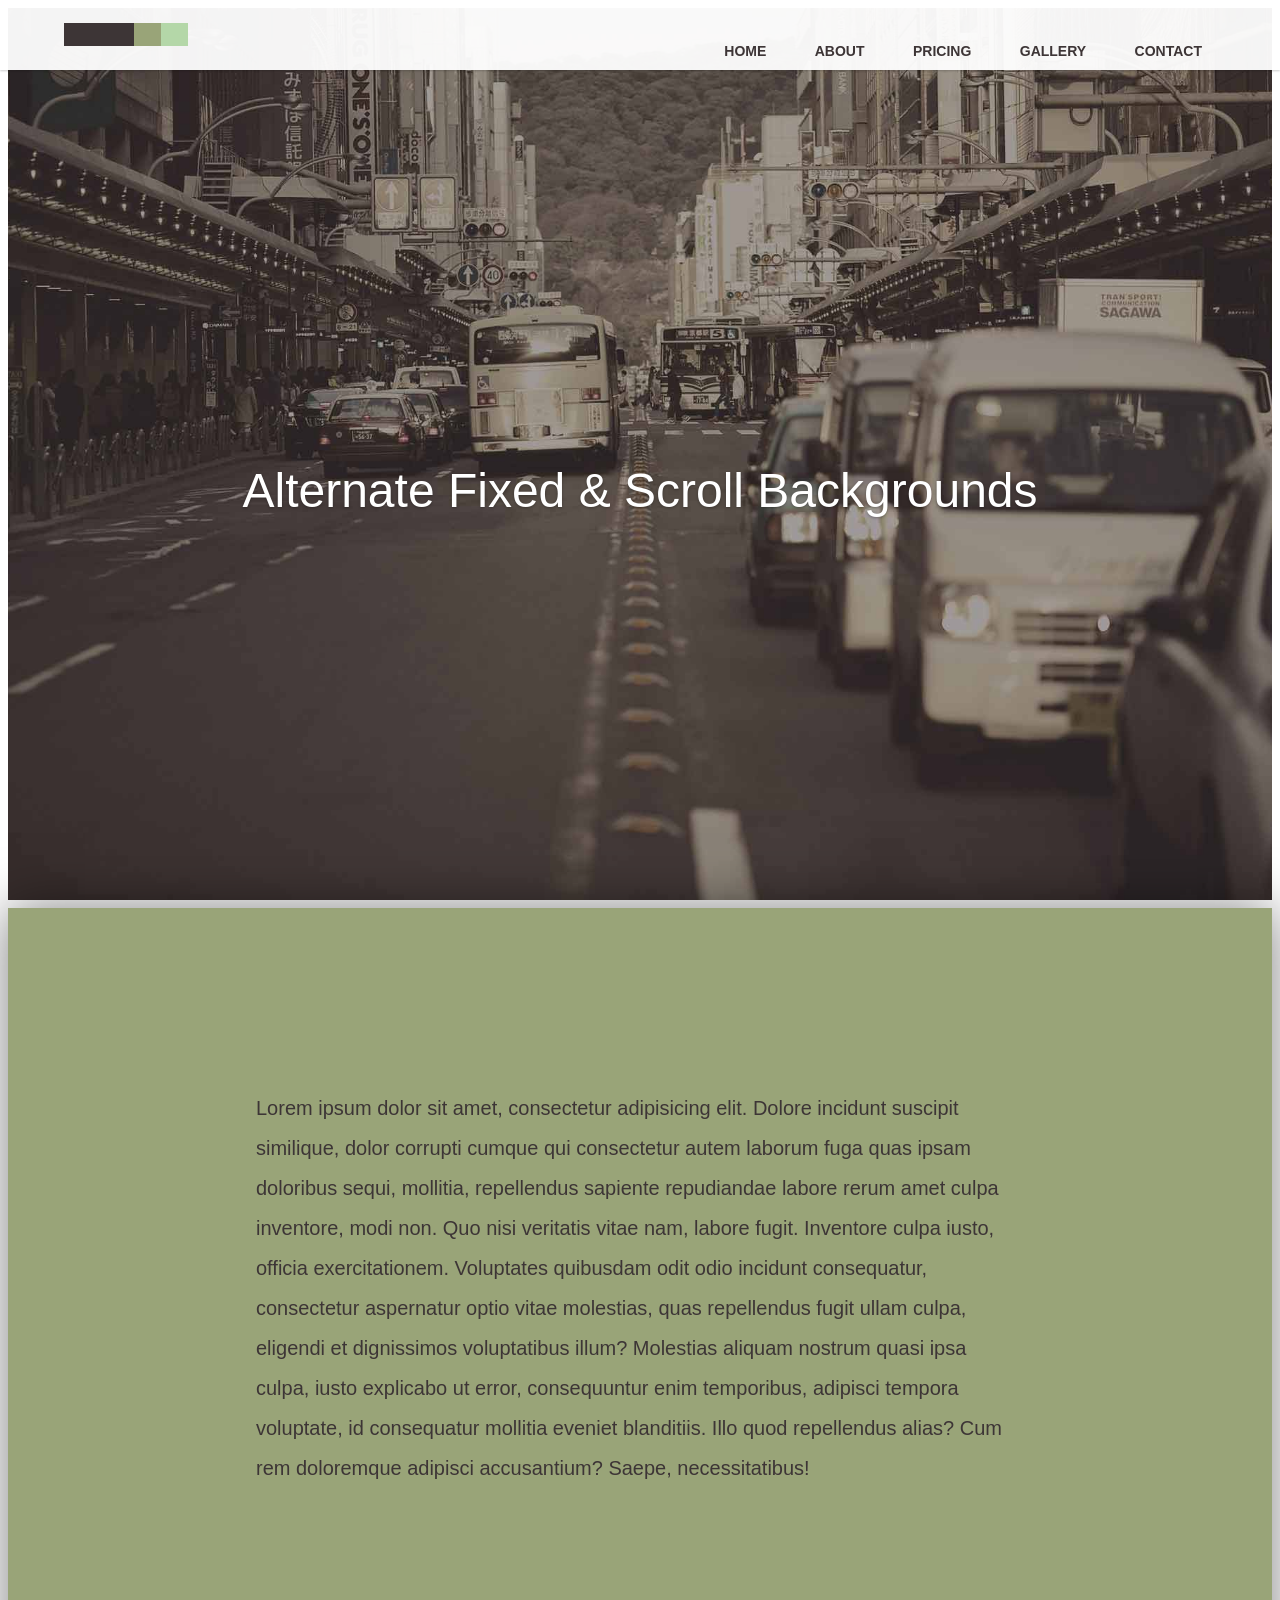
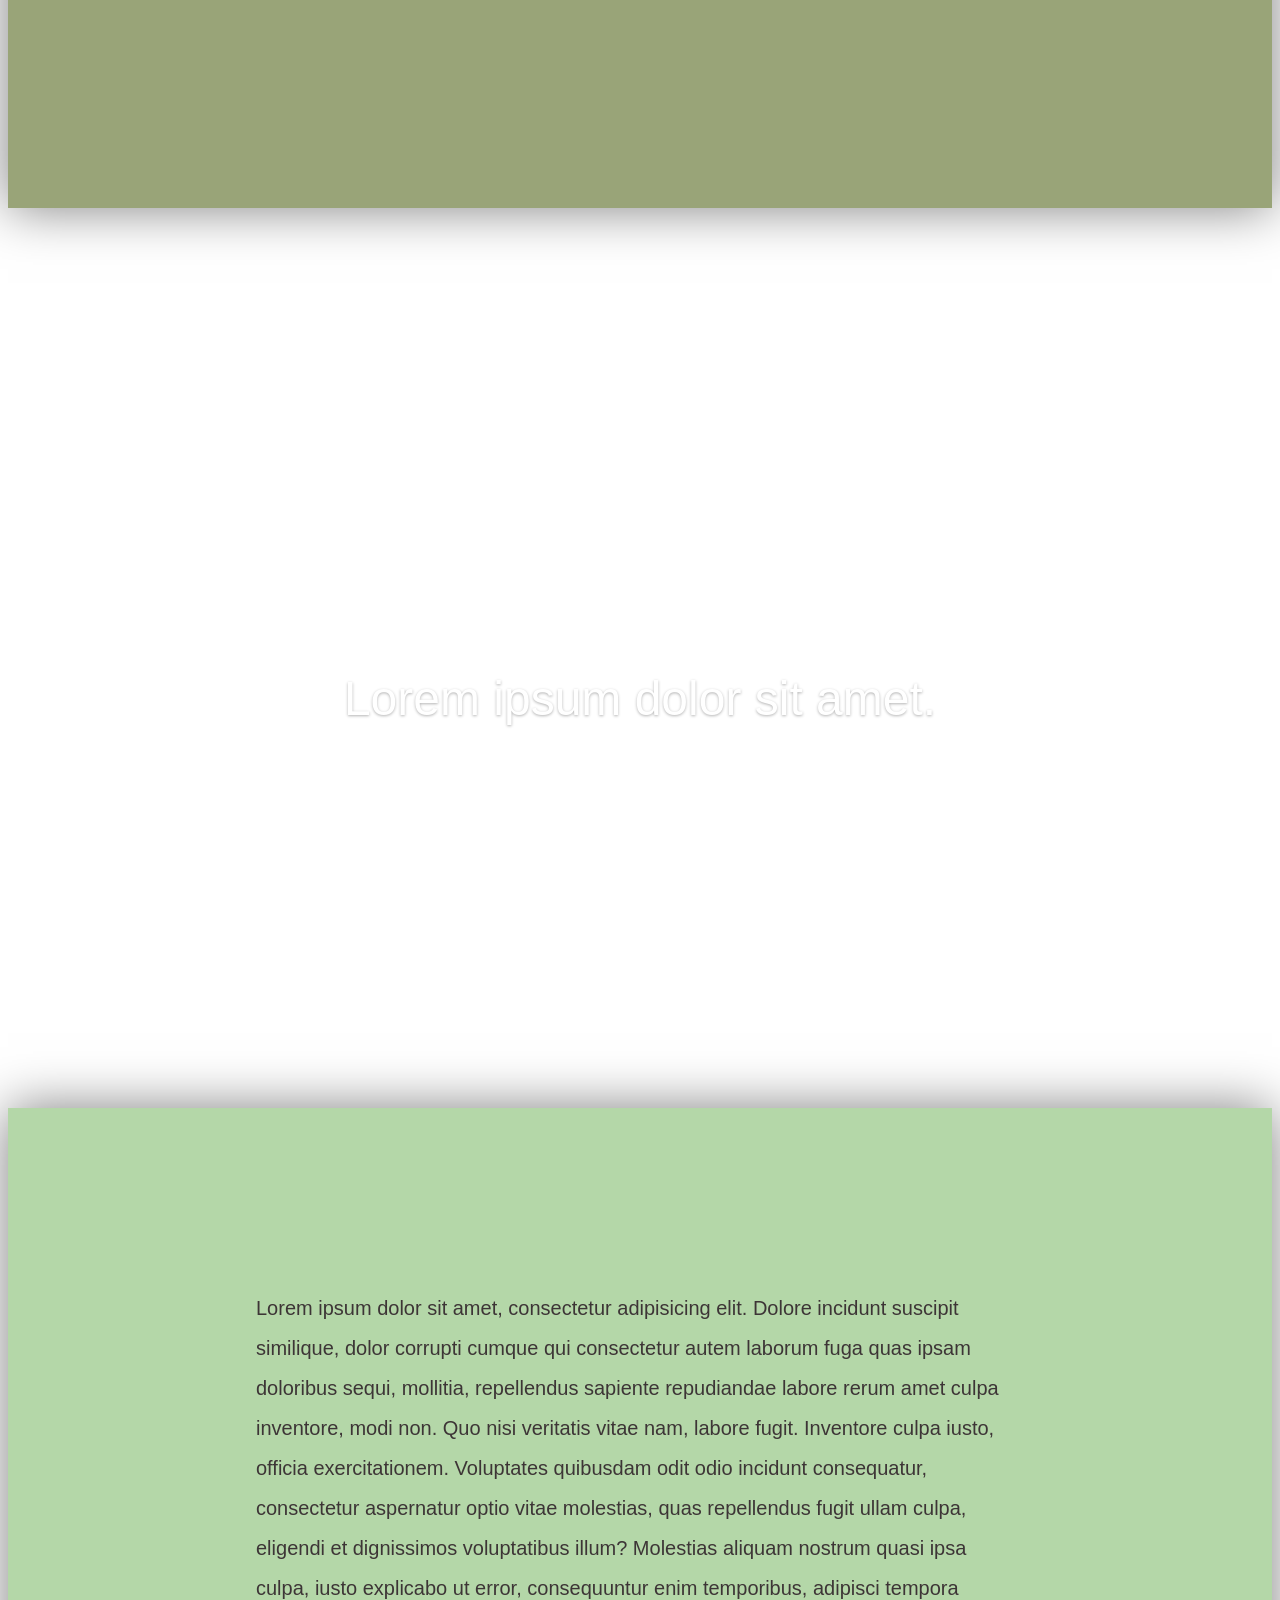
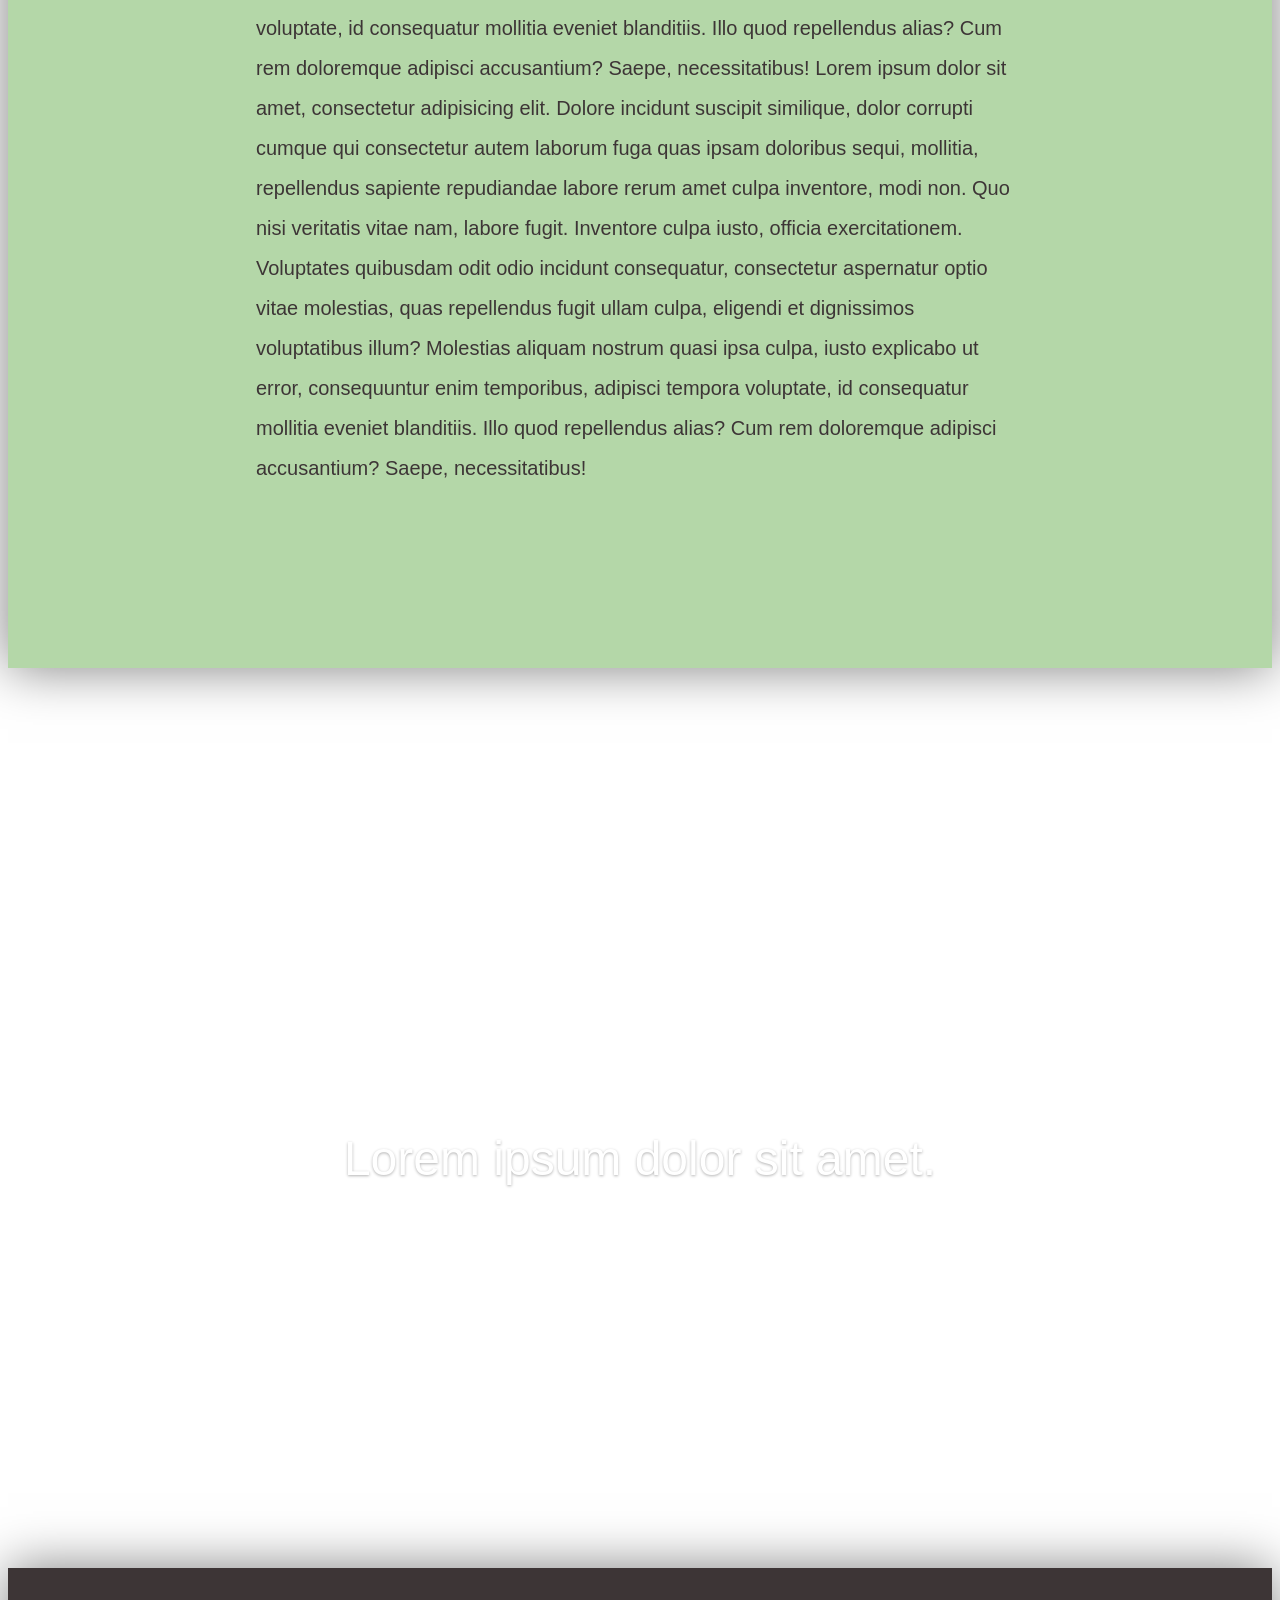
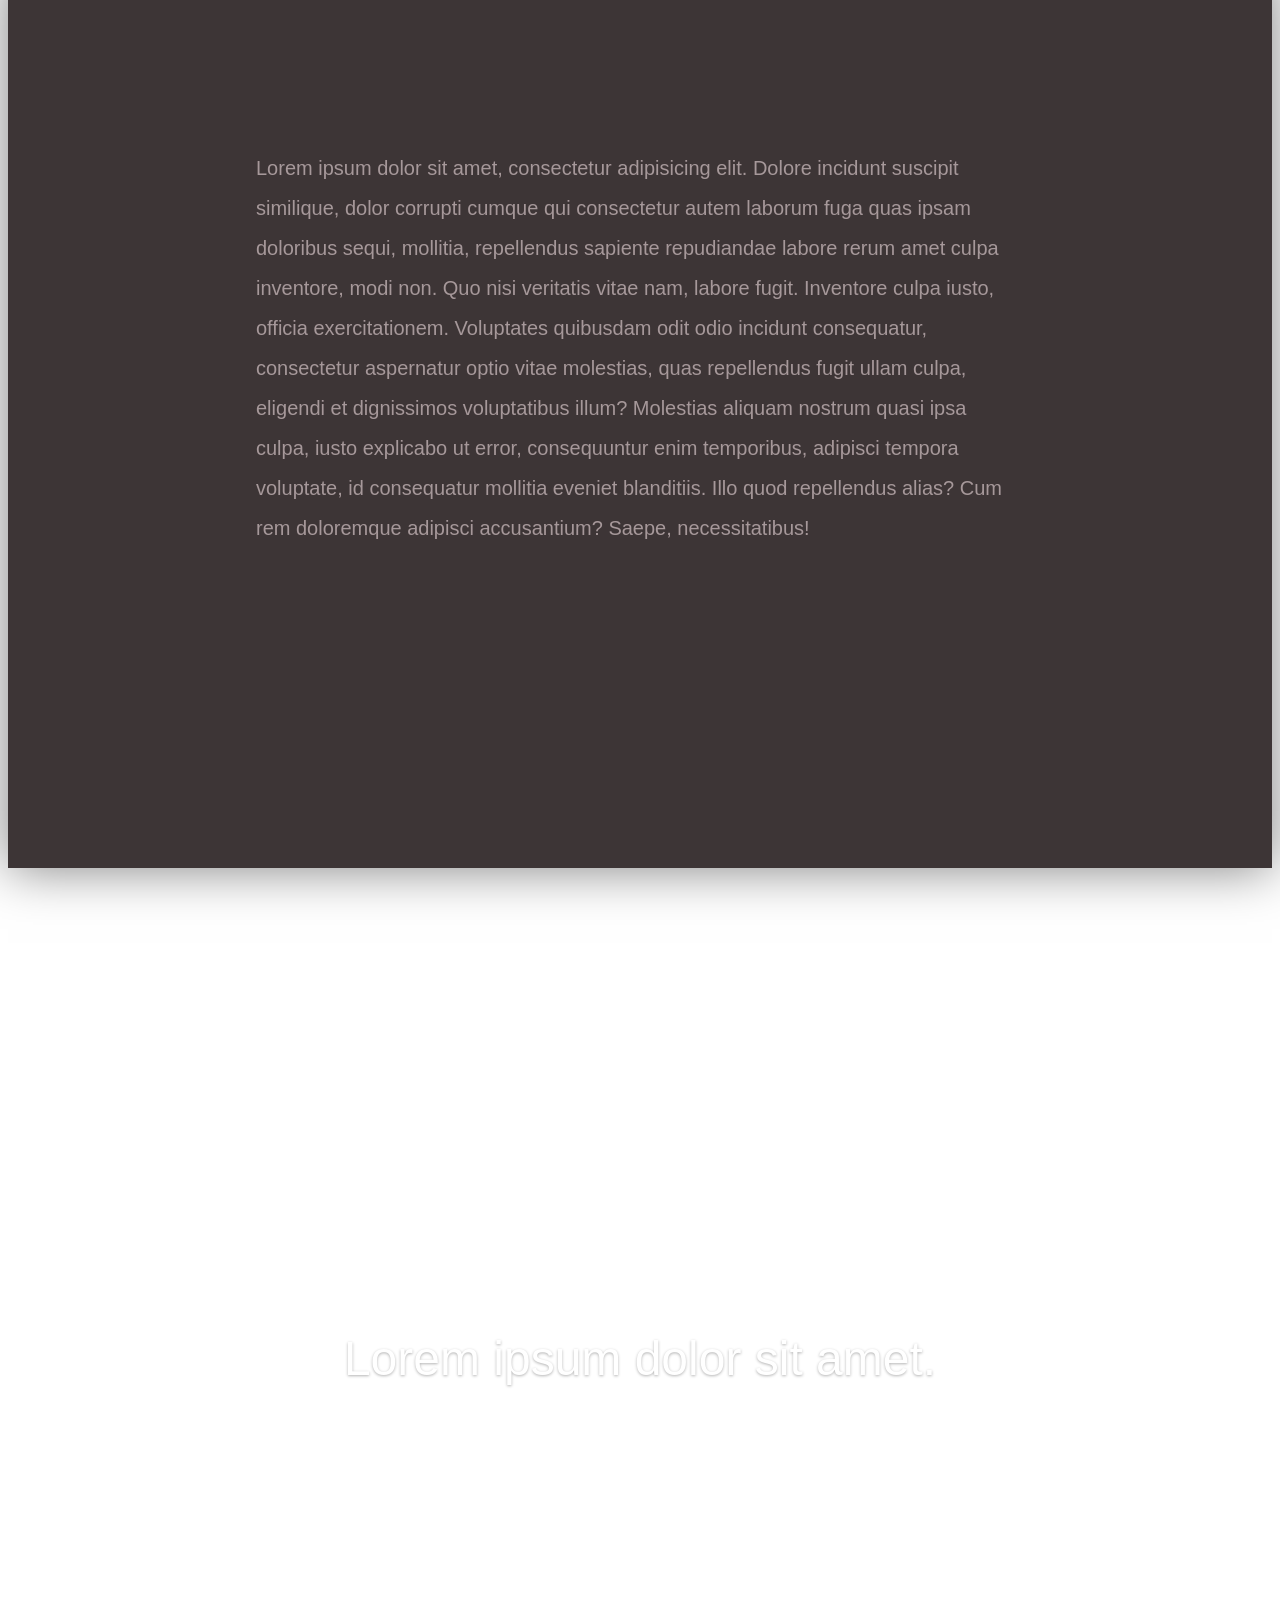
<file: alternate-fixed-scroll-background/index.html>
<!doctype html>
<html lang="en" class="no-js">
<head>
	<meta charset="UTF-8">
	<meta name="viewport" content="width=device-width, initial-scale=1">



	<link rel="stylesheet" href="css/style.css"> <!-- Resource style -->

  	
	<title>Alternate Fixed And Scroll Backgrounds</title>
</head>
<body>
	<header class="cd-header">
		<div id="cd-logo"><a href="#0"><img src="img/cd-logo.svg" alt="Logo"></a></div>

		<nav class="cd-main-nav">
			<ul>
				<!-- inser more links here -->
				<li><a href="#0">Home</a></li>
				<li><a href="#0">About</a></li>
				<li><a href="#0">Pricing</a></li>
				<li><a href="#0">Gallery</a></li>
				<li><a href="#0">Contact</a></li>
			</ul>
		</nav> <!-- cd-main-nav -->
	</header>

	<main class="cd-main-content">
		<div class="cd-fixed-bg cd-bg-1">
			<h1>Alternate Fixed &amp; Scroll Backgrounds</h1>
		</div> <!-- cd-fixed-bg -->

		<div class="cd-scrolling-bg cd-color-2">
			<div class="cd-container">
				<p>
					Lorem ipsum dolor sit amet, consectetur adipisicing elit. Dolore incidunt suscipit similique, dolor corrupti cumque qui consectetur autem laborum fuga quas ipsam doloribus sequi, mollitia, repellendus sapiente repudiandae labore rerum amet culpa inventore, modi non. Quo nisi veritatis vitae nam, labore fugit. Inventore culpa iusto, officia exercitationem. Voluptates quibusdam odit odio incidunt consequatur, consectetur aspernatur optio vitae molestias, quas repellendus fugit ullam culpa, eligendi et dignissimos voluptatibus illum? Molestias aliquam nostrum quasi ipsa culpa, iusto explicabo ut error, consequuntur enim temporibus, adipisci tempora voluptate, id consequatur mollitia eveniet blanditiis. Illo quod repellendus alias? Cum rem doloremque adipisci accusantium? Saepe, necessitatibus!
				</p>
			</div> <!-- cd-container -->
		</div> <!-- cd-scrolling-bg -->

		<div class="cd-fixed-bg cd-bg-2">
			<h2>Lorem ipsum dolor sit amet.</h2>
		</div> <!-- cd-fixed-bg -->

		<div class="cd-scrolling-bg cd-color-3">
			<div class="cd-container">
				<p>
					Lorem ipsum dolor sit amet, consectetur adipisicing elit. Dolore incidunt suscipit similique, dolor corrupti cumque qui consectetur autem laborum fuga quas ipsam doloribus sequi, mollitia, repellendus sapiente repudiandae labore rerum amet culpa inventore, modi non. Quo nisi veritatis vitae nam, labore fugit. Inventore culpa iusto, officia exercitationem. Voluptates quibusdam odit odio incidunt consequatur, consectetur aspernatur optio vitae molestias, quas repellendus fugit ullam culpa, eligendi et dignissimos voluptatibus illum? Molestias aliquam nostrum quasi ipsa culpa, iusto explicabo ut error, consequuntur enim temporibus, adipisci tempora voluptate, id consequatur mollitia eveniet blanditiis. Illo quod repellendus alias? Cum rem doloremque adipisci accusantium? Saepe, necessitatibus!
					Lorem ipsum dolor sit amet, consectetur adipisicing elit. Dolore incidunt suscipit similique, dolor corrupti cumque qui consectetur autem laborum fuga quas ipsam doloribus sequi, mollitia, repellendus sapiente repudiandae labore rerum amet culpa inventore, modi non. Quo nisi veritatis vitae nam, labore fugit. Inventore culpa iusto, officia exercitationem. Voluptates quibusdam odit odio incidunt consequatur, consectetur aspernatur optio vitae molestias, quas repellendus fugit ullam culpa, eligendi et dignissimos voluptatibus illum? Molestias aliquam nostrum quasi ipsa culpa, iusto explicabo ut error, consequuntur enim temporibus, adipisci tempora voluptate, id consequatur mollitia eveniet blanditiis. Illo quod repellendus alias? Cum rem doloremque adipisci accusantium? Saepe, necessitatibus!
				</p>
			</div> <!-- cd-container -->
		</div> <!-- cd-scrolling-bg -->

		<div class="cd-fixed-bg cd-bg-3">
			<h2>Lorem ipsum dolor sit amet.</h2>
		</div> <!-- cd-fixed-bg -->

		<div class="cd-scrolling-bg cd-color-1">
			<div class="cd-container">
				<p>
					Lorem ipsum dolor sit amet, consectetur adipisicing elit. Dolore incidunt suscipit similique, dolor corrupti cumque qui consectetur autem laborum fuga quas ipsam doloribus sequi, mollitia, repellendus sapiente repudiandae labore rerum amet culpa inventore, modi non. Quo nisi veritatis vitae nam, labore fugit. Inventore culpa iusto, officia exercitationem. Voluptates quibusdam odit odio incidunt consequatur, consectetur aspernatur optio vitae molestias, quas repellendus fugit ullam culpa, eligendi et dignissimos voluptatibus illum? Molestias aliquam nostrum quasi ipsa culpa, iusto explicabo ut error, consequuntur enim temporibus, adipisci tempora voluptate, id consequatur mollitia eveniet blanditiis. Illo quod repellendus alias? Cum rem doloremque adipisci accusantium? Saepe, necessitatibus!
				</p>
			</div> <!-- cd-container -->
		</div> <!-- cd-scrolling-bg -->

		<div class="cd-fixed-bg cd-bg-4">
			<h2>Lorem ipsum dolor sit amet.</h2>
		</div> <!-- cd-fixed-bg -->
	</main> <!-- cd-main-content -->


</body>
</html>
</file>
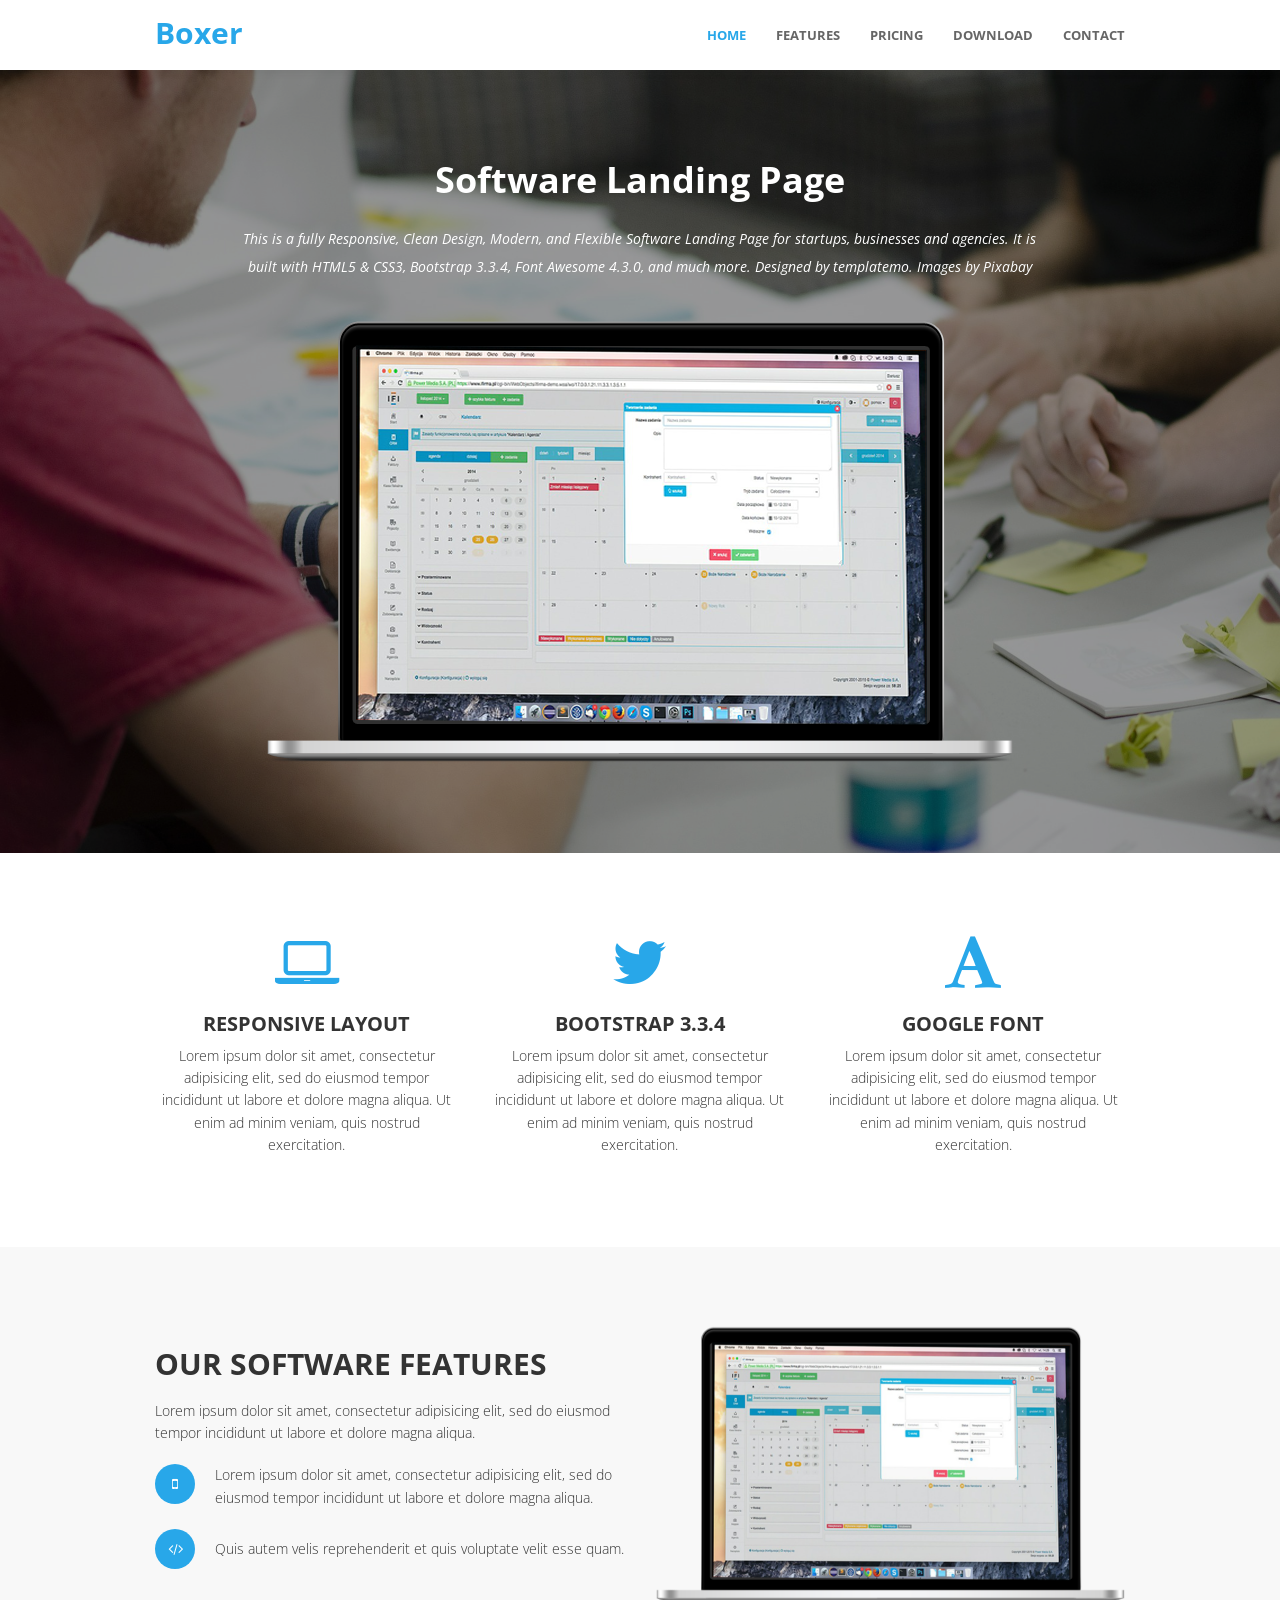
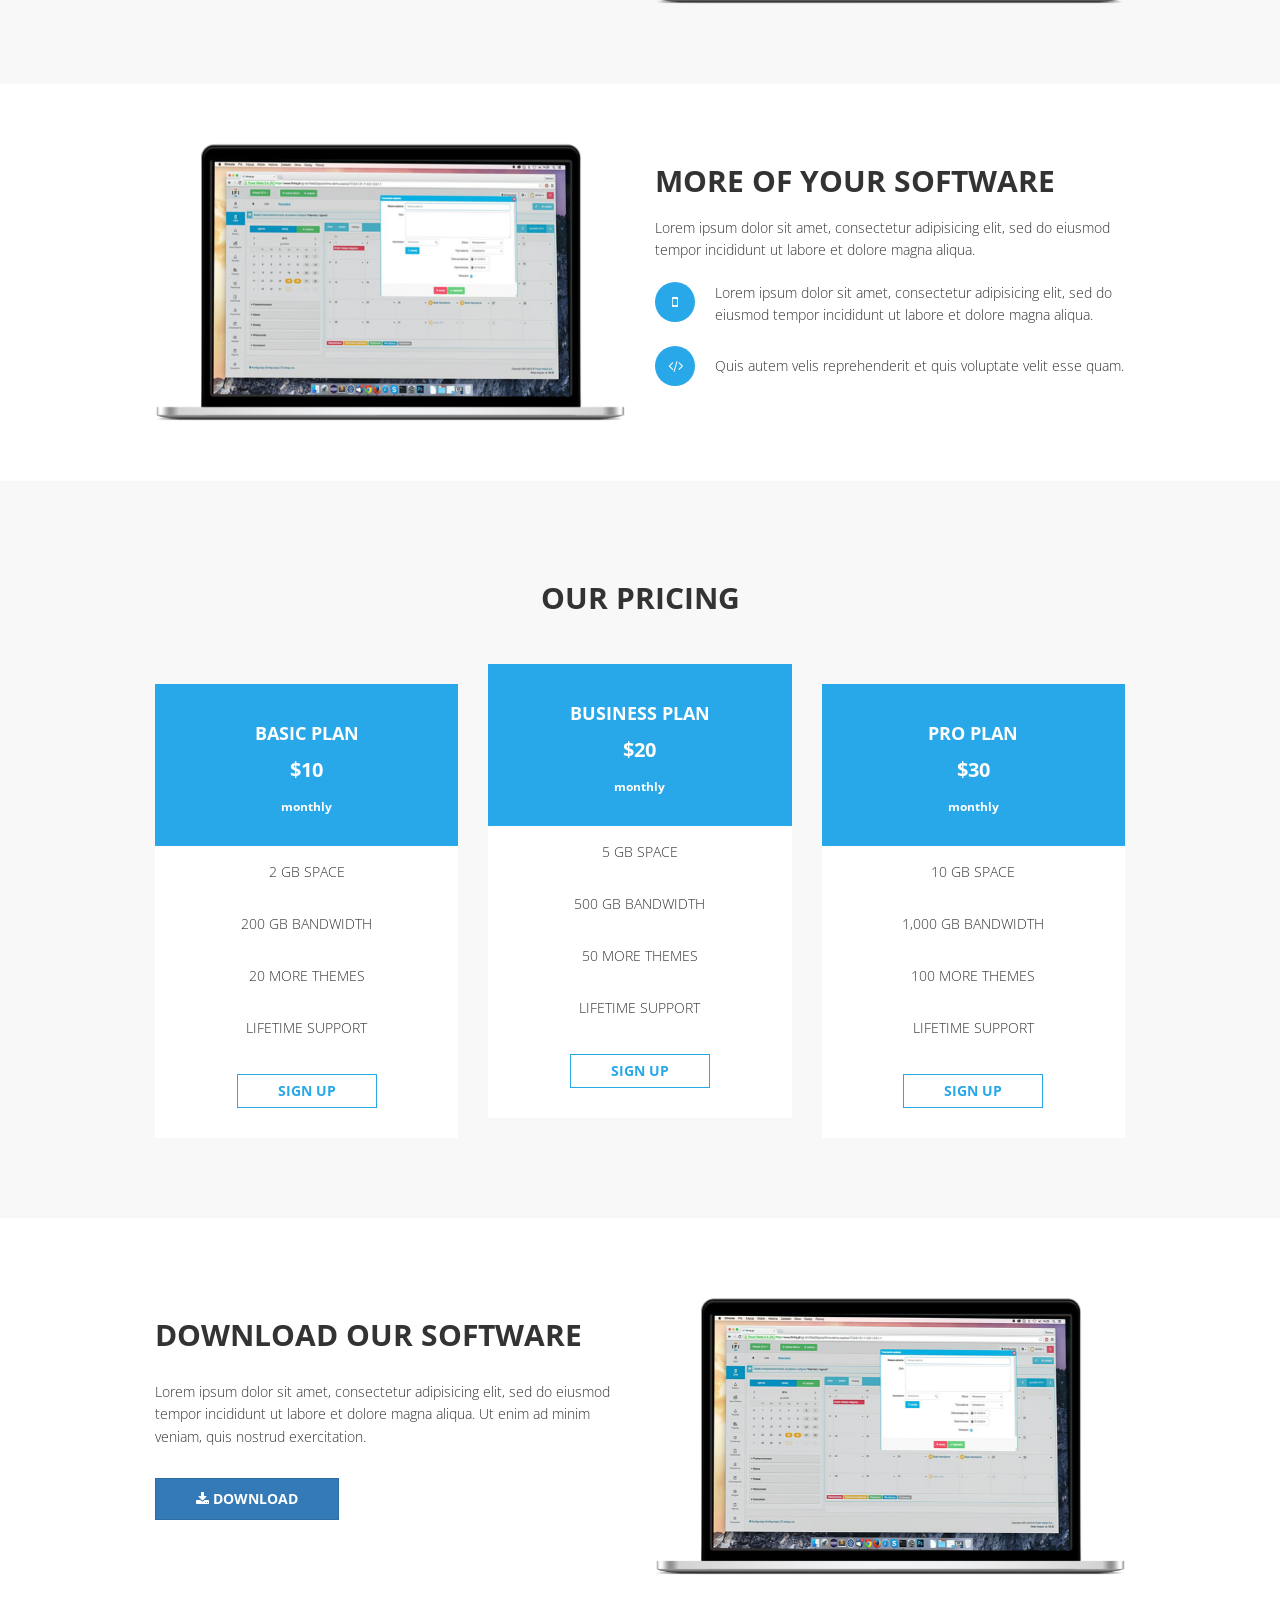
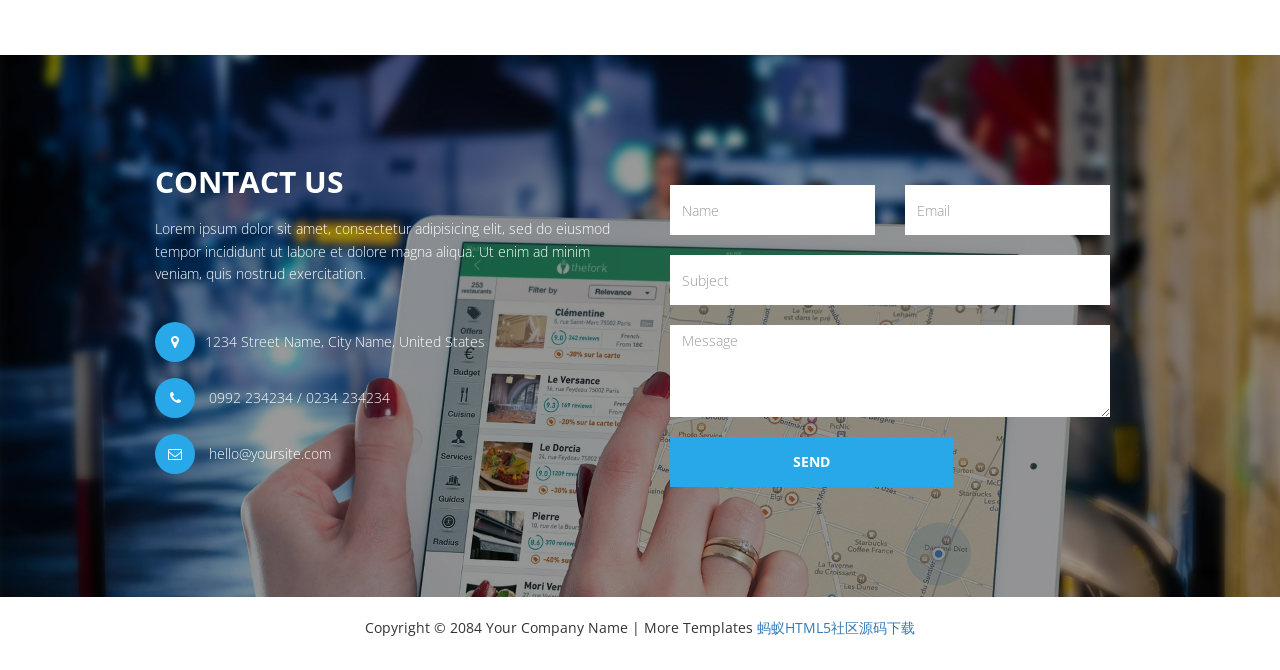
<file: cssruanjian/index.html>
<!DOCTYPE html>
<html lang="en">
	<head>
		<meta charset="utf-8">
		<title>Boxer - Software Landing Page</title>
		<meta http-equiv="X-UA-Compatible" content="IE=Edge">
		<meta name="viewport" content="width=device-width, initial-scale=1">
		<meta name="keywords" content="">
		<meta name="description" content="">

		<!-- animate css -->
		<link rel="stylesheet" href="css/animate.min.css">
		<!-- bootstrap css -->
		<link rel="stylesheet" href="css/bootstrap.min.css">
		<!-- font-awesome -->
		<link rel="stylesheet" href="css/font-awesome.min.css">
		<!-- google font -->
		<link href='http://fonts.useso.com/css?family=Open+Sans:400,300,400italic,700,800' rel='stylesheet' type='text/css'>

		<!-- custom css -->
		<link rel="stylesheet" href="css/templatemo-style.css">

	</head>
	<body>
		<!-- start preloader -->
		<div class="preloader">
			<div class="sk-spinner sk-spinner-rotating-plane"></div>
    	 </div>
		<!-- end preloader -->
		<!-- start navigation -->
		<nav class="navbar navbar-default navbar-fixed-top templatemo-nav" role="navigation">
			<div class="container">
				<div class="navbar-header">
					<button class="navbar-toggle" data-toggle="collapse" data-target=".navbar-collapse">
						<span class="icon icon-bar"></span>
						<span class="icon icon-bar"></span>
						<span class="icon icon-bar"></span>
					</button>
					<a href="#" class="navbar-brand">Boxer</a>
				</div>
				<div class="collapse navbar-collapse">
					<ul class="nav navbar-nav navbar-right text-uppercase">
						<li><a href="#home">Home</a></li>
						<li><a href="#feature">Features</a></li>
						<li><a href="#pricing">Pricing</a></li>
						<li><a href="#download">Download</a></li>
						<li><a href="#contact">Contact</a></li>
					</ul>
				</div>
			</div>
		</nav>
		<!-- end navigation -->
        <div class="copyrights">Collect from <a href="http://www.zzfriend.com/xiazai/moban/" >免费模板</a></div>
		<!-- start home -->
		<section id="home">
			<div class="overlay">
				<div class="container">
					<div class="row">
						<div class="col-md-1"></div>
						<div class="col-md-10 wow fadeIn" data-wow-delay="0.3s">
							<h1 class="text-upper">Software Landing Page</h1>
							<p class="tm-white">This is a fully Responsive, Clean Design, Modern, and Flexible Software Landing Page for startups, businesses and agencies. It is built with HTML5 &amp; CSS3, Bootstrap 3.3.4, Font Awesome 4.3.0, and much more. Designed by <a href="http://www.templatemo.com">templatemo</a>. Images by <a href="http://pixabay.com">Pixabay</a></p>
							<img src="images/software-img.png" class="img-responsive" alt="home img">
						</div>
						<div class="col-md-1"></div>
					</div>
				</div>
			</div>
		</section>
		<!-- end home -->
		<!-- start divider -->
		<section id="divider">
			<div class="container">
				<div class="row">
					<div class="col-md-4 wow fadeInUp templatemo-box" data-wow-delay="0.3s">
						<i class="fa fa-laptop"></i>
						<h3 class="text-uppercase">RESPONSIVE LAYOUT</h3>
						<p>Lorem ipsum dolor sit amet, consectetur adipisicing elit, sed do eiusmod tempor incididunt ut labore et dolore magna aliqua. Ut enim ad minim veniam, quis nostrud exercitation. </p>
					</div>
					<div class="col-md-4 wow fadeInUp templatemo-box" data-wow-delay="0.3s">
						<i class="fa fa-twitter"></i>
						<h3 class="text-uppercase">BOOTSTRAP 3.3.4</h3>
						<p>Lorem ipsum dolor sit amet, consectetur adipisicing elit, sed do eiusmod tempor incididunt ut labore et dolore magna aliqua. Ut enim ad minim veniam, quis nostrud exercitation. </p>
					</div>
					<div class="col-md-4 wow fadeInUp templatemo-box" data-wow-delay="0.3s">
						<i class="fa fa-font"></i>
						<h3 class="text-uppercase">GOOGLE FONT</h3>
						<p>Lorem ipsum dolor sit amet, consectetur adipisicing elit, sed do eiusmod tempor incididunt ut labore et dolore magna aliqua. Ut enim ad minim veniam, quis nostrud exercitation. </p>
					</div>
				</div>
			</div>
		</section>
		<!-- end divider -->

		<!-- start feature -->
		<section id="feature">
			<div class="container">
				<div class="row">
					<div class="col-md-6 wow fadeInLeft" data-wow-delay="0.6s">
						<h2 class="text-uppercase">Our Software Features</h2>
						<p>Lorem ipsum dolor sit amet, consectetur adipisicing elit, sed do eiusmod tempor incididunt ut labore et dolore magna aliqua.</p>
						<p><span><i class="fa fa-mobile"></i></span>Lorem ipsum dolor sit amet, consectetur adipisicing elit, sed do eiusmod tempor incididunt ut labore et dolore magna aliqua.</p>
						<p><i class="fa fa-code"></i>Quis autem velis reprehenderit et quis voluptate velit esse quam.</p>
					</div>
					<div class="col-md-6 wow fadeInRight" data-wow-delay="0.6s">
						<img src="images/software-img.png" class="img-responsive" alt="feature img">
					</div>
				</div>
			</div>
		</section>
		<!-- end feature -->

		<!-- start feature1 -->
		<section id="feature1">
			<div class="container">
				<div class="row">
					<div class="col-md-6 wow fadeInUp" data-wow-delay="0.6s">
						<img src="images/software-img.png" class="img-responsive" alt="feature img">
					</div>
					<div class="col-md-6 wow fadeInUp" data-wow-delay="0.6s">
						<h2 class="text-uppercase">More of Your Software</h2>
						<p>Lorem ipsum dolor sit amet, consectetur adipisicing elit, sed do eiusmod tempor incididunt ut labore et dolore magna aliqua.</p>
						<p><span><i class="fa fa-mobile"></i></span>Lorem ipsum dolor sit amet, consectetur adipisicing elit, sed do eiusmod tempor incididunt ut labore et dolore magna aliqua.</p>
						<p><i class="fa fa-code"></i>Quis autem velis reprehenderit et quis voluptate velit esse quam.</p>
					</div>
				</div>
			</div>
		</section>
		<!-- end feature1 -->

		<!-- start pricing -->
		<section id="pricing">
			<div class="container">
				<div class="row">
					<div class="col-md-12 wow bounceIn">
						<h2 class="text-uppercase">Our Pricing</h2>
					</div>
					<div class="col-md-4 wow fadeIn" data-wow-delay="0.6s">
						<div class="pricing text-uppercase">
							<div class="pricing-title">
								<h4>Basic Plan</h4>
								<p>$10</p>
								<small class="text-lowercase">monthly</small>
							</div>
							<ul>
								<li>2 GB Space</li>
								<li>200 GB Bandwidth</li>
								<li>20 More Themes</li>
								<li>Lifetime Support</li>
							</ul>
							<button class="btn btn-primary text-uppercase">Sign up</button>
						</div>
					</div>
					<div class="col-md-4 wow fadeIn" data-wow-delay="0.6s">
						<div class="pricing active text-uppercase">
							<div class="pricing-title">
								<h4>Business Plan</h4>
								<p>$20</p>
								<small class="text-lowercase">monthly</small>
							</div>
							<ul>
								<li>5 GB space</li>
								<li>500 GB Bandwidth</li>
								<li>50 More Themes</li>
								<li>Lifetime Support</li>
							</ul>
							<button class="btn btn-primary text-uppercase">Sign up</button>
						</div>
					</div>
					<div class="col-md-4 wow fadeIn" data-wow-delay="0.6s">
						<div class="pricing text-uppercase">
							<div class="pricing-title">
								<h4>Pro Plan</h4>
								<p>$30</p>
								<small class="text-lowercase">monthly</small>
							</div>
							<ul>
								<li>10 GB space</li>
								<li>1,000 GB bandwidth</li>
								<li>100 more themes</li>
								<li>Lifetime Support</li>
							</ul>
							<button class="btn btn-primary text-uppercase">Sign Up</button>
						</div>
					</div>
				</div>
			</div>
		</section>
		<!-- end pricing -->

		<!-- start download -->
		<section id="download">
			<div class="container">
				<div class="row">
					<div class="col-md-6 wow fadeInLeft" data-wow-delay="0.6s">
						<h2 class="text-uppercase">Download Our Software</h2>
						<p>Lorem ipsum dolor sit amet, consectetur adipisicing elit, sed do eiusmod tempor incididunt ut labore et dolore magna aliqua. Ut enim ad minim veniam, quis nostrud exercitation. </p>
						<button class="btn btn-primary text-uppercase"><i class="fa fa-download"></i> Download</button>
					</div>
					<div class="col-md-6 wow fadeInRight" data-wow-delay="0.6s">
						<img src="images/software-img.png" class="img-responsive" alt="feature img">
					</div>
				</div>
			</div>
		</section>
		<!-- end download -->

		<!-- start contact -->
		<section id="contact">
			<div class="overlay">
				<div class="container">
					<div class="row">
						<div class="col-md-6 wow fadeInUp" data-wow-delay="0.6s">
							<h2 class="text-uppercase">Contact Us</h2>
							<p>Lorem ipsum dolor sit amet, consectetur adipisicing elit, sed do eiusmod tempor incididunt ut labore et dolore magna aliqua. Ut enim ad minim veniam, quis nostrud exercitation. </p>
							<address>
								<p><i class="fa fa-map-marker"></i>1234 Street Name, City Name, United States</p>
								<p><i class="fa fa-phone"></i> 0992 234234 / 0234 234234</p>
								<p><i class="fa fa-envelope-o"></i> hello@yoursite.com</p>
							</address>
						</div>
						<div class="col-md-6 wow fadeInUp" data-wow-delay="0.6s">
							<div class="contact-form">
								<form action="#" method="post">
									<div class="col-md-6">
										<input type="text" class="form-control" placeholder="Name">
									</div>
									<div class="col-md-6">
										<input type="email" class="form-control" placeholder="Email">
									</div>
									<div class="col-md-12">
										<input type="text" class="form-control" placeholder="Subject">
									</div>
									<div class="col-md-12">
										<textarea class="form-control" placeholder="Message" rows="4"></textarea>
									</div>
									<div class="col-md-8">
										<input type="submit" class="form-control text-uppercase" value="Send">
									</div>
								</form>
							</div>
						</div>
					</div>
				</div>
			</div>
		</section>
		<!-- end contact -->

		<!-- start footer -->
		<footer>
			<div class="container">
				<div class="row">
					<p>Copyright © 2084 Your Company Name | More Templates <a href="http://www.zzfriend.com/xiazai/moban/" target="_blank" title="蚂蚁HTML5社区源码下载">蚂蚁HTML5社区源码下载</a> </p>
				</div>
			</div>
		</footer>
		<!-- end footer -->
		<script src="js/jquery.js"></script>
		<script src="js/bootstrap.min.js"></script>
		<script src="js/wow.min.js"></script>
		<script src="js/jquery.singlePageNav.min.js"></script>
		<script src="js/custom.js"></script>
	</body>
</html>
</file>
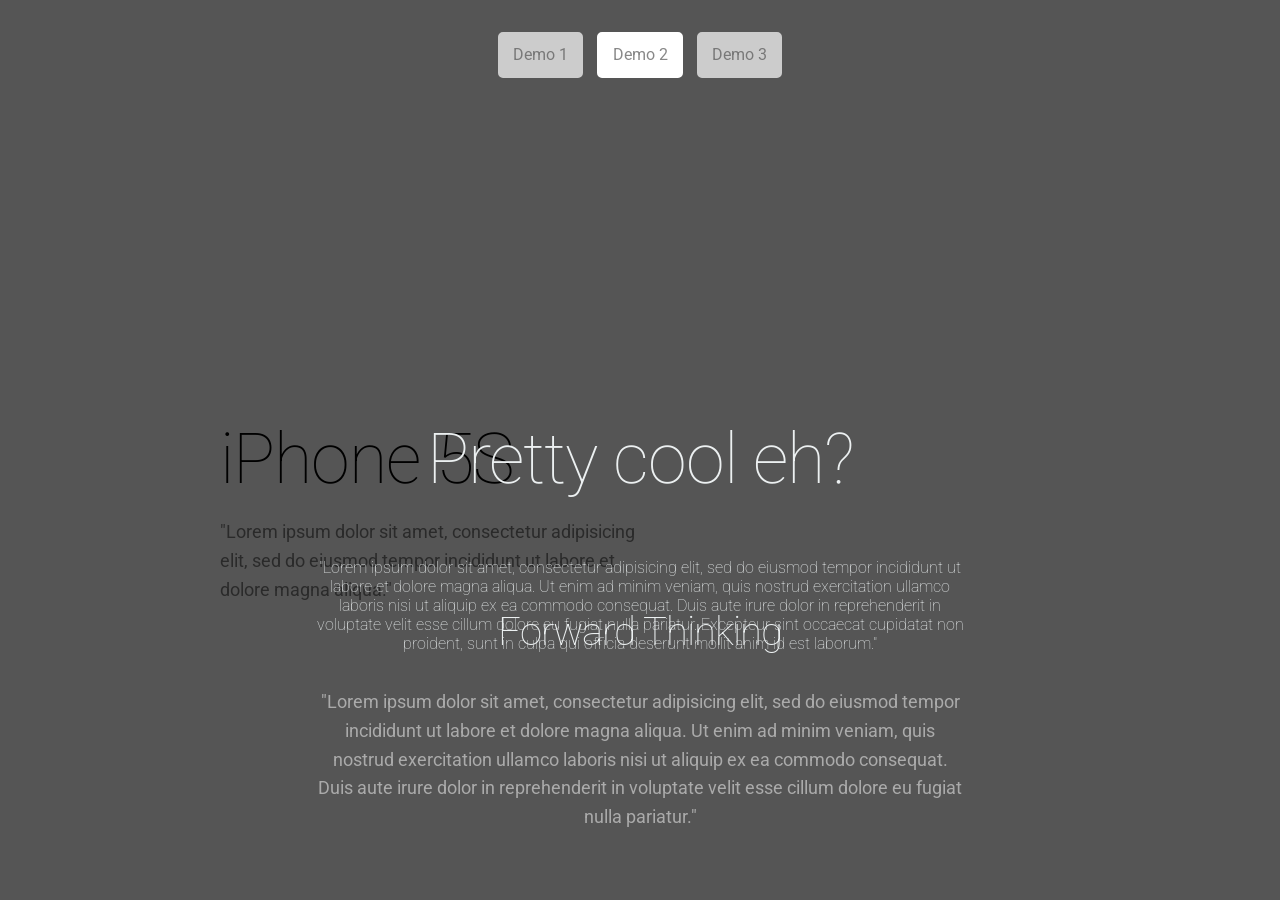
<file: jQuery-onepage/index.html>
<!DOCTYPE html>
<html lang="zh" class="demo1 no-js">
	<head>
		<meta charset="UTF-8" />
		<meta name="viewport" content="width=device-width, initial-scale=1.0"> 
		<title>jQuery带视觉差的整个页面滚动特效插件OnePageScroll.js-demo1</title>
		<link rel="stylesheet" type="text/css" href="css/default.css" />
		
		<!-- Edit Below -->
		<link href='http://fonts.useso.com/css?family=Pacifico' rel='stylesheet' type='text/css'>
		<script type="text/javascript" src="http://libs.useso.com/js/jquery/1.9.1/jquery.min.js"></script>
	    <script type="text/javascript" src="js/jquery.onepage-scroll.js"></script>
	    <link rel="stylesheet" type="text/css" href="css/style.css" />
	    <link rel="stylesheet" type="text/css" href="css/onepage-scroll.css" />
	    <link rel="stylesheet" type="text/css" href="css/elusive-webfont.css" />
	    <script src="js/modernizr.js"></script>
	</head>
	<body class="demo1">
  
<div class="menu">
		<a href="index.html">Demo 1</a>
		<a class="active" href="index2.html">Demo 2</a>
		<a href="index3.html">Demo 3</a>
	</div>
	
	<div class="main">
	  <section class="page1">
      <div class="page_container">
        <h1>Forward Thinking</h1>
        <p>"Lorem ipsum dolor sit amet, consectetur adipisicing elit, sed do eiusmod tempor incididunt ut labore et dolore magna aliqua. Ut enim ad minim veniam, quis nostrud exercitation ullamco laboris nisi ut aliquip ex ea commodo consequat. Duis aute irure dolor in reprehenderit in voluptate velit esse cillum dolore eu fugiat nulla pariatur."</p>
        </div>
    </section>
    <section class="page2">
      <div class="page_container">
        <h1>iPhone 5S</h1>
        <p>"Lorem ipsum dolor sit amet, consectetur adipisicing elit, sed do eiusmod tempor incididunt ut labore et dolore magna aliqua."</p>
      </div>
    </section>
    <section class="page3">
      <div class="page_container">
        <h1>Pretty cool eh?</h1>
        <p>"Lorem ipsum dolor sit amet, consectetur adipisicing elit, sed do eiusmod tempor incididunt ut labore et dolore magna aliqua. Ut enim ad minim veniam, quis nostrud exercitation ullamco laboris nisi ut aliquip ex ea commodo consequat. Duis aute irure dolor in reprehenderit in voluptate velit esse cillum dolore eu fugiat nulla pariatur. Excepteur sint occaecat cupidatat non proident, sunt in culpa qui officia deserunt mollit anim id est laborum."</p>
      </div>
    </section>
	</div>
	<script type="text/javascript">
	    $(".main").onepage_scroll({
	      sectionContainer: "section"
	    });
  	</script>
	
	</body>
</html>
</file>
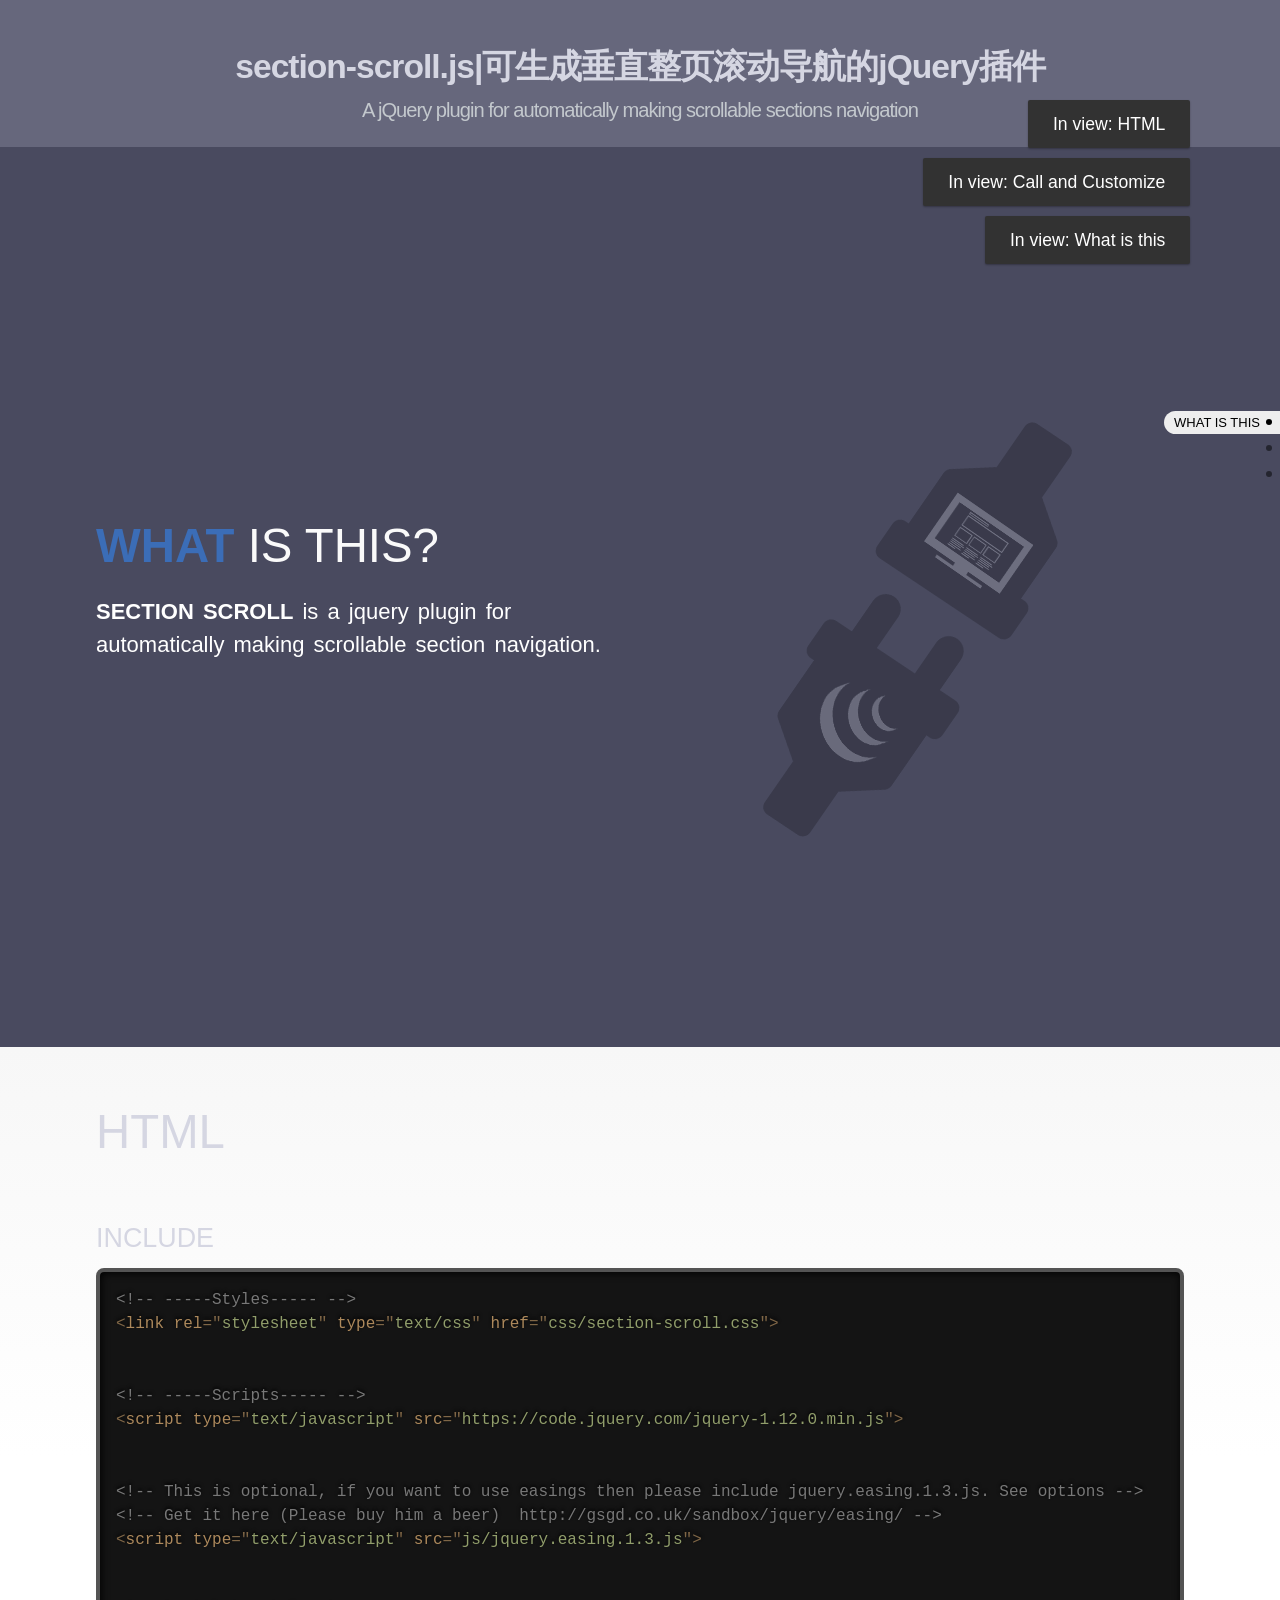
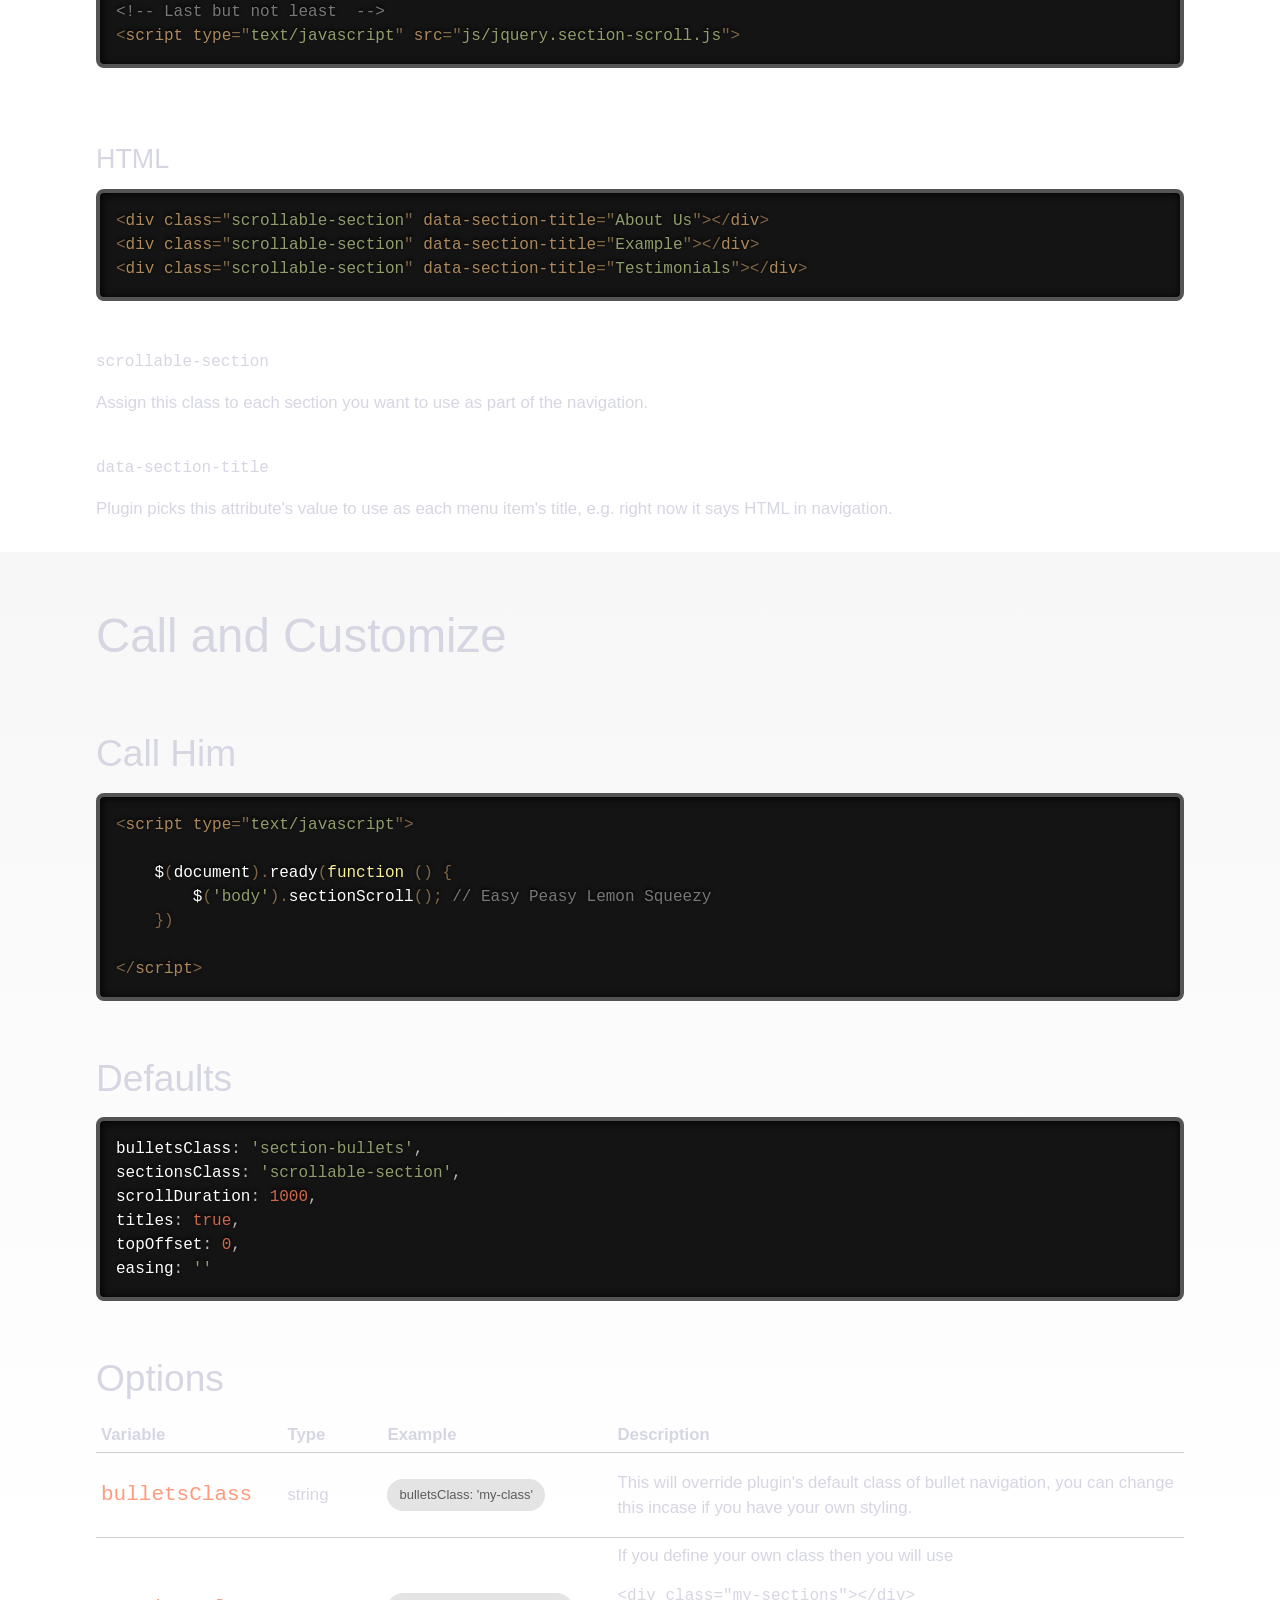
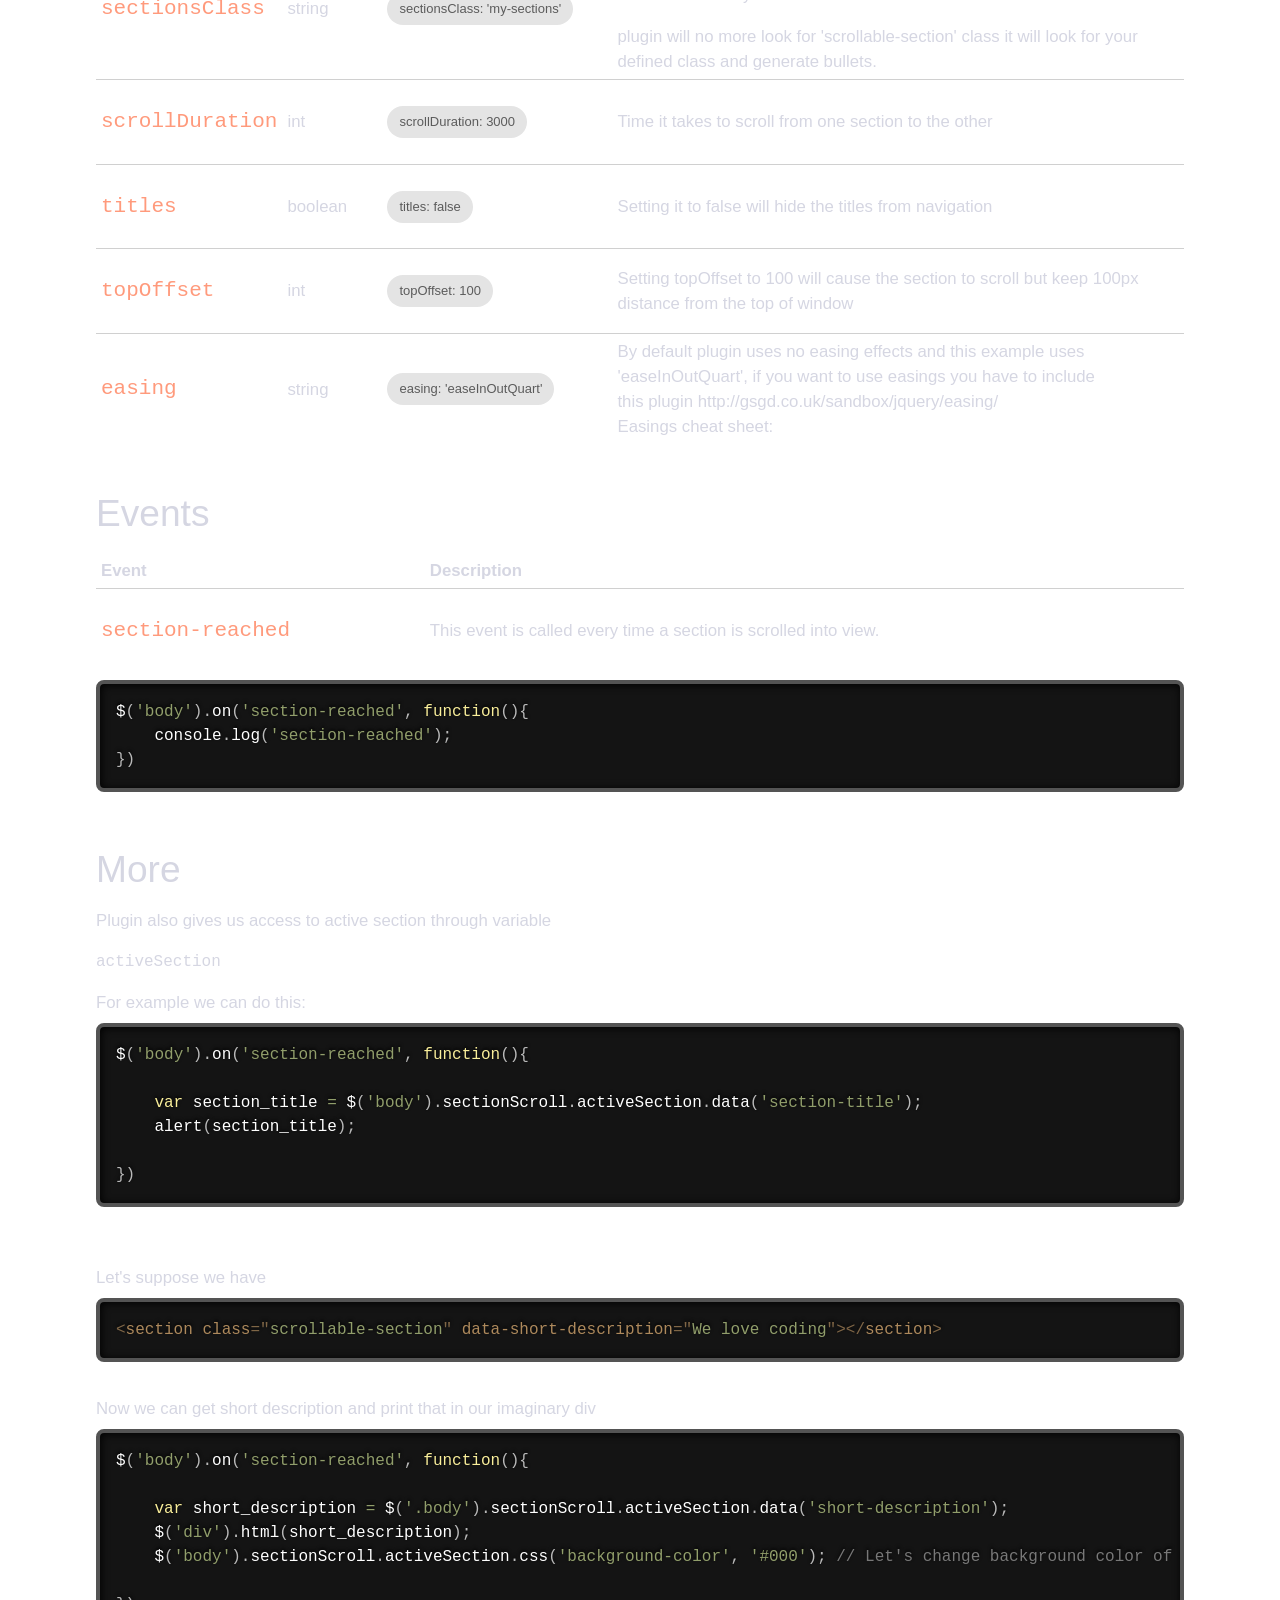
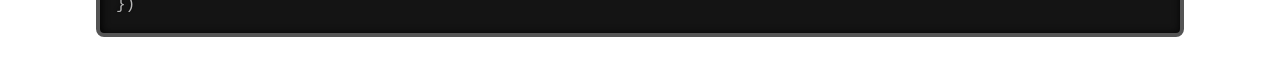
<file: jQueryScrollMenu/index.html>
<!doctype html>
<html lang="zh">
<head>
	<meta charset="UTF-8">
	<meta http-equiv="X-UA-Compatible" content="IE=edge,chrome=1"> 
	<meta name="viewport" content="width=device-width, initial-scale=1.0">
	<title>section-scroll.js|可生成垂直整页滚动导航的jQuery插件</title>
	<link rel="stylesheet" type="text/css" href="css/default.css">
	<link rel="stylesheet" type="text/css" href="css/materialize.css" />
	<link rel="stylesheet" type="text/css" href="css/prism.css" />
	<link rel="stylesheet" type="text/css" href="css/section-scroll.css" />
	<link rel="stylesheet" type="text/css" href="css/style.css">
	<!--[if IE]>
		<script src="http://libs.useso.com/js/html5shiv/3.7/html5shiv.min.js"></script>
	<![endif]-->
</head>
<body>
	<header class="jq22-header">
		<h1>section-scroll.js|可生成垂直整页滚动导航的jQuery插件 <span>A jQuery plugin for automatically making scrollable sections navigation</span></h1>
		
	</header>
	<section class="scrollable-section what-is-this" data-section-title="What is this">
		<div class="content-wrapper">
		    <div class="container">
                <div class="row">
                    <div class="col s6">
                        <h2 style="color: #fafafa;"><b style="color: #3B6DB7;">WHAT</b> IS THIS?</h2>
                        <p style="word-spacing: 3px; color: #fff; font-weight: 300;">
                            <b>SECTION SCROLL</b> is a jquery plugin for automatically making scrollable section navigation.
                        </p>
                    </div>
                    <div class="col s6" style="position: relative;">
                        <img src="images/plugin.png" alt="plugin">
                    </div>
                </div>
    		</div>
		</div>
    </section>


    <section class="scrollable-section" data-section-title="HTML">
	    <div class="container">
            <h2>HTML</h2>
            <br>
            <h4>INCLUDE</h4>
		    <pre class="line-numbers language-markup"><code>&lt;!-- -----Styles----- --&gt;
&lt;link rel=&quot;stylesheet&quot; type=&quot;text/css&quot; href=&quot;css/section-scroll.css&quot;&gt;


&lt;!-- -----Scripts----- --&gt;
&lt;script type=&quot;text/javascript&quot; src=&quot;https://code.jquery.com/jquery-1.12.0.min.js&quot;&gt;


&lt;!-- This is optional, if you want to use easings then please include jquery.easing.1.3.js. See options --&gt;
&lt;!-- Get it here (Please buy him a beer)  http://gsgd.co.uk/sandbox/jquery/easing/ --&gt;
&lt;script type=&quot;text/javascript&quot; src=&quot;js/jquery.easing.1.3.js&quot;&gt;   


&lt;!-- Last but not least  --&gt;           
&lt;script type=&quot;text/javascript&quot; src=&quot;js/jquery.section-scroll.js&quot;&gt;</code></pre>
            <br>
            <br>
            <h4>HTML</h4>
            <pre class="line-numbers language-markup"><code>&lt;div class=&quot;scrollable-section&quot; data-section-title=&quot;About Us&quot;&gt;&lt;/div&gt; 
&lt;div class=&quot;scrollable-section&quot; data-section-title=&quot;Example&quot;&gt;&lt;/div&gt; 
&lt;div class=&quot;scrollable-section&quot; data-section-title=&quot;Testimonials&quot;&gt;&lt;/div&gt;</code></pre>
            
            <br>

            <pre><code>scrollable-section</code></pre> Assign this class to each section you want to use as part of the navigation.

            <br>
            <br>

            <pre><code>data-section-title</code></pre> Plugin picks this attribute's value to use as each menu item's title, e.g. right now it says HTML in navigation.

		</div>
    </section>

    <section class="scrollable-section" data-section-title="Call and Customize">
        <div class="container">
            <h2>Call and Customize</h2>
            <br>
            <h3>Call Him</h3>
            <pre class="language-markup"><code>&lt;script type=&quot;text/javascript&quot;&gt; 

    $(document).ready(function () { 
        $('body').sectionScroll(); // Easy Peasy Lemon Squeezy 
    }) 

&lt;/script&gt;</code></pre>


        <br>
        <h3>Defaults</h3>
        <pre class="language-js"><code>bulletsClass: 'section-bullets',
sectionsClass: 'scrollable-section',
scrollDuration: 1000,
titles: true,
topOffset: 0,
easing: ''</code></pre>


        <br>
        <h3>Options</h3>
        <table class="bordered responsive-table">
            <thead>
              <tr>
                  <th data-field="variable" style="min-width: 160px;">Variable</th>
                  <th data-field="type" style="min-width: 100px;">Type</th>
                  <th data-field="example" style="min-width: 230px;">Example</th>
                  <th data-field="description">Description</th>
              </tr>
            </thead>

            <tbody>
              <tr>
                <td><pre class="secondary-text">bulletsClass</pre></td>
                <td>string</td>
                <td><div class="chip">bulletsClass: 'my-class'</div></td>
                <td><span> This will override plugin's default class of bullet navigation, you can change this incase if you have your own styling.</span></td>
              </tr>
              <tr>
                <td><pre class="secondary-text">sectionsClass</pre></td>
                <td>string</td>
                <td><div class="chip">sectionsClass: 'my-sections'</div></td>
                <td><span> If you define your own class then you will use <pre><code>&lt;div class=&quot;my-sections&quot;&gt;&lt;/div&gt;</code></pre> plugin will no more look for 'scrollable-section' class it will look for your defined class and generate bullets.</span></td>
              </tr>
              <tr>
                <td><pre class="secondary-text">scrollDuration</pre></td>
                <td>int</td>
                <td><div class="chip">scrollDuration: 3000</div></td>
                <td><span> Time it takes to scroll from one section to the other</span></td>
              </tr>
              <tr>
                <td><pre class="secondary-text">titles</pre></td>
                <td>boolean</td>
                <td><div class="chip">titles: false</div></td>
                <td><span> Setting it to false will hide the titles from navigation</span></td>
              </tr>
              <tr>
                <td><pre class="secondary-text">topOffset</pre></td>
                <td>int</td>
                <td><div class="chip">topOffset: 100</div></td>
                <td><span> Setting topOffset to 100 will cause the section to scroll but keep 100px distance from the top of window</span></td>
              </tr>
              <tr>
                <td><pre class="secondary-text">easing</pre></td>
                <td>string</td>
                <td><div class="chip">easing: 'easeInOutQuart'</div></td>
                <td><span> By default plugin uses no easing effects and this example uses 'easeInOutQuart', if you want to use easings you have to include <br> this plugin  http://gsgd.co.uk/sandbox/jquery/easing/  <br> Easings cheat sheet:  </td>
              </tr>
            </tbody>
          </table>

          <br>

          <h3>Events</h3>

          <table class="bordered responsive-table">
            <thead>
              <tr>
                  <th data-field="event" style="min-width: 160px;">Event</th>
                  <th data-field="description">Description</th>
              </tr>
            </thead>

            <tbody>
              <tr>
                <td><pre class="secondary-text">section-reached</pre></td>
                <td><span> This event is called every time a section is scrolled into view.</span></td>
              </tr>
            </tbody>
          </table>


          <pre class="language-js"><code>$('body').on('section-reached', function(){ 
    console.log('section-reached'); 
})
</code></pre>

        <br>

        <h3>More</h3>

        Plugin also gives us access to active section through variable <pre><code>activeSection</code></pre>

        For example we can do this:

        <pre class="language-js"><code>$('body').on('section-reached', function(){

    var section_title = $('body').sectionScroll.activeSection.data('section-title');
    alert(section_title);

})</code></pre>
    <br>
        <br>
        Let's suppose we have
        <pre class="language-markup"><code>&lt;section class=&quot;scrollable-section&quot; data-short-description=&quot;We love coding&quot;&gt;&lt;/section&gt;
</code></pre>
<br>
        Now we can get short description and print that in our imaginary div
        <pre class="language-js"><code>$('body').on('section-reached', function(){

    var short_description = $('.body').sectionScroll.activeSection.data('short-description');
    $('div').html(short_description);
    $('body').sectionScroll.activeSection.css('background-color', '#000'); // Let's change background color of active section

})</code></pre>
        </div>
    </section>
	
	
	<script src="http://libs.useso.com/js/jquery/2.1.1/jquery.min.js" type="text/javascript"></script>
	<script>window.jQuery || document.write('<script src="js/jquery-2.1.1.min.js"><\/script>')</script>
	<script type="text/javascript" src="js/prism.js"></script>
	<script type="text/javascript" src="js/jquery.easing.1.3.js"></script>
    <script type="text/javascript" src="js/jquery.section-scroll.js"></script>
    <script type="text/javascript" src="js/materialize.min.js"></script>
	<script type="text/javascript">
        $(document).ready(function () {
            $('body').sectionScroll({
                easing: 'easeInOutQuart',
                scrollDuration: 1200
            });


            $('body').on('section-reached', function() {
                var section_title = $('body').sectionScroll.activeSection.data('section-title');
                Materialize.toast('In view: ' + section_title, 1000);
            })

        })
    </script>
</body>
</html>
</file>
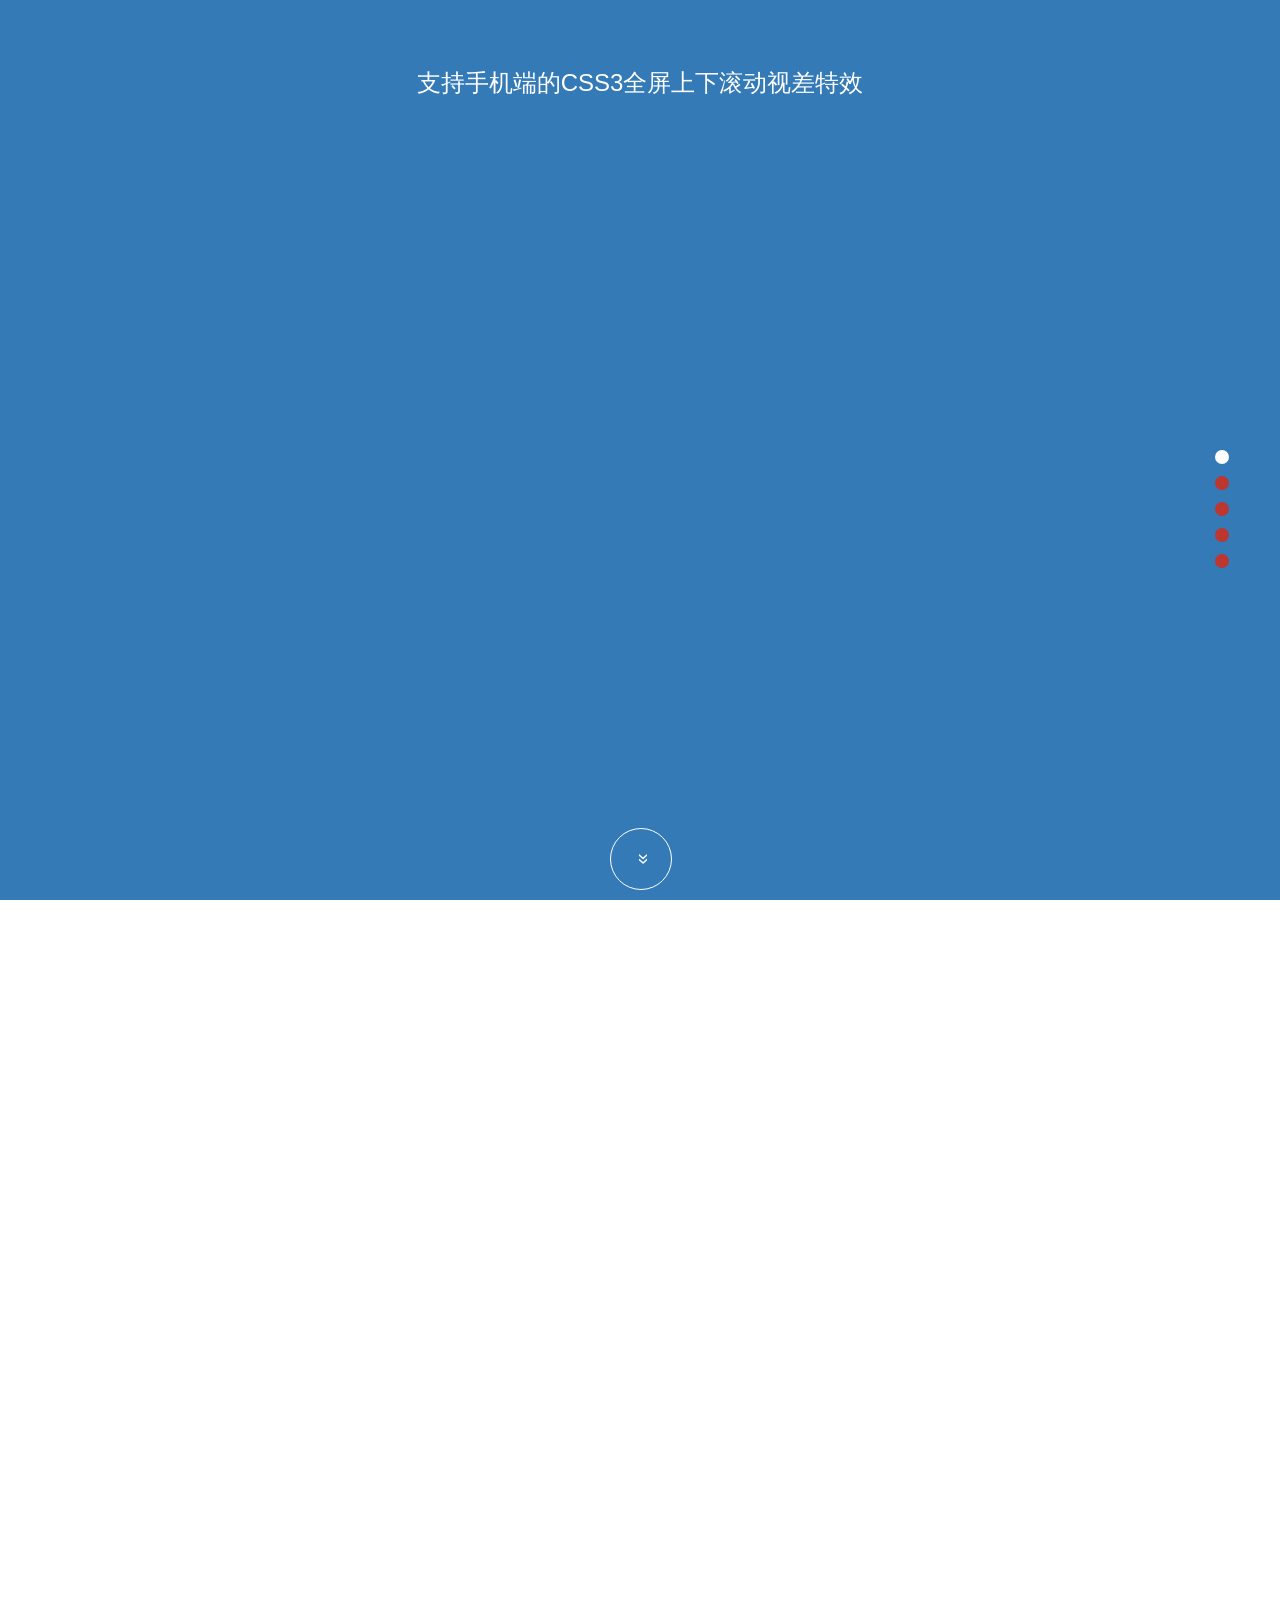
<file: other53/index.html>
<!doctype html>
<html>
<head>
	<meta charset="utf-8">
	<meta name="viewport" content="width=device-width,initial-scale=1.0,maximum-scale=1.0,user-scalable=0" />
	<meta name="renderer" content="webkit">
	<title>支持手机端的CSS3全屏上下滚动视差特效JS代码- JS代码网</title>
	<style type="text/css">
		body{color:#222;-webkit-text-size-adjust:none;}
		body,h1,h2,h3,h4,h5,h6,hr,p,blockquote,dl, dt,dd,ul,ol,li,pre,form,fieldset,legend,button,input,textarea,th,td,iframe{margin:0; padding:0;}
		h1,h2,h3,h4,h5,h6{font-size:100%;}
		body,button,input,select,textarea {font-family:Tahoma,Arial,Roboto,”Droid Sans”,”Helvetica Neue”,”Droid Sans Fallback”,”Heiti SC”,sans-self;font-size:62.5%; line-height:1.5;}
		ol,ul{list-style:none;}
		
		html,body{ width:100%; height:100%; overflow:hidden;}
		.section-wrap{ width:100%;height:100%;overflow:visible;transition:transform 1s cubic-bezier(0.86,0,0.03,1);-webkit-transition:-webkit-transform 1s cubic-bezier(0.86,0,0.03,1);}
		.section-wrap .section{ position:relative; width:100%; height:100%; background-position:center center; background-repeat:no-repeat;}
		.section-wrap .section .title{width:100%;position:absolute;top:10%;color:#fff;font-size:2.4em;text-align:center;}
		.section-wrap .section .title p{ padding:0 4%;opacity:0}
		.section-wrap .section .title.active .tit{ opacity:1;transform:translateY(-25px);-webkit-transform:translateY(-25px);transition:all 2s cubic-bezier(0.86,0,0.8,1);-webkit-transition:all 2s cubic-bezier(0.86,0,0.8,1);}
		.section-wrap .section-1{ background-color:#337ab7}
		.section-wrap .section-2{ background-color:#5cb85c}
		.section-wrap .section-3{ background-color:#5bc0de}
		.section-wrap .section-4{ background-color:#f0ad4e}
		.section-wrap .section-5{ background-color:#d9534f}
		.put-section-0{ transform:translateY(0);-webkit-transform:translateY(0);}
		.put-section-1{ transform:translateY(-100%);-webkit-transform:translateY(-100%);}
		.put-section-2{ transform:translateY(-200%);-webkit-transform:translateY(-200%);}
		.put-section-3{ transform:translateY(-300%);-webkit-transform:translateY(-300%);}
		.put-section-4{ transform:translateY(-400%);-webkit-transform:translateY(-400%);}
		.section-btn{ width:14px;position:fixed;right:4%;top:50%;}
		.section-btn li{ width:14px;height:14px;cursor:pointer;text-indent:-9999px;border-radius:50%;-webkit-border-radius:50%;margin-bottom:12px; background:#BD362F;text-align:center; color:#fff; onsor:pointer;}
		.section-btn li.on{ background:#fff}
		.arrow{ opacity:1;animation:arrow 3s cubic-bezier(0.5,0,0.1,1) infinite;-webkit-animation:arrow 3s cubic-bezier(0.5,0,0.1,1) infinite;transform:rotate(-90deg);-webkit-transform:rotate(-90deg); position:absolute;bottom:10px;left:50%;margin-left:-30px;width:60px;height:60px;border-radius:100%;-webkit-border-radius:100%;line-height:60px;text-align:center;font-size:20px;color:#fff;border:1px solid #fff;cursor:pointer;overflow:hidden;}
		.arrow:hover{ animation-play-state:paused;-webkit-animation-play-state:paused;}
		@keyframes arrow{ %0,%100{bottom:10px; opacity:1;} 50%{bottom:50px; opacity:.5} }
		@-webkit-keyframes arrow{ %0,%100{bottom:10px; opacity:1;} 50%{bottom:50px; opacity:.5} }
	</style>
	<!--[if lte IE 8]>
	<style type="text/css">
		html,body{width:100%; height:100%; overflow:scroll}
		.section-btn{display:none;}
	</style>
	<![endif]-->
</head>
<body>
	<section class="section-wrap">
		<div class="section section-1">
			<div class="title active">
				<p class="tit">支持手机端的CSS3全屏上下滚动视差特效</p>
			</div>
		</div>
		<div class="section section-2">
			<div class="title">
				<p class="tit">这里是第一屏</p>
			</div>
		</div>
		<div class="section section-3">
			<div class="title">
				<p class="tit">这里是第二屏</p>
			</div>
		</div>
		<div class="section section-4">
			<div class="title">
				<p class="tit">这里是第三屏</p>
			</div>
		</div>
		<div class="section section-5">
			<div class="title">
				<p class="tit">这里是第四屏</p>
			</div>
		</div>
	</section>
	<ul class="section-btn">
	  <li class="on"></li>
	  <li></li>
	  <li></li>
	  <li></li>
	  <li></li>
	</ul>
	<div class="arrow">&laquo;</div>


<script type="text/javascript" src="js/jquery.min.js"></script>
<script type="text/javascript">
	//此处引用：鼠标滚轮mousewheel插件
	!function(a){"function"==typeof define&&define.amd?define(["jquery"],a):"object"==typeof exports?module.exports=a:a(jQuery)}(function(a){function b(b){var g=b||window.event,h=i.call(arguments,1),j=0,l=0,m=0,n=0,o=0,p=0;if(b=a.event.fix(g),b.type="mousewheel","detail"in g&&(m=-1*g.detail),"wheelDelta"in g&&(m=g.wheelDelta),"wheelDeltaY"in g&&(m=g.wheelDeltaY),"wheelDeltaX"in g&&(l=-1*g.wheelDeltaX),"axis"in g&&g.axis===g.HORIZONTAL_AXIS&&(l=-1*m,m=0),j=0===m?l:m,"deltaY"in g&&(m=-1*g.deltaY,j=m),"deltaX"in g&&(l=g.deltaX,0===m&&(j=-1*l)),0!==m||0!==l){if(1===g.deltaMode){var q=a.data(this,"mousewheel-line-height");j*=q,m*=q,l*=q}else if(2===g.deltaMode){var r=a.data(this,"mousewheel-page-height");j*=r,m*=r,l*=r}if(n=Math.max(Math.abs(m),Math.abs(l)),(!f||f>n)&&(f=n,d(g,n)&&(f/=40)),d(g,n)&&(j/=40,l/=40,m/=40),j=Math[j>=1?"floor":"ceil"](j/f),l=Math[l>=1?"floor":"ceil"](l/f),m=Math[m>=1?"floor":"ceil"](m/f),k.settings.normalizeOffset&&this.getBoundingClientRect){var s=this.getBoundingClientRect();o=b.clientX-s.left,p=b.clientY-s.top}return b.deltaX=l,b.deltaY=m,b.deltaFactor=f,b.offsetX=o,b.offsetY=p,b.deltaMode=0,h.unshift(b,j,l,m),e&&clearTimeout(e),e=setTimeout(c,200),(a.event.dispatch||a.event.handle).apply(this,h)}}function c(){f=null}function d(a,b){return k.settings.adjustOldDeltas&&"mousewheel"===a.type&&b%120===0}var e,f,g=["wheel","mousewheel","DOMMouseScroll","MozMousePixelScroll"],h="onwheel"in document||document.documentMode>=9?["wheel"]:["mousewheel","DomMouseScroll","MozMousePixelScroll"],i=Array.prototype.slice;if(a.event.fixHooks)for(var j=g.length;j;)a.event.fixHooks[g[--j]]=a.event.mouseHooks;var k=a.event.special.mousewheel={version:"3.1.12",setup:function(){if(this.addEventListener)for(var c=h.length;c;)this.addEventListener(h[--c],b,!1);else this.onmousewheel=b;a.data(this,"mousewheel-line-height",k.getLineHeight(this)),a.data(this,"mousewheel-page-height",k.getPageHeight(this))},teardown:function(){if(this.removeEventListener)for(var c=h.length;c;)this.removeEventListener(h[--c],b,!1);else this.onmousewheel=null;a.removeData(this,"mousewheel-line-height"),a.removeData(this,"mousewheel-page-height")},getLineHeight:function(b){var c=a(b),d=c["offsetParent"in a.fn?"offsetParent":"parent"]();return d.length||(d=a("body")),parseInt(d.css("fontSize"),10)||parseInt(c.css("fontSize"),10)||16},getPageHeight:function(b){return a(b).height()},settings:{adjustOldDeltas:!0,normalizeOffset:!0}};a.fn.extend({mousewheel:function(a){return a?this.bind("mousewheel",a):this.trigger("mousewheel")},unmousewheel:function(a){return this.unbind("mousewheel",a)}})});
	
	$(function(){
		var i=0;
		var $btn = $('.section-btn li'),
			$wrap = $('.section-wrap'),
			$arrow = $('.arrow');
		
		/*当前页面赋值*/
		function up(){i++;if(i==$btn.length){i=0};}
		function down(){i--;if(i<0){i=$btn.length-1};}
		
		/*页面滑动*/
		function run(){
			$btn.eq(i).addClass('on').siblings().removeClass('on');	
			$wrap.attr("class","section-wrap").addClass(function() { return "put-section-"+i; }).find('.section').eq(i).find('.title').addClass('active');
		};
		
		/*右侧按钮点击*/
		$btn.each(function(index) {
			$(this).click(function(){
				i=index;
				run();
			})
		});
		
		/*翻页按钮点击*/
		$arrow.one('click',go);
		function go(){
			up();run();	
			setTimeout(function(){$arrow.one('click',go)},1000)
		};
		
		/*响应鼠标*/
		$wrap.one('mousewheel',mouse_);
		function mouse_(event){
			if(event.deltaY<0) {up()}
			else{down()}
			run();
			setTimeout(function(){$wrap.one('mousewheel',mouse_)},1000)
		};
		
		/*响应键盘上下键*/
		$(document).one('keydown',k);
		function k(event){
			var e=event||window.event;
			var key=e.keyCode||e.which||e.charCode;
			switch(key)	{
				case 38: down();run();	
				break;
				case 40: up();run();	
				break;
			};
			setTimeout(function(){$(document).one('keydown',k)},1000);
		}
	});
</script>
</body>
</html>
<div style="display:none">
	<script type="text/javascript">
	var _bdhmProtocol = (("https:" == document.location.protocol) ? " https://" : " http://");
	document.write(unescape("%3Cscript src='" + _bdhmProtocol + "hm.baidu.com/h.js%3F6f798e51a1cd93937ee8293eece39b1a' type='text/javascript'%3E%3C/script%3E"));
	</script>
	<script type="text/javascript">var cnzz_protocol = (("https:" == document.location.protocol) ? " https://" : " http://");document.write(unescape("%3Cspan id='cnzz_stat_icon_5718743'%3E%3C/span%3E%3Cscript src='" + cnzz_protocol + "s9.cnzz.com/stat.php%3Fid%3D5718743%26show%3Dpic2' type='text/javascript'%3E%3C/script%3E"));</script>
	</div>
</file>
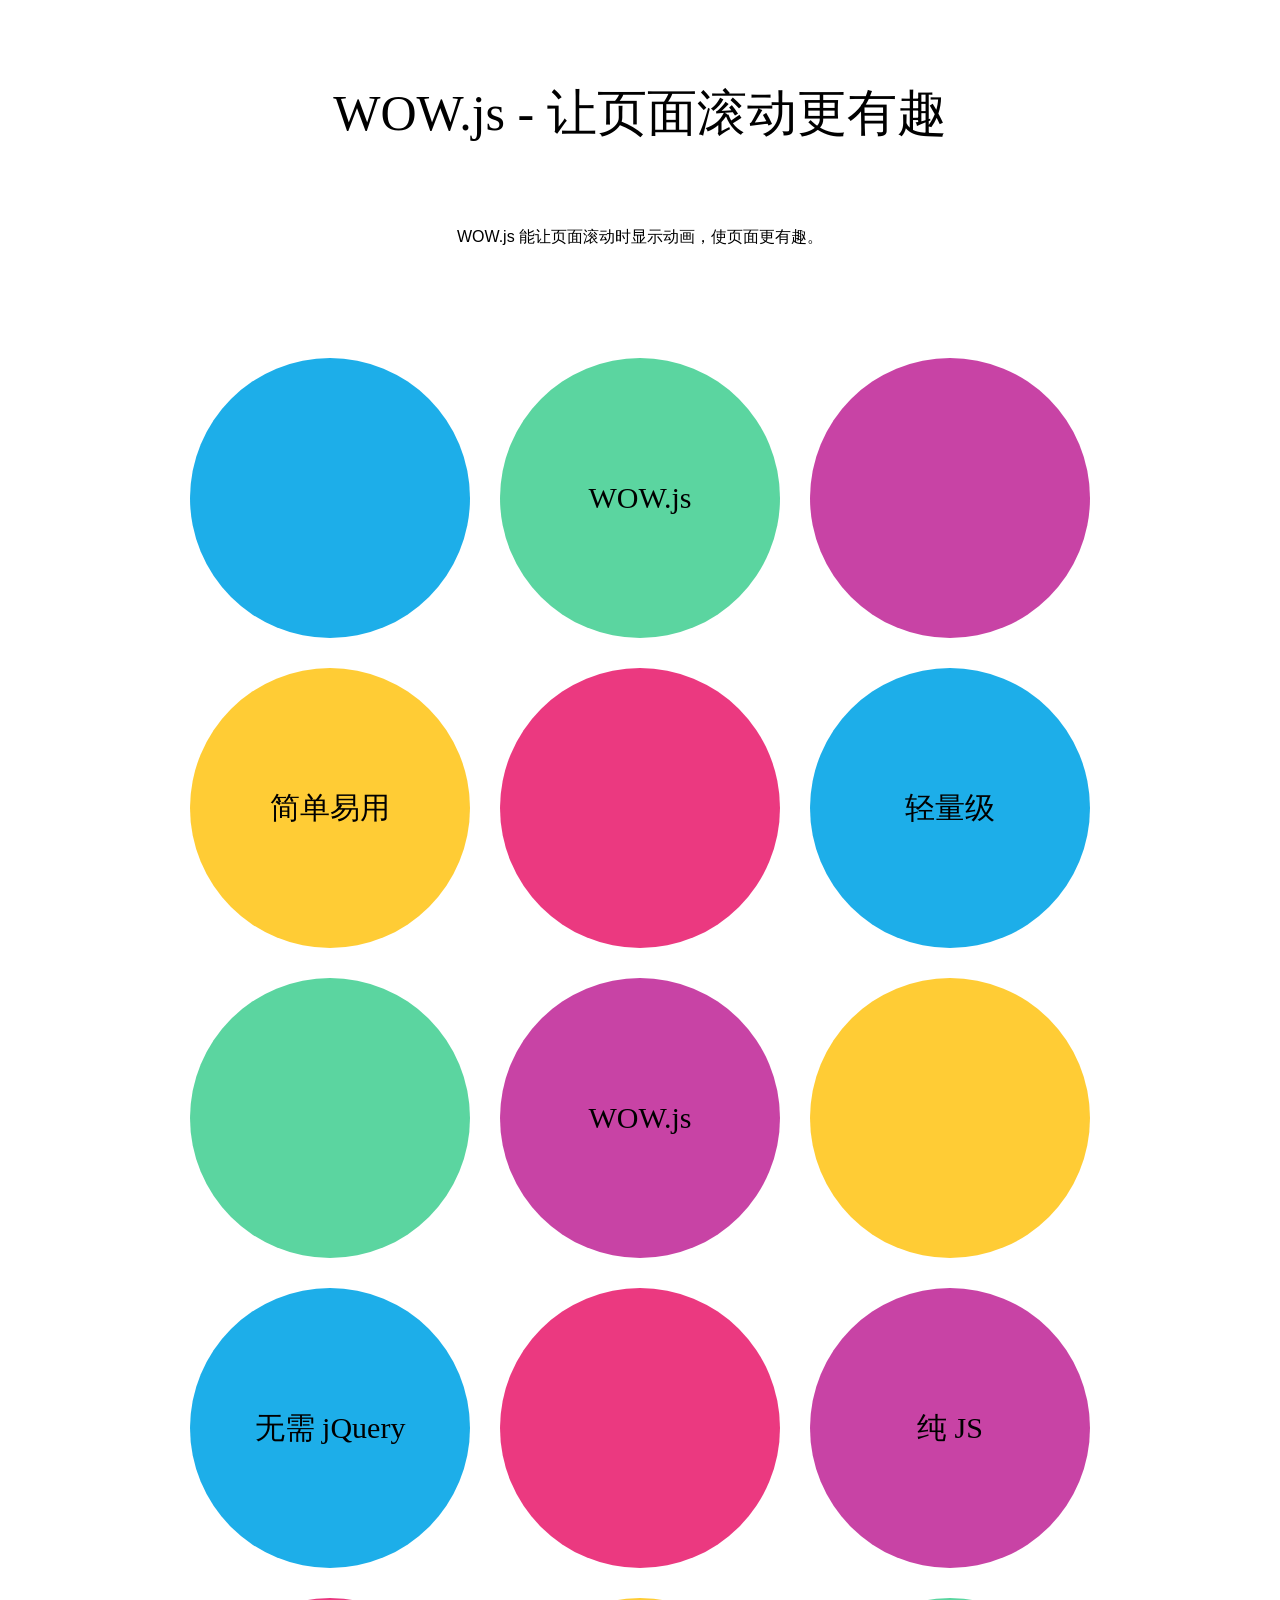
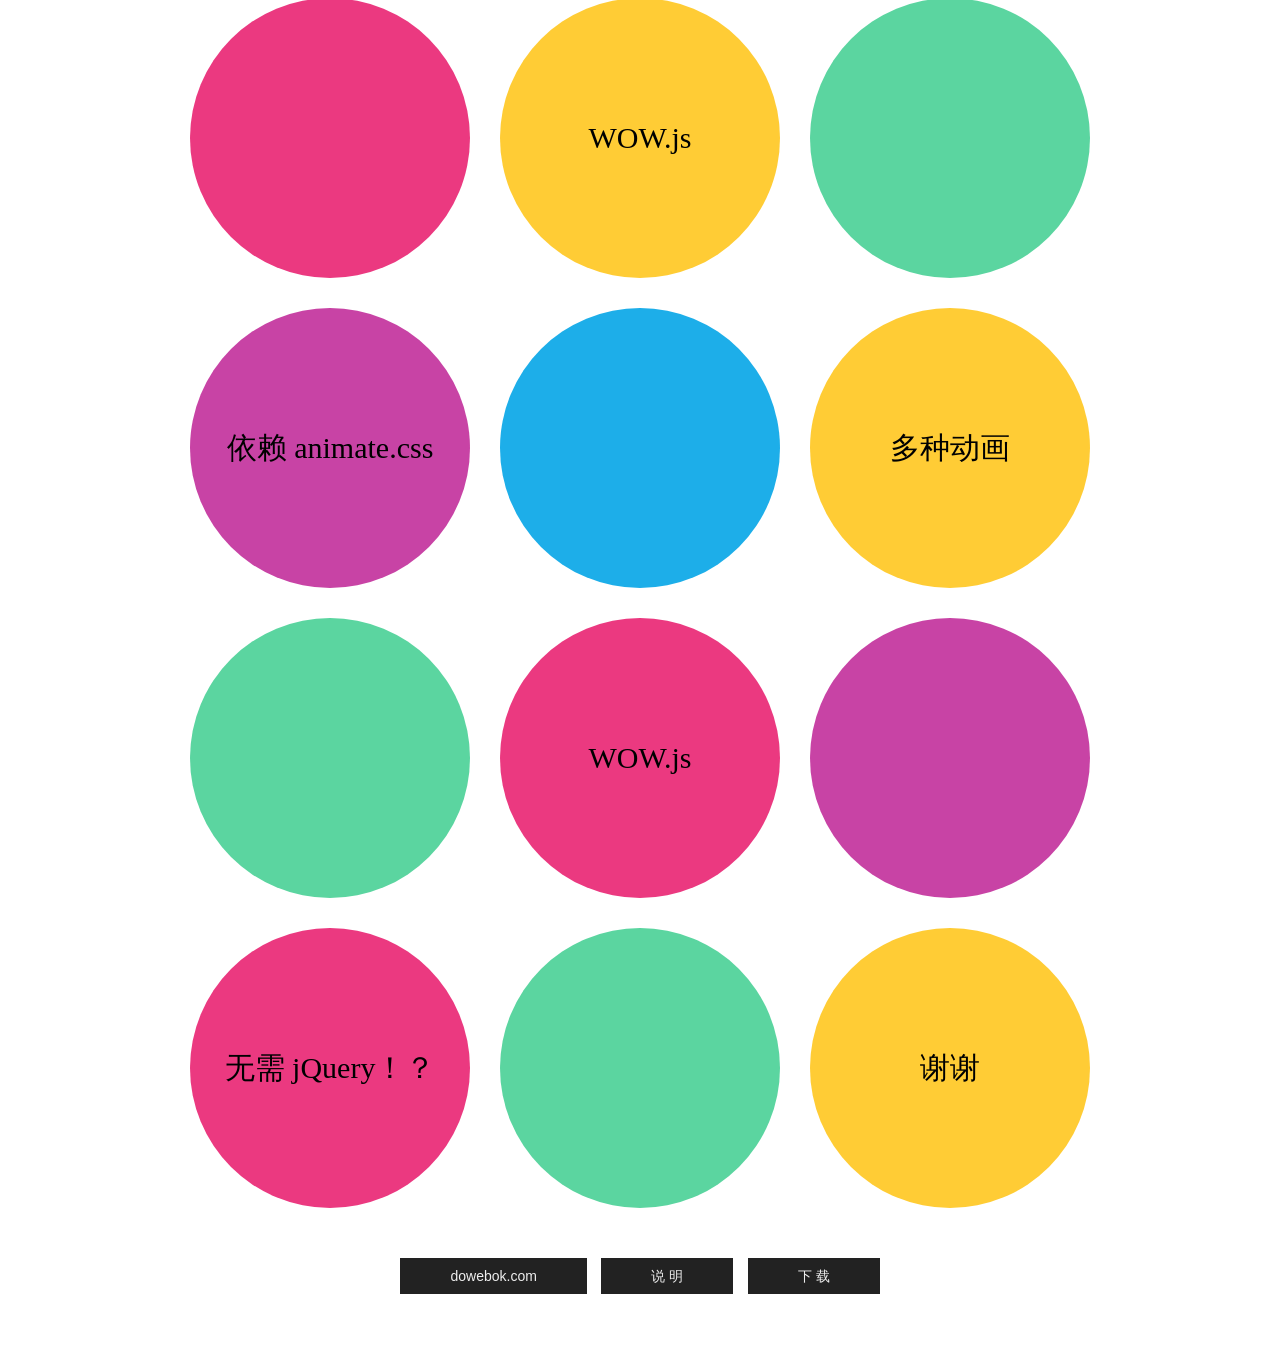
<file: wow/index.html>
<!DOCTYPE html>
<html lang="zh-CN">
<head>
<meta charset="utf-8">
<title>WOW.js演示_dowebok</title>
<link rel="stylesheet" href="css/animate.css">
<style>
* { margin: 0; padding: 0;}
body { overflow-x: hidden; font-family: "Microsoft Yahei";}
body h1 { width: 100%; margin: 80px 0; font-size: 50px; font-weight: 500; text-align: center;}
body .txt { margin: 80px 0; font-size: 16px; text-align: center;}
.dowebok { margin: 0 auto;}
.dowebok ul { list-style-type: none;}
.dowebok .row { font-size: 0; text-align: center;}
.dowebok .wow { display: inline-block; width: 280px; height: 280px; margin: 30px 15px 0; border-radius: 50%; font: 30px/280px "Microsoft Yahei"; vertical-align: top; *display: inline; zoom: 1;}
.bg-green { background: #5bd5a0;}
.bg-blue { background: #1daee9;}
.bg-purple { background: #c843a5;}
.bg-red { background: #eb3980;}
.bg-yellow { background: #ffcc35;}
</style>
</head>

<body>
<h1>WOW.js - 让页面滚动更有趣</h1>

<p class="txt">WOW.js 能让页面滚动时显示动画，使页面更有趣。</p>

<div class="dowebok">
	<div class="row">
		<div class="wow rollIn bg-blue"></div>
		<div class="wow bounceInDown bg-green">WOW.js</div>
		<div class="wow lightSpeedIn bg-purple"></div>
	</div>

	<div class="row">
		<div class="wow rollIn bg-yellow" data-wow-delay="0.5s">简单易用</div>
		<div class="wow pulse bg-red" data-wow-iteration="5" data-wow-duration="0.15s"></div>
		<div class="wow bounceInRight bg-blue">轻量级</div>
	</div>

	<div class="row">
		<div class="wow bounceInLeft bg-green"></div>
		<div class="wow flipInX bg-purple">WOW.js</div>
		<div class="wow bounceInRight bg-yellow"></div>
	</div>

	<div class="row">
		<div class="wow rollIn bg-blue">无需 jQuery</div>
		<div class="wow shake bg-red" data-wow-iteration="5" data-wow-duration="0.15s"></div>
		<div class="wow swing bg-purple" data-wow-iteration="2">纯 JS</div>
	</div>

	<div class="row">
		<div class="wow rollIn bg-red"></div>
		<div class="wow bounceInU bg-yellow" data-wow-delay="0.5s">WOW.js</div>
		<div class="wow lightSpeedIn bg-green" data-wow-delay="0.5s" data-wow-duration="0.15s"></div>
	</div>

	<div class="row">
		<div class="wow bounceInLeft bg-purple">依赖 animate.css</div>
		<div class="wow pulse bg-blue" data-wow-iteration="5" data-wow-duration="0.25s"></div>
		<div class="wow lightSpeedIn bg-yellow">多种动画</div>
	</div>

	<div class="row">
		<div class="wow bounce bg-green" data-wow-iteration="5" data-wow-duration="0.15s"></div>
		<div class="wow bounceInUp bg-red">WOW.js</div>
		<div class="wow bounceInRight bg-purple"></div>
	</div>

	<div class="row">
		<div class="wow rollIn bg-red" data-wow-delay="0.5s">无需 jQuery！？</div>
		<div class="wow bounceInDown bg-green" data-wow-delay="1s"></div>
		<div class="wow bounceInRight bg-yellow" data-wow-delay="1.5s">谢谢</div>
	</div>
</div>

<script src="http://cdn.dowebok.com/131/js/wow.min.js"></script>
<script>
if (!(/msie [6|7|8|9]/i.test(navigator.userAgent))){
	new WOW().init();
};
</script>










<!-- 以下是统计及其他信息，与演示无关，不必理会 -->
<p class="vad">
	<a href="http://www.dowebok.com/" target="_blank">dowebok.com</a>
	<a href="http://www.dowebok.com/131.html" target="_blank">说 明</a>
	<a href="http://www.dowebok.com/131.html" target="_blank">下 载</a>
</p>

<style>
* { margin: 0; padding: 0;}
body { font-family: Consolas,arial,"宋体";}
h1 { width: 900px; margin: 40px auto; font: 32px "Microsoft Yahei"; text-align: center;}
.explain, .dowebok-explain { margin-top: 20px; font-size: 14px; text-align: center; color: #f50;}

.vad { margin: 50px 0 5px; padding-bottom: 60px; font-family: Consolas,arial,宋体; text-align:center;}
.vad a { display: inline-block; height: 36px; line-height: 36px; margin: 0 5px; padding: 0 50px; font-size: 14px; text-align:center; color:#eee; text-decoration: none; background-color: #222;}
.vad a:hover { color: #fff; background-color: #000;}
.thead { width: 728px; height: 90px; margin: 0 auto; border-bottom: 40px solid transparent;}

.code { position: relative; margin-top: 100px; padding-top: 41px;}
.code h3 { position: absolute; top: 0; z-index: 10; width: 100px; height: 40px; font: 16px/40px "Microsoft Yahei"; text-align: center; cursor: pointer;}
.code .cur { border: 1px solid #f0f0f0; border-bottom: 1px solid #f8f8f8; background-color: #f8f8f8;}
.code .h31 { left: 0;}
.code .h32 { left: 102px;}
.code .h33 { left: 204px;}
.code .h34 { left: 306px;}
.code { width: 900px; margin-left: auto; margin-right: auto;}
pre { padding: 15px 0; border: 1px solid #f0f0f0; background-color: #f8f8f8;}
.f-dn { display: none;}
</style>

</body>
</html>
</file>
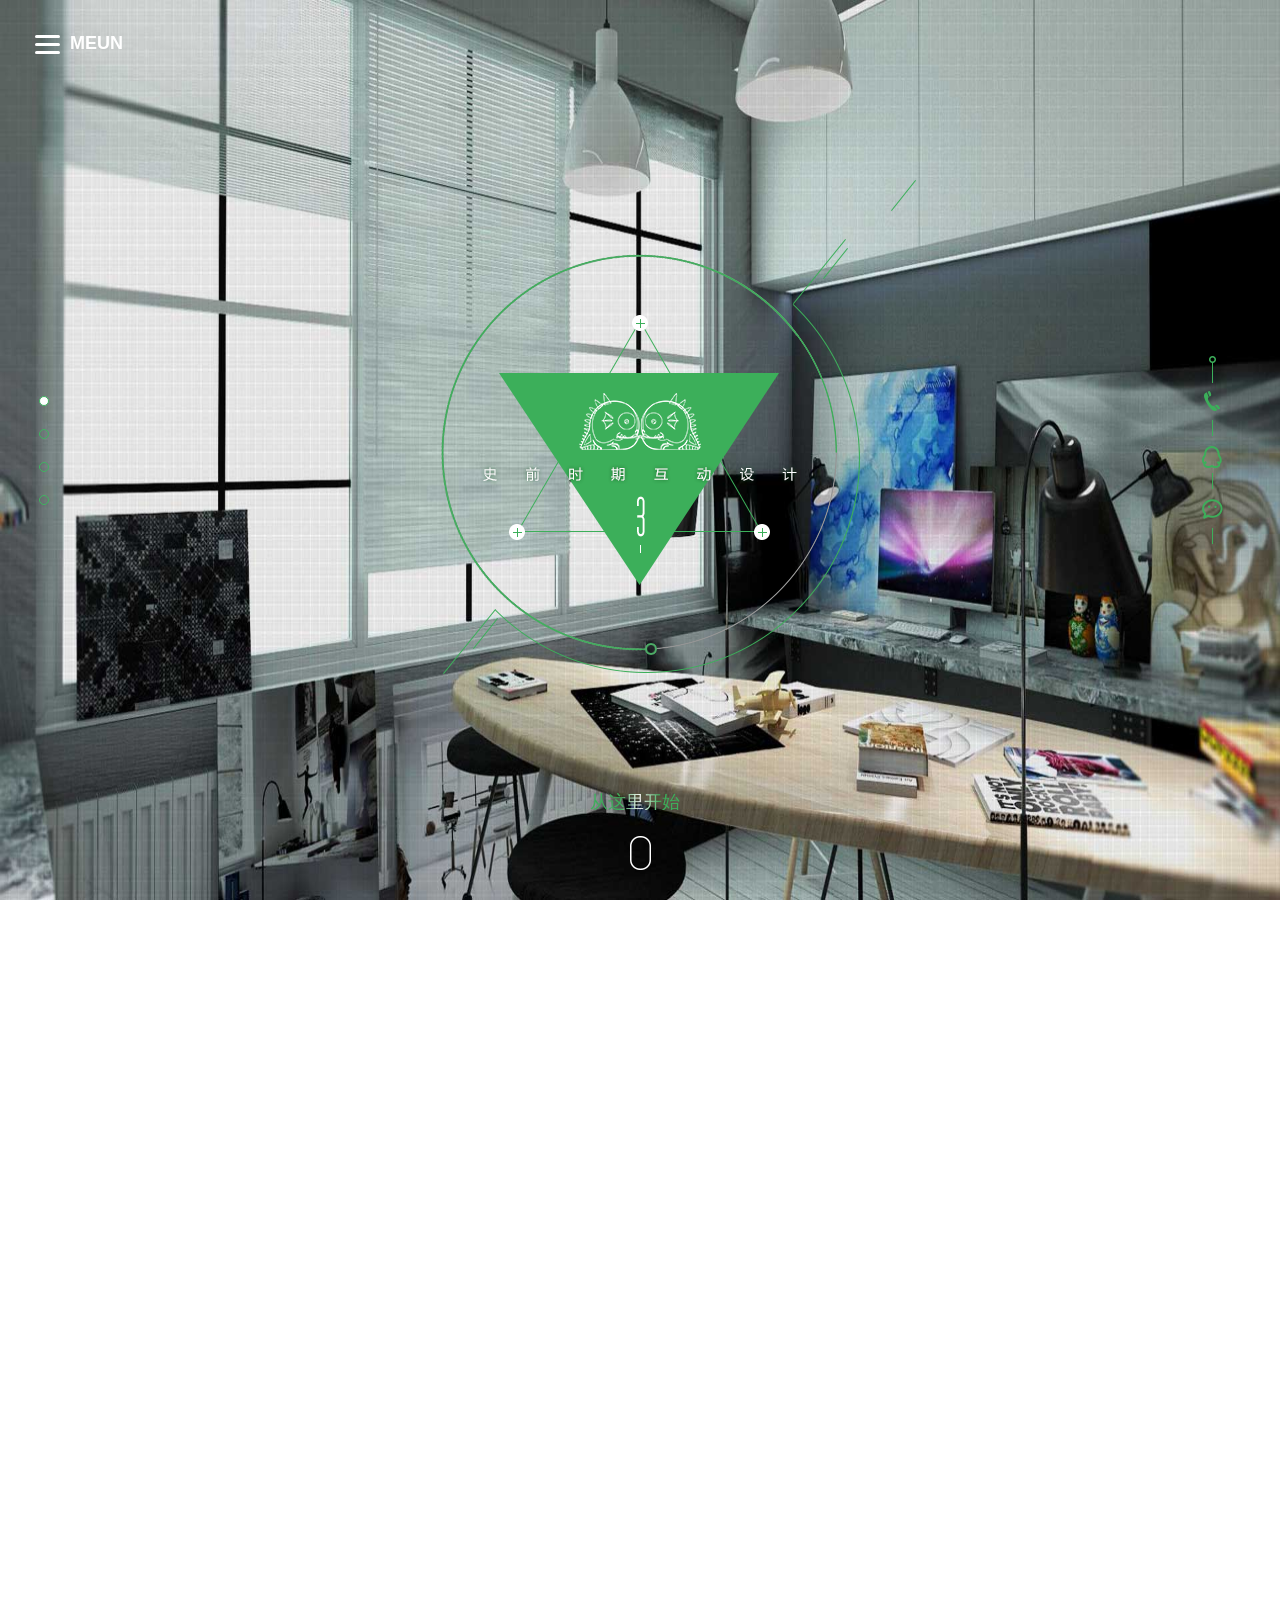
<file: 互动设计(炫酷)/index.html>
<!DOCTYPE html>
<html lang="en">
<head>
<meta charset="UTF-8">
<title>超炫动画翻页</title>
<!--WOW动态css-->
<link href="css/animate.min.css" rel="stylesheet" type="text/css">
<!--幻灯片JS-->
<link rel="stylesheet" href="css/jquery.fullPage.css">
<link rel="stylesheet" href="css/style.css">
</head>
<body>

    <div id="fullpage">
        <div class="section">
            <!--<div class="bg" style="z-index:3"><img src="images/index/1zhezhao.png"></div>-->
            <!--菜单按钮-->
            <div class="sq_menu_container">
                <div class="sq_menu">
                    <div class="sq_m_span">
                        <span></span>
                        <span></span>
                        <span></span>
                    </div>
                    <div class="sq_m_meun">
                        MEUN
                    </div>
                </div>
                <div class="sq_meun_back"></div>
                <div class="sq_meun_nav">
                    <div class="sq_nav_1 nav0">
                        <span class="sq_nav_park"></span>
                        <span class="sq_nav_left">Home page</span>
                    </div>
                    <div class="sq_nav_1 nav1">
                        <span class="sq_nav_park"></span>
                        <span class="sq_nav_left">What we do</span>
                    </div>
                    <div class="sq_nav_1 nav2">
                        <span class="sq_nav_park"></span>
                        <span class="sq_nav_left">Our work</span>
                    </div>
                    <div class="sq_nav_1 nav3">
                        <span class="sq_nav_park"></span>
                        <span class="sq_nav_left">About us</span>
                    </div>
                    <div class="sq_nav_1 nav4">
                        <span class="sq_nav_park"></span>
                        <span class="sq_nav_left">Contact us</span>
                    </div>
                    <div class="sq_nav_1 nav5">
                        <span class="sq_nav_park"></span>
                        <span class="sq_nav_left">Information</span>
                    </div>
                    <div class="sq_nav_1 nav6">
                        <span class="sq_nav_park"></span>
                        <span class="sq_nav_left">TEL:400-868-288</span>
                    </div>
                </div>
            </div>
            <!--QQ-电话-->
            <div class="sq_concat">
                <div class="sq_concat_back">
                    <div class="sq_phone"><img src="images/index/phone.png" alt="联系电话"></div>
                    <div class="sq_qq"><img src="images/index/qq.png" alt="联系QQ"></div>
                    <div class="sq_weixin"><img src="images/index/weixin.png" alt="微信"></div>
                </div>
            </div>
            
            <div class="sq_center sq_position"><img src="images/index/er.png"></div>
            <div class="sq_center_1 sq_position"><img src="images/index/zuiwai.png"></div>
            <div class="sq_center_2"><img src="images/index/nei.png"></div>

            <!--从这里开始-->
            <div class="sq_start">从这里开始</div>
            <div class="sq_mouse">
                <img src="images/index/shubiao.png">
                <div class="sq_m_small"></div>
            </div>
           <div class="bg">
               <img src="images/index/FirstScreen.jpg" alt="第一屏">
           </div>
        </div>

        <div class="section">
           <!--<div class="bg" style="z-index:3"><img src="images/index/2zhezhao.png"></div>-->
           <div class="sq_tow_screen">
               <p>我们以客户品牌宣传为导向专注于品牌创意设计，分析互联网发展趋势，结合企业品牌的行业特性，为您提供更精准的策划方案和视觉策划方案</p>
           </div>
            <div class="sq_tow_msg" style="z-index: 6">
                <ul>
                    <li class="sq_li1">
                        <div class="sq_img">
                            <img src="images/index/book.png" alt="视觉设计">
                            <p class="sq_img_s1">品牌视觉设计</p>
                            <p>Brand visual design</p>
                        </div>
                    </li>
                    <li class="sq_li2">
                        <div class="sq_img">
                            <img src="images/index/pc.png" alt="网站建设">
                            <p class="sq_img_s1">品牌网站建设</p>
                            <p>Brand website construction</p>
                        </div>
                    </li>
                    <li class="sq_li3">
                        <div class="sq_img">
                            <img src="images/index/ipod.png" alt="商务设计">
                            <p class="sq_img_s1">电子商务设计</p>
                            <p>Electronic commerce design</p>
                        </div>
                    </li>
                    <li class="sq_li4">
                        <div class="sq_img">
                            <img src="images/index/Aphone.png" alt="移动应用设计">
                            <p class="sq_img_s1">移动应用设计</p>
                            <p>Mobile application design</p>
                        </div>
                    </li>
                </ul>
            </div>
            <div class="sq_zw"><img src="images/index/zhewen.png"></div>
            <div class="bg">
                <img src="images/index/FirstScreen2.jpg" alt="第二屏">
            </div>
        </div>
        <div class="section">
            <!--<div class="bg" style="z-index:3"><img src="images/index/2zhehzoa.jpg.png"></div>-->
            <div class="sq_three">
                WORK
                <div class="sq_three_s1">
                    <span class="sq_three_s1_span"></span>
                    <span class="sq_three_s1_span1"></span>
                </div>
            </div>

            <div class="sq_three_s2" style="z-index: 6">
                <ul>
                    <li>
                        <div class="sq_three_img">
                            <div class="sq_three_re" style="position: relative;">
                                <img src="images/index/an1.jpg" alt="美宅装饰">
                                <div class="sq_z_back"></div>
                                <span class="sq_z_left"><img src="images/index/zoom_1.png"></span>
                                <span class="sq_z_right"><img src="images/index/zoom_2.png"></span>
                            </div>
                            <div class="sq_three_top">
                                <span>Meizhai Decorc</span>
                                <span style="font-size: 18px;">美宅装饰</span>
                            </div>
                            <div class="sq_three_top" style="color:#787878">2015.05.18</div>
                            <div class="sq_three_top sq_solid" style="width:270px;background: #959595;height: 2px;"></div>
                        </div>
                    </li>
                    <li>
                        <div class="sq_three_img">
                            <div class="sq_three_re" style="position: relative;">
                                <img src="images/index/an2.jpg" alt="化羽国际">
                                <div class="sq_z_back"></div>
                                <span class="sq_z_left"><img src="images/index/zoom_1.png"></span>
                                <span class="sq_z_right"><img src="images/index/zoom_2.png"></span>
                            </div>

                            <div class="sq_three_top">
                                <span>International plume</span>
                                <span style="font-size: 18px;">化羽国际</span>
                            </div>
                            <div class="sq_three_top" style="color:#787878">2015.05.18</div>
                            <div class="sq_three_top sq_solid" style="width:270px;background: #959595;height: 2px;"></div>
                        </div>
                    </li>

                    <li>
                        <div class="sq_three_img">
                            <div class="sq_three_re" style="position: relative;">
                                <img src="images/index/an3.jpg" alt="丰园餐饮">
                                <div class="sq_z_back"></div>
                                <span class="sq_z_left"><img src="images/index/zoom_1.png"></span>
                                <span class="sq_z_right"><img src="images/index/zoom_2.png"></span>
                            </div>

                            <div class="sq_three_top">
                                <span>Feng Garden Restaurant</span>
                                <span style="font-size: 18px;">丰园餐饮</span>
                            </div>
                            <div class="sq_three_top" style="color:#787878">2015.05.18</div>
                            <div class="sq_three_top sq_solid" style="width:270px;background: #959595;height: 2px;"></div>
                        </div>
                    </li>

                    <li>
                        <div class="sq_three_img">
                            <div class="sq_three_re" style="position: relative;">
                                <img src="images/index/an4.jpg" alt="西部传媒">
                                <div class="sq_z_back"></div>
                                <span class="sq_z_left"><img src="images/index/zoom_1.png"></span>
                                <span class="sq_z_right"><img src="images/index/zoom_2.png"></span>
                            </div>

                            <div class="sq_three_top">
                                <span>Western media</span>
                                <span style="font-size: 18px;">西部传媒</span>
                            </div>
                            <div class="sq_three_top" style="color:#787878">2015.05.18</div>
                            <div class="sq_three_top sq_solid" style="width:270px;background: #959595;height: 2px;"></div>
                        </div>
                    </li>

                </ul>
            </div>
            <div class="sq_three_s3">
                <div class="sq_three_all">ALL</div>
            </div>
            <div class="bg">
                <img src="images/index/FirstScreen3.jpg" alt="第三屏">
            </div>
        </div>
        <div class="section">
            <div class="bg" style="z-index:3"><img src="images/index/2zhehzoa.jpg"></div>
            <div class="sq_four">
                <img src="images/index/ready.png">
            </div>
            <div class="sq_four_all">We are ready,you?</div>
            <div class="sq_four2"><img src="images/index/go.png"></div>
            <div class="bg">
                <img src="images/index/FirstScreen4.jpg" alt="第四屏">
            </div>
        </div>
    </div>

    <script type="text/javascript" src="js/jquery.js"></script>
    <script type="text/javascript" src="js/jquery-ui.min.js"></script>
    <script type="text/javascript" src="js/jquery.fullPage.min.js"></script>
    <script type="text/javascript" src="js/style.js"></script>
    <script type="text/javascript">
        $(function(){
            $('#fullpage').fullpage({
                'verticalCentered': false,
                anchors: ['page1', 'page2', 'page3', 'page4'],
                'navigation': true,                //是否显示导航栏
                'navigationPosition': 'left'  //导航栏的位置
            });


            var back=$(".sq_concat_back").find("div");
            var img=["images/index/phone_1.png","images/index/qq_1.png","images/index/weixin_1.png"];
            var imgs=["images/index/phone.png","images/index/qq.png","images/index/weixin.png"];
            back.hover(function(){
                $(this).children("img").attr("src",img[back.index(this)]);
            },function(){
                $(this).children("img").attr("src",imgs[back.index(this)]);
            });

            var sq_img=$(".sq_three_s2 ul").find("li");
            sq_img.hover(function(){
                $(this).children("div").children(".sq_three_re").children(".sq_z_back").css({ "opacity":"0.7"});
                $(this).children("div").children(".sq_solid").css("background","#3CAF5A");
                $(this).children("div").children(".sq_three_re").children(".sq_z_left").animate({
                    "opacity":"1",
                    "left":"38%"
                },500);
                $(this).children("div").children(".sq_three_re").children(".sq_z_right").animate({
                    "opacity":"1",
                    "right":"45%"
                },500);
            },function(){
                $(this).children("div").children(".sq_three_re").children(".sq_z_back").css("opacity","0");
                $(this).children("div").children(".sq_solid").css("background","#959595");
                $(this).children("div").children(".sq_three_re").children(".sq_z_left").animate({
                    "opacity":"0",
                    "left":"0"
                },500);
                $(this).children("div").children(".sq_three_re").children(".sq_z_right").animate({
                    "opacity":"0",
                    "right":"0"
                },500);
            });
        });
    </script>
<a style="color:red;position:relative;left:50%;text-decoration:underline" href="http://www.zhesucai.com" title="素材网">这素材网</a>
</body>
</html>
</file>
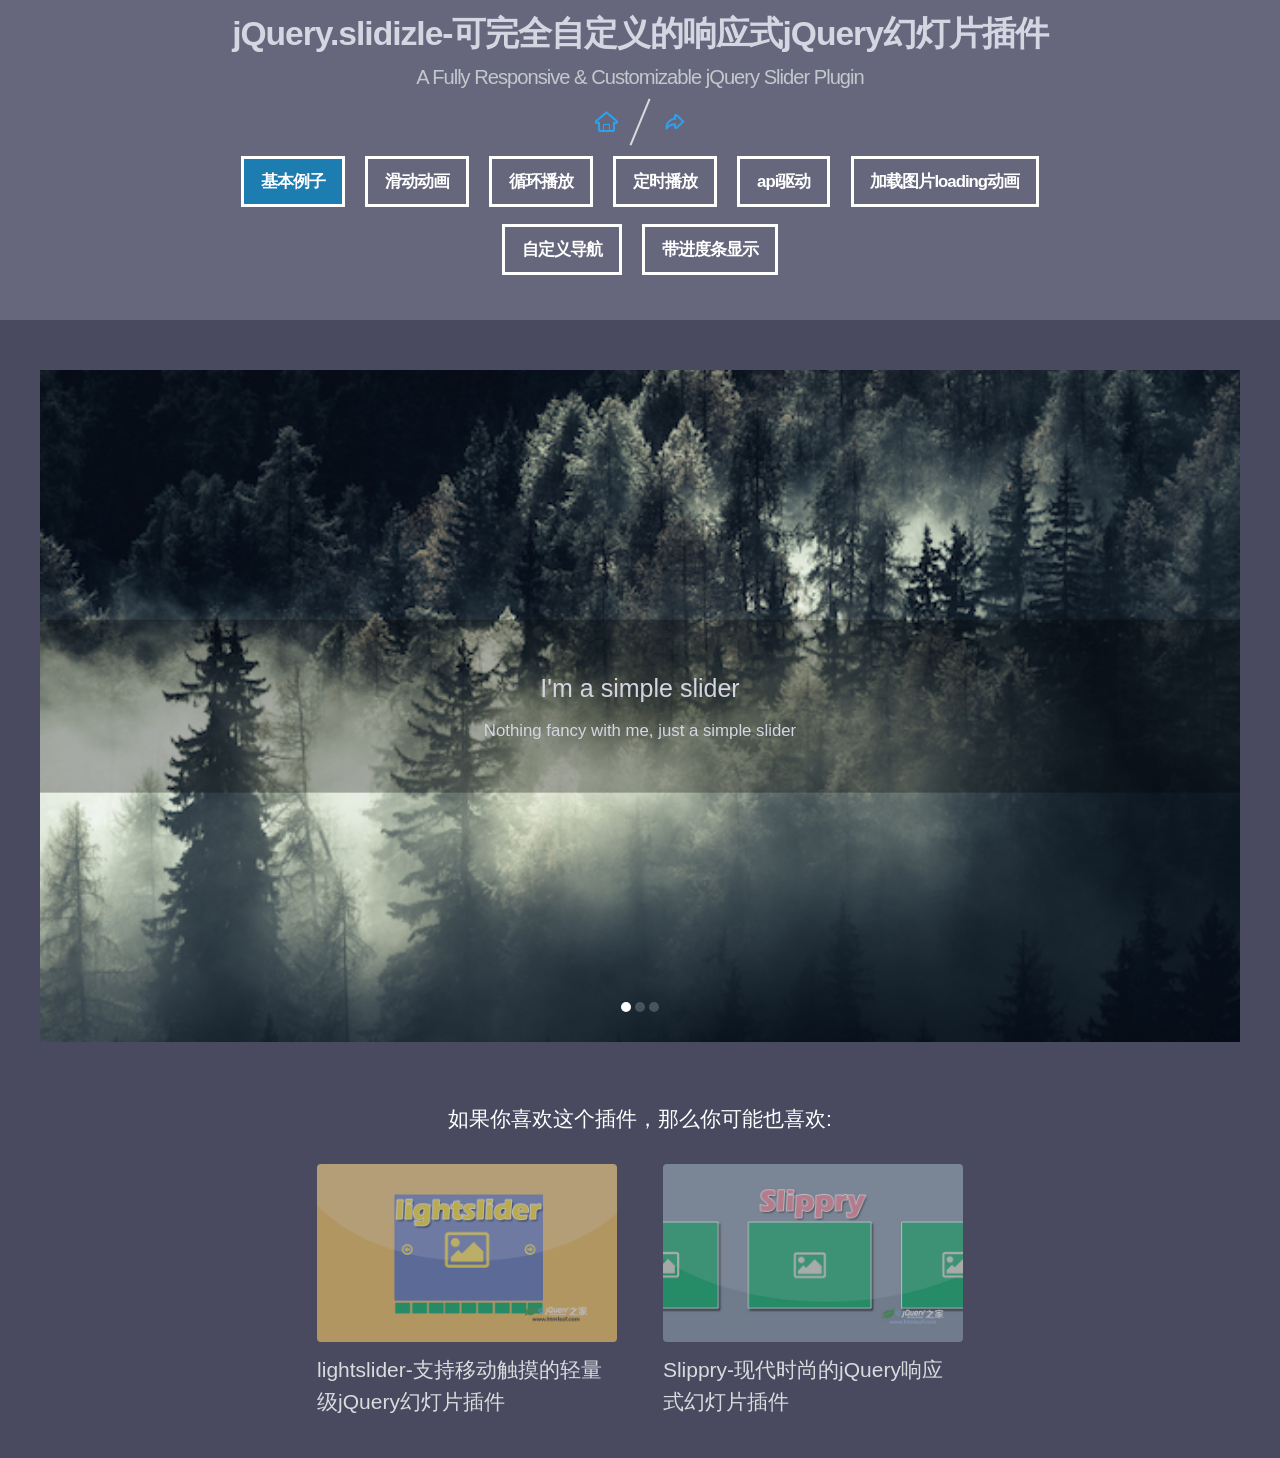
<file: 轮播图/index.html>
<!doctype html>
<html lang="zh">
<head>
	<meta charset="UTF-8">
	<meta http-equiv="X-UA-Compatible" content="IE=edge,chrome=1"> 
	<meta name="viewport" content="width=device-width, initial-scale=1.0">
	<title>jQuery.slidizle-可完全自定义的响应式jQuery幻灯片插件|simple_jQuery之家-自由分享jQuery、html5、css3的插件库</title>
	<link href="css/style.css" rel="stylesheet" type="text/css" />
	<link rel="stylesheet" type="text/css" href="css/default.css">
	<link rel='stylesheet' href='http://libs.useso.com/js/font-awesome/4.2.0/css/font-awesome.min.css'>
	<!--[if IE]>
		<script src="http://libs.useso.com/js/html5shiv/3.7/html5shiv.min.js"></script>
	<![endif]-->
</head>
<body>
	<header class="htmleaf-header">
		<h1>jQuery.slidizle-可完全自定义的响应式jQuery幻灯片插件 <span>A Fully Responsive & Customizable jQuery Slider Plugin</span></h1>
		<div class="htmleaf-links">
			<a class="htmleaf-icon icon-htmleaf-home-outline" href="http://www.htmleaf.com/" title="jQuery之家" target="_blank"><span> jQuery之家</span></a>
			<a class="htmleaf-icon icon-htmleaf-arrow-forward-outline" href="http://www.htmleaf.com/jQuery/Slideshow-Scroller/jQuery-slidizle-plugin.html" title="返回下载页" target="_blank"><span> 返回下载页</span></a>
		</div>
		<div class="htmleaf-demo center">
		  <a href="index.html" class="current">基本例子</a>
		  <a href="index2.html">滑动动画</a>
		  <a href="index3.html">循环播放</a>
		  <a href="index4.html">定时播放</a>
		  <a href="index5.html">api驱动</a>
		  <a href="index6.html">加载图片loading动画</a>
		  <a href="index7.html">自定义导航</a>
		  <a href="index8.html">带进度条显示</a>
		</div>
	</header>
	<div class="container">
		<section class="sample" data-slidizle>

			<ul class="slider-content" data-slidizle-content>
		
				<li class="slider-item" style="background-image:url('img/01.jpg')">
				</li>

				<li class="slider-item" style="background-image:url('img/02.jpg')">
				</li>

				<li class="slider-item" style="background-image:url('img/03.jpg')">
				</li>

			</ul>

			<header>
				<h2>I'm a simple slider</h2>
				<h3>Nothing fancy with me, just a simple slider</h3>
			</header>

			<div class="slider-next" data-slidizle-next>
				<i class="fa fa-arrow-right"></i>
			</div>
			<div class="slider-previous" data-slidizle-previous>
				<i class="fa fa-arrow-left"></i>
			</div>

			<ul class="slider-navigation" data-slidizle-navigation>
				<!-- automatically generated navigation -->
			</ul>

		</section>
	</div>
	<footer class="related">
	    <h3>如果你喜欢这个插件，那么你可能也喜欢:</h3>
	    <a href="http://www.htmleaf.com/jQuery/Slideshow-Scroller/201601052984.html">
		  <img src="related/1.jpg" width="300" alt="lightslider-支持移动触摸的轻量级jQuery幻灯片插件"/>
		  <h3>lightslider-支持移动触摸的轻量级jQuery幻灯片插件</h3>
		</a>
		<a href="http://www.htmleaf.com/jQuery/Slideshow-Scroller/201512242946.html">
		  <img src="related/2.jpg" width="300" alt="Slippry-现代时尚的jQuery响应式幻灯片插件"/>
		  <h3>Slippry-现代时尚的jQuery响应式幻灯片插件</h3>
		</a>
	</footer>
	
	<script src="http://libs.useso.com/js/jquery/2.1.1/jquery.min.js" type="text/javascript"></script>
	<script>window.jQuery || document.write('<script src="js/jquery-2.1.1.min.js"><\/script>')</script>
	<script src="js/jquery.slidizle.js"></script>

	<script>

		jQuery(function($) {

			// setup slidizle
			$('[data-slidizle]').slidizle({
				beforeChange : function(api) {
					console.log('previous', api.getPreviousSlide().index());
					console.log('current', api.getCurrentSlide().index());
					console.log('next', api.getNextSlide().index());
					console.log('previous active', api.getPreviousActiveSlide().index());
				}
			});

		});

	</script>
</body>
</html>
</file>
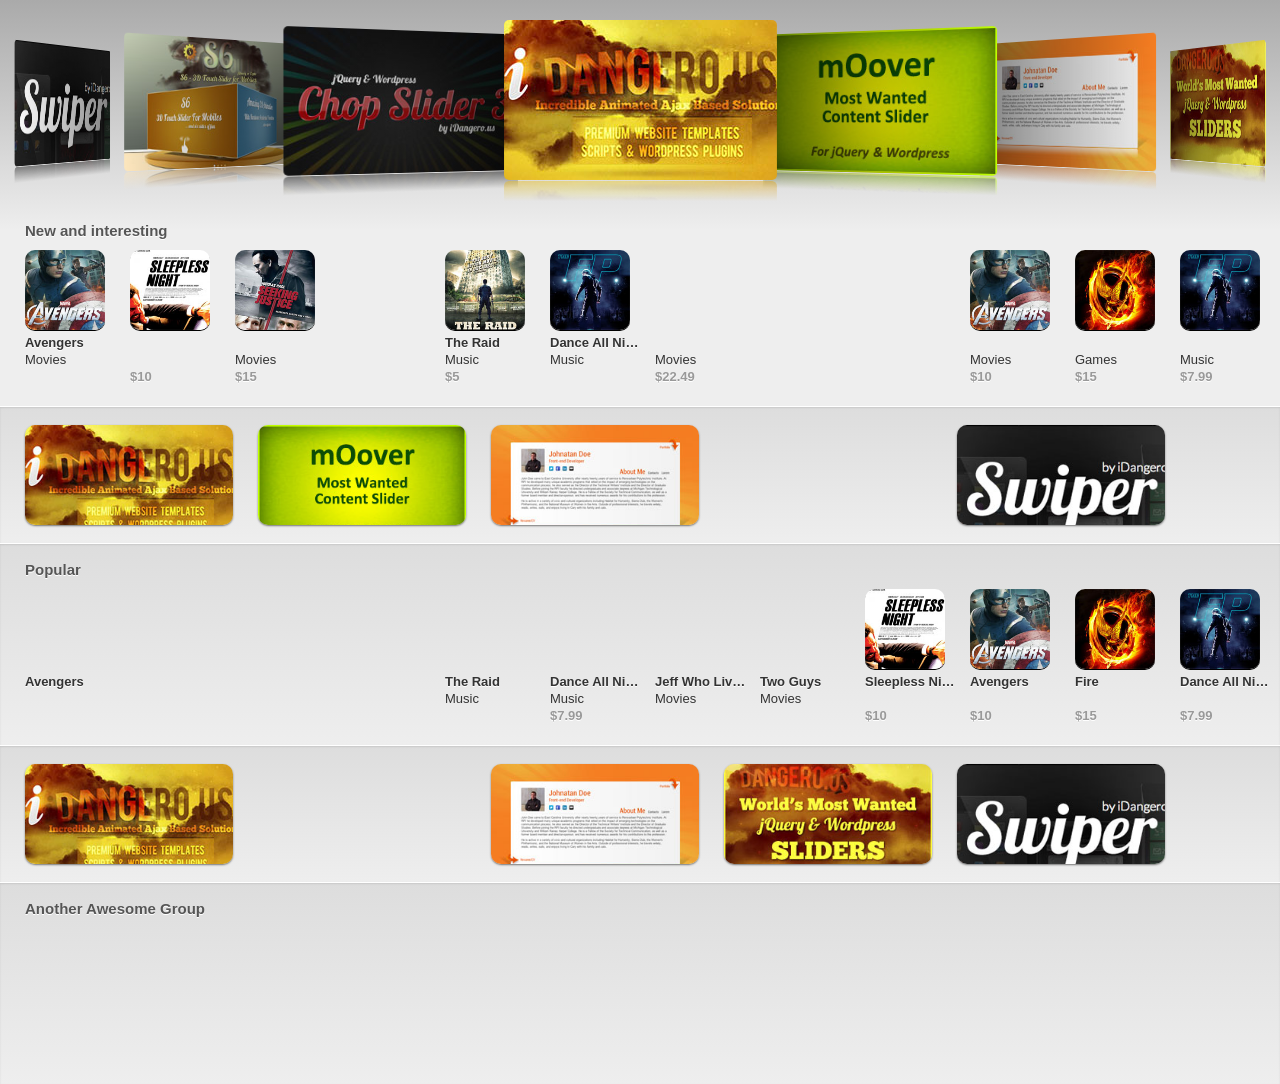
<file: Swiper-2.7.6/demo-apps/appstore/index.html>
<!doctype html>
<html lang="en">
<head>
	<meta charset="UTF-8">
	<meta name="viewport" content="initial-scale=1">
	<title>Swiper Appstore</title>

	<link rel="stylesheet" href="css/idangerous.swiper.css">
	<link rel="stylesheet" href="css/idangerous.swiper.3dflow.css">
	<link rel="stylesheet" href="css/normalize.css">
	<link rel="stylesheet" href="css/appstore.css">
</head>
<body>
	<div class="swiper-container featured">
		<div class="swiper-wrapper">
			<div class="swiper-slide" style="background-image:url(img/big/1.jpg)">
				<a href="http://www.idangero.us" target="_blank"></a>
			</div>
			<div class="swiper-slide" style="background-image:url(img/big/2.jpg)">
				<a href="http://www.idangero.us/sliders/moover/" target="_blank"></a>
			</div>
			<div class="swiper-slide" style="background-image:url(img/big/3.jpg)">
				<a href="http://www.idangero.us/index.php?content=cat_item&id=62" target="_blank"></a>
			</div>
			<div class="swiper-slide" style="background-image:url(img/big/4.jpg)">
				<a href="http://www.idangero.us/sliders/" target="_blank"></a>
			</div>
			<div class="swiper-slide" style="background-image:url(img/big/5.jpg)">
				<a href="http://www.idangero.us/sliders/swiper/" target="_blank"></a>
			</div>
			<div class="swiper-slide" style="background-image:url(img/big/6.jpg)">
				<a href="http://www.idangero.us/sliders/s6/" target="_blank"></a>
			</div>
			<div class="swiper-slide" style="background-image:url(img/big/7.jpg)">
				<a href="http://www.idangero.us/cs/" target="_blank"></a>
			</div>
			<div class="swiper-slide" style="background-image:url(img/big/1.jpg)">
				<a href="http://www.idangero.us" target="_blank"></a>
			</div>
			<div class="swiper-slide" style="background-image:url(img/big/2.jpg)">
				<a href="http://www.idangero.us/sliders/moover/" target="_blank"></a>
			</div>
			<div class="swiper-slide" style="background-image:url(img/big/3.jpg)">
				<a href="http://www.idangero.us/index.php?content=cat_item&id=62" target="_blank"></a>
			</div>
			<div class="swiper-slide" style="background-image:url(img/big/4.jpg)">
				<a href="http://www.idangero.us/sliders/" target="_blank"></a>
			</div>
			<div class="swiper-slide" style="background-image:url(img/big/5.jpg)">
				<a href="http://www.idangero.us/sliders/swiper/" target="_blank"></a>
			</div>
			<div class="swiper-slide" style="background-image:url(img/big/6.jpg)">
				<a href="http://www.idangero.us/sliders/s6/" target="_blank"></a>
			</div>
			<div class="swiper-slide" style="background-image:url(img/big/7.jpg)">
				<a href="http://www.idangero.us/cs/" target="_blank"></a>
			</div>
		</div>
	</div>
	<div class="swiper-container thumbs-cotnainer">
		<div class="thumbs-title">New and interesting</div>
		<div class="swiper-wrapper">
			<div class="swiper-slide">
				<img src="img/thumbs/1.jpg" height="150" width="150" alt="">
				<div class="app-title">Avengers</div>
				<div class="app-category">Movies</div>
				<div class="app-price">$10</div>
			</div>
			<div class="swiper-slide">
				<img src="img/thumbs/2.jpg" height="150" width="150" alt="">
				<div class="app-title">Sleepless Night</div>
				<div class="app-category">Movies</div>
				<div class="app-price">$10</div>
			</div>
			<div class="swiper-slide">
				<img src="img/thumbs/3.jpg" height="150" width="150" alt="">
				<div class="app-title">Seeking Justice</div>
				<div class="app-category">Movies</div>
				<div class="app-price">$15</div>
			</div>
			<div class="swiper-slide">
				<img src="img/thumbs/4.jpg" height="150" width="150" alt="">
				<div class="app-title">Fire</div>
				<div class="app-category">Games</div>
				<div class="app-price">$15</div>
			</div>
			<div class="swiper-slide">
				<img src="img/thumbs/5.jpg" height="150" width="150" alt="">
				<div class="app-title">The Raid</div>
				<div class="app-category">Music</div>
				<div class="app-price">$5</div>
			</div>
			<div class="swiper-slide">
				<img src="img/thumbs/6.jpg" height="150" width="150" alt="">
				<div class="app-title">Dance All Night</div>
				<div class="app-category">Music</div>
				<div class="app-price">$7.99</div>
			</div>
			<div class="swiper-slide">
				<img src="img/thumbs/7.jpg" height="150" width="150" alt="">
				<div class="app-title">Jeff Who Lives At Home</div>
				<div class="app-category">Movies</div>
				<div class="app-price">$22.49</div>
			</div>
			<div class="swiper-slide">
				<img src="img/thumbs/8.jpg" height="150" width="150" alt="">
				<div class="app-title">Two Guys</div>
				<div class="app-category">Movies</div>
				<div class="app-price">$14.99</div>
			</div>
			
			<div class="swiper-slide">
				<img src="img/thumbs/2.jpg" height="150" width="150" alt="">
				<div class="app-title">Sleepless Night</div>
				<div class="app-category">Movies</div>
				<div class="app-price">$10</div>
			</div>
			<div class="swiper-slide">
				<img src="img/thumbs/1.jpg" height="150" width="150" alt="">
				<div class="app-title">Avengers</div>
				<div class="app-category">Movies</div>
				<div class="app-price">$10</div>
			</div>
			<div class="swiper-slide">
				<img src="img/thumbs/4.jpg" height="150" width="150" alt="">
				<div class="app-title">Fire</div>
				<div class="app-category">Games</div>
				<div class="app-price">$15</div>
			</div>
			<div class="swiper-slide">
				<img src="img/thumbs/6.jpg" height="150" width="150" alt="">
				<div class="app-title">Dance All Night</div>
				<div class="app-category">Music</div>
				<div class="app-price">$7.99</div>
			</div>
			<div class="swiper-slide">
				<img src="img/thumbs/3.jpg" height="150" width="150" alt="">
				<div class="app-title">Seeking Justice</div>
				<div class="app-category">Movies</div>
				<div class="app-price">$15</div>
			</div>
			<div class="swiper-slide">
				<img src="img/thumbs/8.jpg" height="150" width="150" alt="">
				<div class="app-title">Two Guys</div>
				<div class="app-category">Movies</div>
				<div class="app-price">$14.99</div>
			</div>
			<div class="swiper-slide">
				<img src="img/thumbs/5.jpg" height="150" width="150" alt="">
				<div class="app-title">The Raid</div>
				<div class="app-category">Music</div>
				<div class="app-price">$5</div>
			</div>
			
			<div class="swiper-slide">
				<img src="img/thumbs/7.jpg" height="150" width="150" alt="">
				<div class="app-title">Jeff Who Lives At Home</div>
				<div class="app-category">Movies</div>
				<div class="app-price">$22.49</div>
			</div>
		</div>
	</div>
	<div class="swiper-container banners-container border-gradient">
		<div class="swiper-wrapper">
			<div class="swiper-slide">
				<div class="banner" style="background-image:url(img/big/1.jpg)"></div>
			</div>
			<div class="swiper-slide">
				<div class="banner" style="background-image:url(img/big/2.jpg)"></div>
			</div>
			<div class="swiper-slide">
				<div class="banner" style="background-image:url(img/big/3.jpg)"></div>
			</div>
			<div class="swiper-slide">
				<div class="banner" style="background-image:url(img/big/4.jpg)"></div>
			</div>
			<div class="swiper-slide">
				<div class="banner" style="background-image:url(img/big/5.jpg)"></div>
			</div>
			<div class="swiper-slide">
				<div class="banner" style="background-image:url(img/big/6.jpg)"></div>
			</div>
			<div class="swiper-slide">
				<div class="banner" style="background-image:url(img/big/7.jpg)"></div>
			</div>
		</div>
	</div>
	<div class="swiper-container thumbs-cotnainer border-gradient">
		<div class="thumbs-title">Popular</div>
		<div class="swiper-wrapper">
			<div class="swiper-slide">
				<img src="img/thumbs/1.jpg" height="150" width="150" alt="">
				<div class="app-title">Avengers</div>
				<div class="app-category">Movies</div>
				<div class="app-price">$10</div>
			</div>
			<div class="swiper-slide">
				<img src="img/thumbs/2.jpg" height="150" width="150" alt="">
				<div class="app-title">Sleepless Night</div>
				<div class="app-category">Movies</div>
				<div class="app-price">$10</div>
			</div>
			<div class="swiper-slide">
				<img src="img/thumbs/3.jpg" height="150" width="150" alt="">
				<div class="app-title">Seeking Justice</div>
				<div class="app-category">Movies</div>
				<div class="app-price">$15</div>
			</div>
			<div class="swiper-slide">
				<img src="img/thumbs/4.jpg" height="150" width="150" alt="">
				<div class="app-title">Fire</div>
				<div class="app-category">Games</div>
				<div class="app-price">$15</div>
			</div>
			<div class="swiper-slide">
				<img src="img/thumbs/5.jpg" height="150" width="150" alt="">
				<div class="app-title">The Raid</div>
				<div class="app-category">Music</div>
				<div class="app-price">$5</div>
			</div>
			<div class="swiper-slide">
				<img src="img/thumbs/6.jpg" height="150" width="150" alt="">
				<div class="app-title">Dance All Night</div>
				<div class="app-category">Music</div>
				<div class="app-price">$7.99</div>
			</div>
			<div class="swiper-slide">
				<img src="img/thumbs/7.jpg" height="150" width="150" alt="">
				<div class="app-title">Jeff Who Lives At Home</div>
				<div class="app-category">Movies</div>
				<div class="app-price">$22.49</div>
			</div>
			<div class="swiper-slide">
				<img src="img/thumbs/8.jpg" height="150" width="150" alt="">
				<div class="app-title">Two Guys</div>
				<div class="app-category">Movies</div>
				<div class="app-price">$14.99</div>
			</div>
			
			<div class="swiper-slide">
				<img src="img/thumbs/2.jpg" height="150" width="150" alt="">
				<div class="app-title">Sleepless Night</div>
				<div class="app-category">Movies</div>
				<div class="app-price">$10</div>
			</div>
			<div class="swiper-slide">
				<img src="img/thumbs/1.jpg" height="150" width="150" alt="">
				<div class="app-title">Avengers</div>
				<div class="app-category">Movies</div>
				<div class="app-price">$10</div>
			</div>
			<div class="swiper-slide">
				<img src="img/thumbs/4.jpg" height="150" width="150" alt="">
				<div class="app-title">Fire</div>
				<div class="app-category">Games</div>
				<div class="app-price">$15</div>
			</div>
			<div class="swiper-slide">
				<img src="img/thumbs/6.jpg" height="150" width="150" alt="">
				<div class="app-title">Dance All Night</div>
				<div class="app-category">Music</div>
				<div class="app-price">$7.99</div>
			</div>
			<div class="swiper-slide">
				<img src="img/thumbs/3.jpg" height="150" width="150" alt="">
				<div class="app-title">Seeking Justice</div>
				<div class="app-category">Movies</div>
				<div class="app-price">$15</div>
			</div>
			<div class="swiper-slide">
				<img src="img/thumbs/8.jpg" height="150" width="150" alt="">
				<div class="app-title">Two Guys</div>
				<div class="app-category">Movies</div>
				<div class="app-price">$14.99</div>
			</div>
			<div class="swiper-slide">
				<img src="img/thumbs/5.jpg" height="150" width="150" alt="">
				<div class="app-title">The Raid</div>
				<div class="app-category">Music</div>
				<div class="app-price">$5</div>
			</div>
			
			<div class="swiper-slide">
				<img src="img/thumbs/7.jpg" height="150" width="150" alt="">
				<div class="app-title">Jeff Who Lives At Home</div>
				<div class="app-category">Movies</div>
				<div class="app-price">$22.49</div>
			</div>
		</div>
	</div>
	<div class="swiper-container banners-container border-gradient">
		<div class="swiper-wrapper">
			<div class="swiper-slide">
				<div class="banner" style="background-image:url(img/big/1.jpg)"></div>
			</div>
			<div class="swiper-slide">
				<div class="banner" style="background-image:url(img/big/2.jpg)"></div>
			</div>
			<div class="swiper-slide">
				<div class="banner" style="background-image:url(img/big/3.jpg)"></div>
			</div>
			<div class="swiper-slide">
				<div class="banner" style="background-image:url(img/big/4.jpg)"></div>
			</div>
			<div class="swiper-slide">
				<div class="banner" style="background-image:url(img/big/5.jpg)"></div>
			</div>
			<div class="swiper-slide">
				<div class="banner" style="background-image:url(img/big/6.jpg)"></div>
			</div>
			<div class="swiper-slide">
				<div class="banner" style="background-image:url(img/big/7.jpg)"></div>
			</div>
		</div>
	</div>
	<div class="swiper-container thumbs-cotnainer border-gradient">
		<div class="thumbs-title">Another Awesome Group</div>
		<div class="swiper-wrapper">
			<div class="swiper-slide">
				<img src="img/thumbs/1.jpg" height="150" width="150" alt="">
				<div class="app-title">Avengers</div>
				<div class="app-category">Movies</div>
				<div class="app-price">$10</div>
			</div>
			<div class="swiper-slide">
				<img src="img/thumbs/2.jpg" height="150" width="150" alt="">
				<div class="app-title">Sleepless Night</div>
				<div class="app-category">Movies</div>
				<div class="app-price">$10</div>
			</div>
			<div class="swiper-slide">
				<img src="img/thumbs/3.jpg" height="150" width="150" alt="">
				<div class="app-title">Seeking Justice</div>
				<div class="app-category">Movies</div>
				<div class="app-price">$15</div>
			</div>
			<div class="swiper-slide">
				<img src="img/thumbs/4.jpg" height="150" width="150" alt="">
				<div class="app-title">Fire</div>
				<div class="app-category">Games</div>
				<div class="app-price">$15</div>
			</div>
			<div class="swiper-slide">
				<img src="img/thumbs/5.jpg" height="150" width="150" alt="">
				<div class="app-title">The Raid</div>
				<div class="app-category">Music</div>
				<div class="app-price">$5</div>
			</div>
			<div class="swiper-slide">
				<img src="img/thumbs/6.jpg" height="150" width="150" alt="">
				<div class="app-title">Dance All Night</div>
				<div class="app-category">Music</div>
				<div class="app-price">$7.99</div>
			</div>
			<div class="swiper-slide">
				<img src="img/thumbs/7.jpg" height="150" width="150" alt="">
				<div class="app-title">Jeff Who Lives At Home</div>
				<div class="app-category">Movies</div>
				<div class="app-price">$22.49</div>
			</div>
			<div class="swiper-slide">
				<img src="img/thumbs/8.jpg" height="150" width="150" alt="">
				<div class="app-title">Two Guys</div>
				<div class="app-category">Movies</div>
				<div class="app-price">$14.99</div>
			</div>
			
			<div class="swiper-slide">
				<img src="img/thumbs/2.jpg" height="150" width="150" alt="">
				<div class="app-title">Sleepless Night</div>
				<div class="app-category">Movies</div>
				<div class="app-price">$10</div>
			</div>
			<div class="swiper-slide">
				<img src="img/thumbs/1.jpg" height="150" width="150" alt="">
				<div class="app-title">Avengers</div>
				<div class="app-category">Movies</div>
				<div class="app-price">$10</div>
			</div>
			<div class="swiper-slide">
				<img src="img/thumbs/4.jpg" height="150" width="150" alt="">
				<div class="app-title">Fire</div>
				<div class="app-category">Games</div>
				<div class="app-price">$15</div>
			</div>
			<div class="swiper-slide">
				<img src="img/thumbs/6.jpg" height="150" width="150" alt="">
				<div class="app-title">Dance All Night</div>
				<div class="app-category">Music</div>
				<div class="app-price">$7.99</div>
			</div>
			<div class="swiper-slide">
				<img src="img/thumbs/3.jpg" height="150" width="150" alt="">
				<div class="app-title">Seeking Justice</div>
				<div class="app-category">Movies</div>
				<div class="app-price">$15</div>
			</div>
			<div class="swiper-slide">
				<img src="img/thumbs/8.jpg" height="150" width="150" alt="">
				<div class="app-title">Two Guys</div>
				<div class="app-category">Movies</div>
				<div class="app-price">$14.99</div>
			</div>
			<div class="swiper-slide">
				<img src="img/thumbs/5.jpg" height="150" width="150" alt="">
				<div class="app-title">The Raid</div>
				<div class="app-category">Music</div>
				<div class="app-price">$5</div>
			</div>
			
			<div class="swiper-slide">
				<img src="img/thumbs/7.jpg" height="150" width="150" alt="">
				<div class="app-title">Jeff Who Lives At Home</div>
				<div class="app-category">Movies</div>
				<div class="app-price">$22.49</div>
			</div>
		</div>
	</div>
	<script src="js/jquery.min.js"></script>
	<!-- Don't forget to get the latest Swiper and scrollbar version here-->
	<script src="js/idangerous.swiper-2.0.min.js"></script>
	<script src="js/idangerous.swiper.3dflow-2.0.js"></script>
	<script src="js/appstore.js"></script>
</body>
</html>
</file>
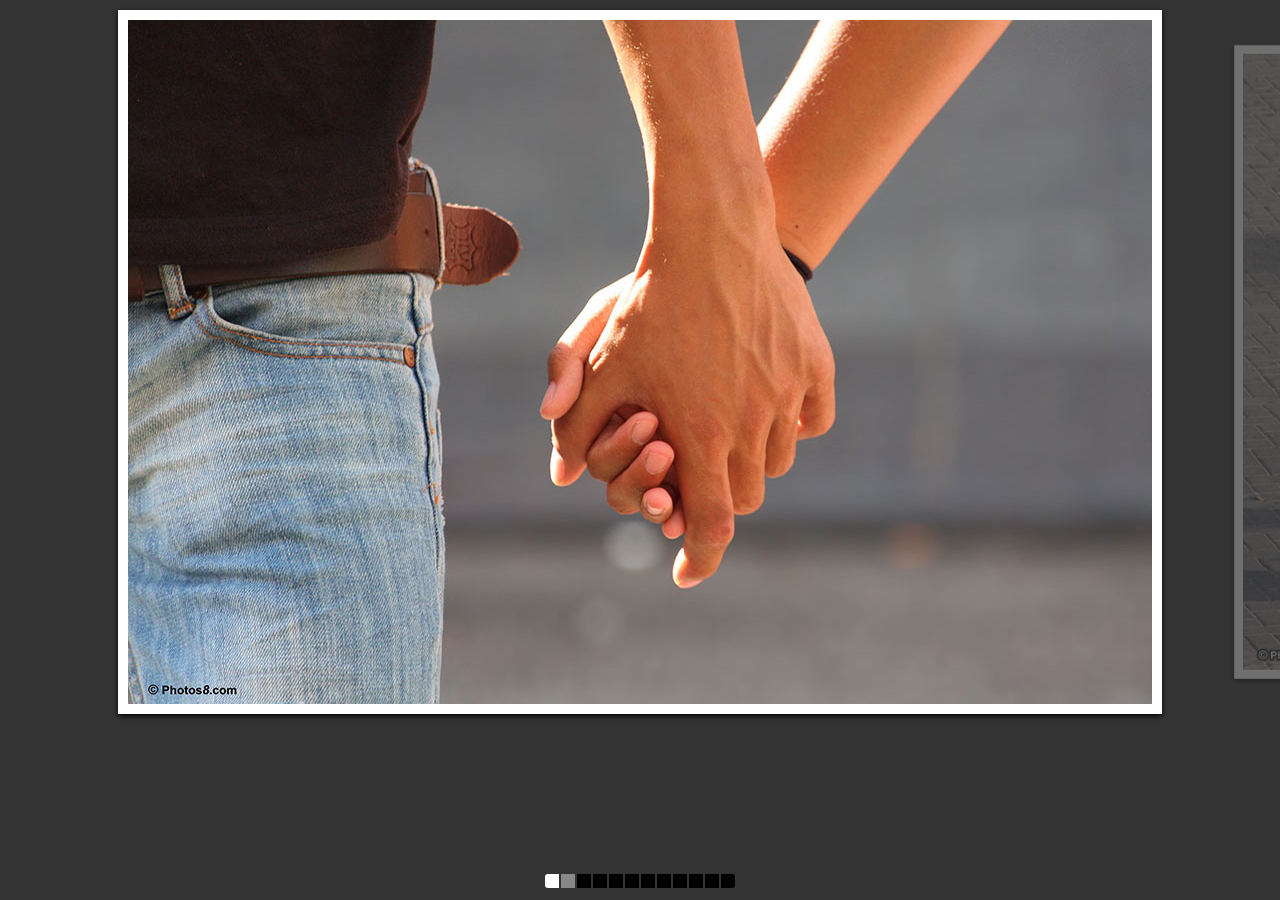
<file: Swiper-2.7.6/demo-apps/gallery/index.html>
<!doctype html>
<html lang="en">
<head>
	<meta charset="UTF-8">
	<meta name="viewport" content="initial-scale=1">
	<title>Swiper Gallery App</title>

	<link rel="stylesheet" href="css/idangerous.swiper.css">
	<link rel="stylesheet" href="css/normalize.css">
	<link rel="stylesheet" href="css/gallery-app.css">
</head>
<body>
	<div class="swiper-container">
		<div class="pagination"></div>
		<div class="swiper-wrapper" style="width:2424px;">
			<div class="swiper-slide">
				<div class="inner">
					<img src="img/gallery-2.jpg" alt="">
				</div>
			</div>
			<div class="swiper-slide">
				<div class="inner">
					<img src="img/gallery-5.jpg" alt="">
				</div>
			</div>
			<div class="swiper-slide">
				<div class="inner">
					<img src="img/gallery-6.jpg" alt="">
				</div>
			</div>
			<div class="swiper-slide">
				<div class="inner">
					<img src="img/gallery-7.jpg" alt="">
				</div>
			</div>
			<div class="swiper-slide">
				<div class="inner">
					<img src="img/gallery-2.jpg" alt="">
				</div>
			</div>
			<div class="swiper-slide">
				<div class="inner">
					<img src="img/gallery-5.jpg" alt="">
				</div>
			</div>
			<div class="swiper-slide">
				<div class="inner">
					<img src="img/gallery-6.jpg" alt="">
				</div>
			</div>
			<div class="swiper-slide">
				<div class="inner">
					<img src="img/gallery-7.jpg" alt="">
				</div>
			</div>
			<div class="swiper-slide">
				<div class="inner">
					<img src="img/gallery-2.jpg" alt="">
				</div>
			</div>
			<div class="swiper-slide">
				<div class="inner">
					<img src="img/gallery-5.jpg" alt="">
				</div>
			</div>
			<div class="swiper-slide">
				<div class="inner">
					<img src="img/gallery-6.jpg" alt="">
				</div>
			</div>
			<div class="swiper-slide">
				<div class="inner">
					<img src="img/gallery-7.jpg" alt="">
				</div>
			</div>
		</div>
	</div>
	<script src="js/jquery.min.js"></script>
	<!-- Don't forget to get the latest Swiper and scrollbar version here-->
	<script src="js/idangerous.swiper-2.0.min.js"></script>
	<script src="js/gallery-app.js"></script>
</body>
</html>
</file>
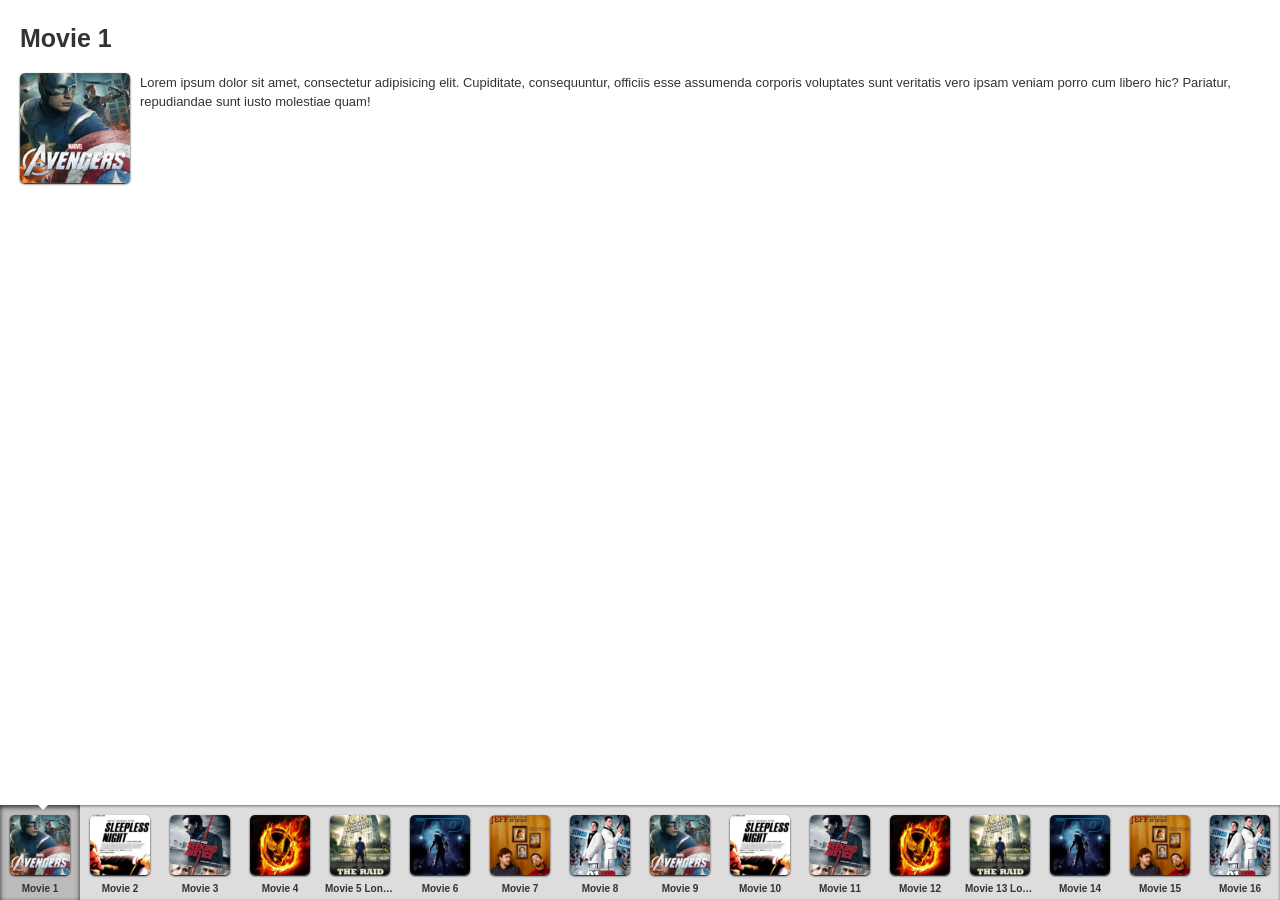
<file: Swiper-2.7.6/demo-apps/movies/index.html>
<!doctype html>
<html lang="en">
<head>
	<meta charset="UTF-8">
	<meta name="viewport" content="initial-scale=1">
	<title>Swiper Movies App</title>

	<link rel="stylesheet" href="css/idangerous.swiper.css">
	<link rel="stylesheet" href="css/normalize.css">
	<link rel="stylesheet" href="css/movies-app.css">
</head>
<body>
	<div class="swiper-container swiper-content">
		<div class="swiper-wrapper">
			<div class="swiper-slide">
				<div class="inner">
					<h1>Movie 1</h1>
					<img class="movie-pic" src="img/1.jpg" height="150" width="150" alt="">
					<div class="movie-text">Lorem ipsum dolor sit amet, consectetur adipisicing elit. Cupiditate, consequuntur, officiis esse assumenda corporis voluptates sunt veritatis vero ipsam veniam porro cum libero hic? Pariatur, repudiandae sunt iusto molestiae quam!</div>
					<div class="clearfix"></div>
				</div>
			</div>
			<div class="swiper-slide">
				<div class="inner">
					<h1>Movie 2</h1>
					<img class="movie-pic" src="img/2.jpg" height="150" width="150" alt="">
					<div class="movie-text">Lorem ipsum dolor sit amet, consectetur adipisicing elit. Cupiditate, consequuntur, officiis esse assumenda corporis voluptates sunt veritatis vero ipsam veniam porro cum libero hic? Pariatur, repudiandae sunt iusto molestiae quam!</div>
					<div class="clearfix"></div>
				</div>
			</div>
			<div class="swiper-slide">
				<div class="inner">
					<h1>Movie 3</h1>
					<img class="movie-pic" src="img/3.jpg" height="150" width="150" alt="">
					<div class="movie-text">Lorem ipsum dolor sit amet, consectetur adipisicing elit. Cupiditate, consequuntur, officiis esse assumenda corporis voluptates sunt veritatis vero ipsam veniam porro cum libero hic? Pariatur, repudiandae sunt iusto molestiae quam!</div>
					<div class="clearfix"></div>
				</div>
			</div>
			<div class="swiper-slide">
				<div class="inner">
					<h1>Movie 4</h1>
					<img class="movie-pic" src="img/4.jpg" height="150" width="150" alt="">
					<div class="movie-text">Lorem ipsum dolor sit amet, consectetur adipisicing elit. Cupiditate, consequuntur, officiis esse assumenda corporis voluptates sunt veritatis vero ipsam veniam porro cum libero hic? Pariatur, repudiandae sunt iusto molestiae quam!</div>
					<div class="clearfix"></div>
				</div>
			</div>
			<div class="swiper-slide">
				<div class="inner">
					<h1>Movie 5</h1>
					<img class="movie-pic" src="img/5.jpg" height="150" width="150" alt="">
					<div class="movie-text">Lorem ipsum dolor sit amet, consectetur adipisicing elit. Cupiditate, consequuntur, officiis esse assumenda corporis voluptates sunt veritatis vero ipsam veniam porro cum libero hic? Pariatur, repudiandae sunt iusto molestiae quam!</div>
					<div class="clearfix"></div>
				</div>
			</div>
			<div class="swiper-slide">
				<div class="inner">
					<h1>Movie 6</h1>
					<img class="movie-pic" src="img/6.jpg" height="150" width="150" alt="">
					<div class="movie-text">Lorem ipsum dolor sit amet, consectetur adipisicing elit. Cupiditate, consequuntur, officiis esse assumenda corporis voluptates sunt veritatis vero ipsam veniam porro cum libero hic? Pariatur, repudiandae sunt iusto molestiae quam!</div>
					<div class="clearfix"></div>
				</div>
			</div>
			<div class="swiper-slide">
				<div class="inner">
					<h1>Movie 7</h1>
					<img class="movie-pic" src="img/7.jpg" height="150" width="150" alt="">
					<div class="movie-text">Lorem ipsum dolor sit amet, consectetur adipisicing elit. Cupiditate, consequuntur, officiis esse assumenda corporis voluptates sunt veritatis vero ipsam veniam porro cum libero hic? Pariatur, repudiandae sunt iusto molestiae quam!</div>
					<div class="clearfix"></div>
				</div>
			</div>
			<div class="swiper-slide">
				<div class="inner">
					<h1>Movie 8</h1>
					<img class="movie-pic" src="img/8.jpg" height="150" width="150" alt="">
					<div class="movie-text">Lorem ipsum dolor sit amet, consectetur adipisicing elit. Cupiditate, consequuntur, officiis esse assumenda corporis voluptates sunt veritatis vero ipsam veniam porro cum libero hic? Pariatur, repudiandae sunt iusto molestiae quam!</div>
					<div class="clearfix"></div>
				</div>
			</div>
			<div class="swiper-slide">
				<div class="inner">
					<h1>Movie 9</h1>
					<img class="movie-pic" src="img/1.jpg" height="150" width="150" alt="">
					<div class="movie-text">Lorem ipsum dolor sit amet, consectetur adipisicing elit. Cupiditate, consequuntur, officiis esse assumenda corporis voluptates sunt veritatis vero ipsam veniam porro cum libero hic? Pariatur, repudiandae sunt iusto molestiae quam!</div>
					<div class="clearfix"></div>
				</div>
			</div>
			<div class="swiper-slide">
				<div class="inner">
					<h1>Movie 10</h1>
					<img class="movie-pic" src="img/2.jpg" height="150" width="150" alt="">
					<div class="movie-text">Lorem ipsum dolor sit amet, consectetur adipisicing elit. Cupiditate, consequuntur, officiis esse assumenda corporis voluptates sunt veritatis vero ipsam veniam porro cum libero hic? Pariatur, repudiandae sunt iusto molestiae quam!</div>
					<div class="clearfix"></div>
				</div>
			</div>
			<div class="swiper-slide">
				<div class="inner">
					<h1>Movie 11</h1>
					<img class="movie-pic" src="img/3.jpg" height="150" width="150" alt="">
					<div class="movie-text">Lorem ipsum dolor sit amet, consectetur adipisicing elit. Cupiditate, consequuntur, officiis esse assumenda corporis voluptates sunt veritatis vero ipsam veniam porro cum libero hic? Pariatur, repudiandae sunt iusto molestiae quam!</div>
					<div class="clearfix"></div>
				</div>
			</div>
			<div class="swiper-slide">
				<div class="inner">
					<h1>Movie 12</h1>
					<img class="movie-pic" src="img/4.jpg" height="150" width="150" alt="">
					<div class="movie-text">Lorem ipsum dolor sit amet, consectetur adipisicing elit. Cupiditate, consequuntur, officiis esse assumenda corporis voluptates sunt veritatis vero ipsam veniam porro cum libero hic? Pariatur, repudiandae sunt iusto molestiae quam!</div>
					<div class="clearfix"></div>
				</div>
			</div>
			<div class="swiper-slide">
				<div class="inner">
					<h1>Movie 13</h1>
					<img class="movie-pic" src="img/5.jpg" height="150" width="150" alt="">
					<div class="movie-text">Lorem ipsum dolor sit amet, consectetur adipisicing elit. Cupiditate, consequuntur, officiis esse assumenda corporis voluptates sunt veritatis vero ipsam veniam porro cum libero hic? Pariatur, repudiandae sunt iusto molestiae quam!</div>
					<div class="clearfix"></div>
				</div>
			</div>
			<div class="swiper-slide">
				<div class="inner">
					<h1>Movie 14</h1>
					<img class="movie-pic" src="img/6.jpg" height="150" width="150" alt="">
					<div class="movie-text">Lorem ipsum dolor sit amet, consectetur adipisicing elit. Cupiditate, consequuntur, officiis esse assumenda corporis voluptates sunt veritatis vero ipsam veniam porro cum libero hic? Pariatur, repudiandae sunt iusto molestiae quam!</div>
					<div class="clearfix"></div>
				</div>
			</div>
			<div class="swiper-slide">
				<div class="inner">
					<h1>Movie 15</h1>
					<img class="movie-pic" src="img/7.jpg" height="150" width="150" alt="">
					<div class="movie-text">Lorem ipsum dolor sit amet, consectetur adipisicing elit. Cupiditate, consequuntur, officiis esse assumenda corporis voluptates sunt veritatis vero ipsam veniam porro cum libero hic? Pariatur, repudiandae sunt iusto molestiae quam!</div>
					<div class="clearfix"></div>
				</div>
			</div>
			<div class="swiper-slide">
				<div class="inner">
					<h1>Movie 16</h1>
					<img class="movie-pic" src="img/8.jpg" height="150" width="150" alt="">
					<div class="movie-text">Lorem ipsum dolor sit amet, consectetur adipisicing elit. Cupiditate, consequuntur, officiis esse assumenda corporis voluptates sunt veritatis vero ipsam veniam porro cum libero hic? Pariatur, repudiandae sunt iusto molestiae quam!</div>
					<div class="clearfix"></div>
				</div>
			</div>
		</div>
	</div>
	<div class="swiper-container swiper-nav">
		<div class="swiper-wrapper">
			<div class="swiper-slide active-nav">
				<span class="angle"></span>
				<img src="img/1.jpg" alt="">
				<div class="title">Movie 1</div>
			</div>
			<div class="swiper-slide">
				<span class="angle"></span>
				<img src="img/2.jpg" alt="">
				<div class="title">Movie 2</div>
			</div>
			<div class="swiper-slide">
				<span class="angle"></span>
				<img src="img/3.jpg" alt="">
				<div class="title">Movie 3</div>
			</div>
			<div class="swiper-slide">
				<span class="angle"></span>
				<img src="img/4.jpg" alt="">
				<div class="title">Movie 4</div>
			</div>
			<div class="swiper-slide">
				<span class="angle"></span>
				<img src="img/5.jpg" alt="">
				<div class="title">Movie 5 Long Title</div>
			</div>
			<div class="swiper-slide">
				<span class="angle"></span>
				<img src="img/6.jpg" alt="">
				<div class="title">Movie 6</div>
			</div>
			<div class="swiper-slide">
				<span class="angle"></span>
				<img src="img/7.jpg" alt="">
				<div class="title">Movie 7</div>
			</div>
			<div class="swiper-slide">
				<span class="angle"></span>
				<img src="img/8.jpg" alt="">
				<div class="title">Movie 8</div>
			</div>
			<div class="swiper-slide">
				<span class="angle"></span>
				<img src="img/1.jpg" alt="">
				<div class="title">Movie 9</div>
			</div>
			<div class="swiper-slide">
				<span class="angle"></span>
				<img src="img/2.jpg" alt="">
				<div class="title">Movie 10</div>
			</div>
			<div class="swiper-slide">
				<span class="angle"></span>
				<img src="img/3.jpg" alt="">
				<div class="title">Movie 11</div>
			</div>
			<div class="swiper-slide">
				<span class="angle"></span>
				<img src="img/4.jpg" alt="">
				<div class="title">Movie 12</div>
			</div>
			<div class="swiper-slide">
				<span class="angle"></span>
				<img src="img/5.jpg" alt="">
				<div class="title">Movie 13 Long Title</div>
			</div>
			<div class="swiper-slide">
				<span class="angle"></span>
				<img src="img/6.jpg" alt="">
				<div class="title">Movie 14</div>
			</div>
			<div class="swiper-slide">
				<span class="angle"></span>
				<img src="img/7.jpg" alt="">
				<div class="title">Movie 15</div>
			</div>
			<div class="swiper-slide">
				<span class="angle"></span>
				<img src="img/8.jpg" alt="">
				<div class="title">Movie 16</div>
			</div>
			
		</div>
	</div>
	<script src="js/jquery.min.js"></script>
	<!-- Don't forget to get the latest Swiper and scrollbar version here-->
	<script src="js/idangerous.swiper-2.0.min.js"></script>
	<script src="js/movies-app.js"></script>
</body>
</html>
</file>
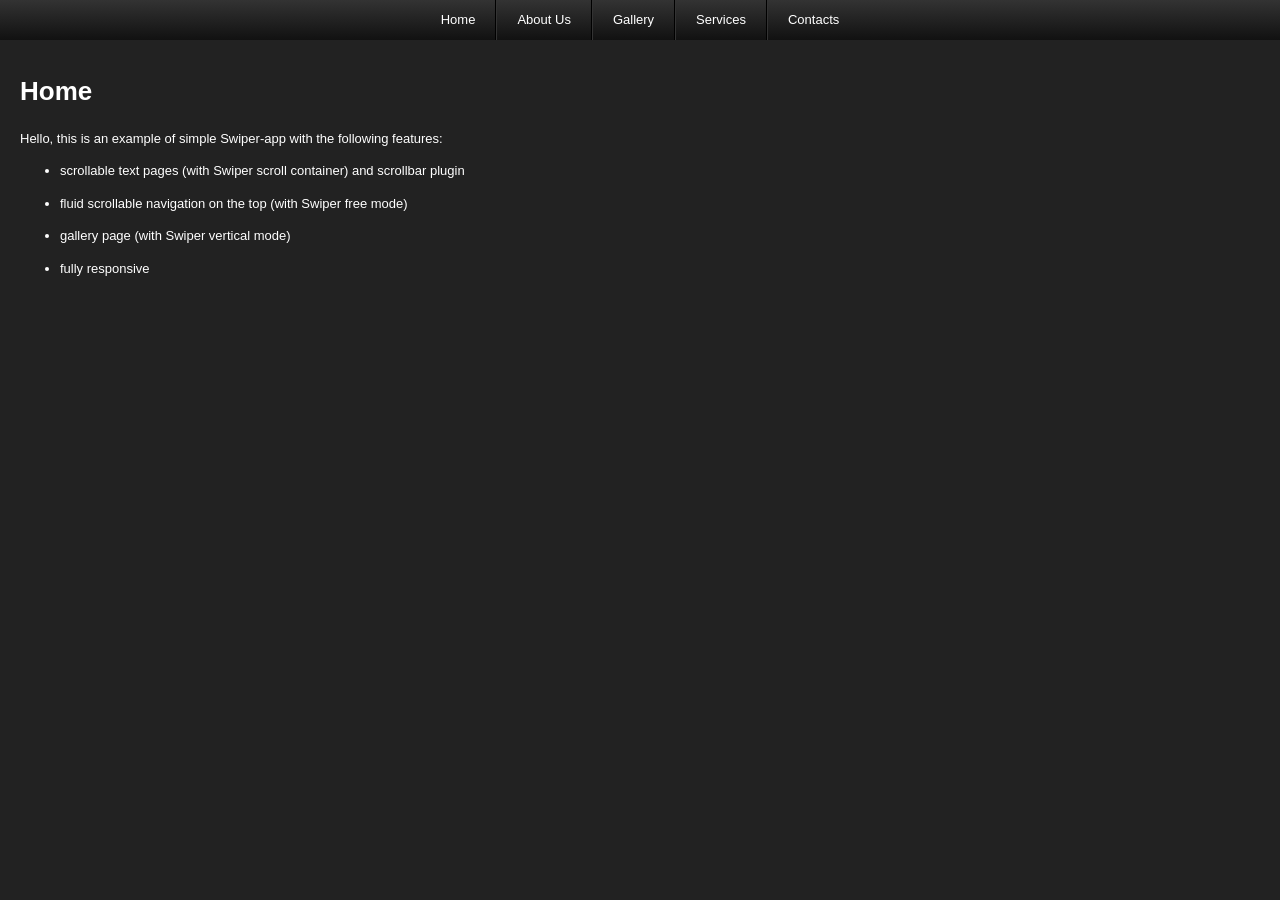
<file: Swiper-2.7.6/demo-apps/simple/index.html>
<!doctype html>
<html lang="en">
<head>
	<meta charset="UTF-8">
	<meta name="viewport" content="initial-scale=1">
	<title>Simple Swiper App</title>

	<link rel="stylesheet" href="css/idangerous.swiper.css">
	<link rel="stylesheet" href="css/idangerous.swiper.scrollbar.css">
	<link rel="stylesheet" href="css/normalize.css">
	<link rel="stylesheet" href="css/simple-app.css">
</head>
<body>
	<div class="swiper-nav swiper-container">
		<div class="swiper-wrapper">
			<div class="swiper-slide"><span>Home</span></div>
			<div class="swiper-slide"><span>About Us</span></div>
			<div class="swiper-slide"><span>Gallery</span></div>
			<div class="swiper-slide"><span>Services</span></div>
			<div class="swiper-slide"><span>Contacts</span></div>
		</div>
	</div>
	<div class="swiper-pages swiper-container">
		<div class="swiper-wrapper">
			<div class="swiper-slide">
				<div class="swiper-container scroll-container">
					<div class="swiper-scrollbar"></div>
					<div class="swiper-wrapper">
						<div class="swiper-slide">
							<div class="page-inner">
								<h1>Home</h1>
								<p>Hello, this is an example of simple Swiper-app with the following features:</p>
								<ul>
									<li>
										<p>scrollable text pages (with Swiper scroll container) and scrollbar plugin</p>
									</li>
									<li>
										<p>fluid scrollable navigation on the top (with Swiper free mode)</p>
									</li>
									<li>
										<p>gallery page (with Swiper vertical mode)</p>
									</li>
									<li>
										<p>fully responsive</p>
									</li>
								</ul>
							</div>
						</div>
					</div>
				</div>
			</div>
			<div class="swiper-slide">
				<div class="swiper-container scroll-container">
					<div class="swiper-scrollbar"></div>
					<div class="swiper-wrapper">
						<div class="swiper-slide">
							<div class="page-inner">
								<h1>About Us</h1>
								<p>Lorem ipsum dolor sit amet, consectetur adipisicing elit. Exercitationem, aliquid dolor quidem harum hic dolore et temporibus quisquam alias ratione nisi ex laboriosam esse nesciunt neque sed quis deleniti maxime.</p>
								<p>Omnis explicabo dicta cupiditate sed minus ipsa laborum aliquid nisi. Ad, consectetur, maiores, culpa quos aliquid atque saepe libero laborum facilis dignissimos consequuntur repellendus inventore totam alias fuga explicabo repudiandae.</p>
								<p>Voluptatibus, est, dignissimos, blanditiis perspiciatis expedita totam reprehenderit voluptates quod impedit autem quam repudiandae iusto libero officia quo ad ullam voluptatum distinctio aperiam nulla dolorem! Cupiditate soluta aut aliquid ipsum!</p>
								<p>Harum, facere, quisquam dignissimos dolorem a ex velit amet ad architecto quos adipisci labore sint nulla. Cum, veniam, molestias, excepturi amet consequuntur vel nobis sed minima officia architecto in vitae.</p>
								<p>Iure, perferendis, porro error sint nisi quo libero laudantium repudiandae architecto sunt itaque accusamus ipsum quas voluptatum iusto modi facere culpa. Culpa, eaque nisi praesentium aspernatur natus distinctio ad nostrum.</p>
								<p>Unde, tenetur porro atque eaque quae repellendus dignissimos doloremque neque quia nulla fugiat quis adipisci rem recusandae eos voluptatem sunt velit natus. Ipsam, facilis molestias animi laboriosam fuga repellat iste.</p>
								<p>Consequuntur, cupiditate, fugiat similique repellat voluptates possimus saepe dolorum rem blanditiis illum! Ducimus, pariatur consequatur nobis neque deleniti quaerat omnis! Quaerat, inventore alias veniam vero repudiandae praesentium necessitatibus reprehenderit sit!</p>
								<p>Illo, nam qui ipsum aperiam possimus similique eaque officia error consectetur omnis nostrum consequuntur dicta libero aspernatur repudiandae. Quos, odit nemo atque et id error excepturi inventore eum. Quia, sequi?</p>
								<p>Nemo, doloribus, consectetur enim sunt cumque quia tenetur fugiat atque repellendus perferendis suscipit quasi ratione repellat deserunt in fuga iste. Et, nobis corporis nemo quo atque at neque consequatur tenetur?</p>
								<p>Nisi, odit, quisquam recusandae aspernatur officia facilis saepe repellendus iusto minima maiores ratione sint nihil esse. Consequatur, alias, labore nam voluptate sequi doloremque nobis quisquam earum eligendi impedit eveniet dolore.</p>
							</div>
						</div>
					</div>
				</div>
			</div>
			<div class="swiper-slide">
				<div class="swiper-container swiper-gallery">
					<div class="swiper-scrollbar"></div>
					<div class="swiper-wrapper">
						<div class="swiper-slide"><img src="img/gallery-2.jpg" height="684" width="1024" alt=""></div>
						<div class="swiper-slide"><img src="img/gallery-3.jpg" height="800" width="532" alt=""></div>
						<div class="swiper-slide"><img src="img/gallery-4.jpg" height="800" width="532" alt=""></div>
						<div class="swiper-slide"><img src="img/gallery-5.jpg" height="684" width="1024" alt=""></div>
					</div>
				</div>
			</div>
			<div class="swiper-slide">
				<div class="swiper-container scroll-container">
					<div class="swiper-scrollbar"></div>
					<div class="swiper-wrapper">
						<div class="swiper-slide">
							<div class="page-inner">
								<h1>Services</h1>
								<p>Lorem ipsum dolor sit amet, consectetur adipisicing elit. Exercitationem, aliquid dolor quidem harum hic dolore et temporibus quisquam alias ratione nisi ex laboriosam esse nesciunt neque sed quis deleniti maxime.</p>
								<p>Omnis explicabo dicta cupiditate sed minus ipsa laborum aliquid nisi. Ad, consectetur, maiores, culpa quos aliquid atque saepe libero laborum facilis dignissimos consequuntur repellendus inventore totam alias fuga explicabo repudiandae.</p>
								<p>Voluptatibus, est, dignissimos, blanditiis perspiciatis expedita totam reprehenderit voluptates quod impedit autem quam repudiandae iusto libero officia quo ad ullam voluptatum distinctio aperiam nulla dolorem! Cupiditate soluta aut aliquid ipsum!</p>
								<p>Lorem ipsum dolor sit amet, consectetur adipisicing elit. Exercitationem, aliquid dolor quidem harum hic dolore et temporibus quisquam alias ratione nisi ex laboriosam esse nesciunt neque sed quis deleniti maxime.</p>
								<p>Omnis explicabo dicta cupiditate sed minus ipsa laborum aliquid nisi. Ad, consectetur, maiores, culpa quos aliquid atque saepe libero laborum facilis dignissimos consequuntur repellendus inventore totam alias fuga explicabo repudiandae.</p>
								<p>Voluptatibus, est, dignissimos, blanditiis perspiciatis expedita totam reprehenderit voluptates quod impedit autem quam repudiandae iusto libero officia quo ad ullam voluptatum distinctio aperiam nulla dolorem! Cupiditate soluta aut aliquid ipsum!</p>
							</div>
						</div>
					</div>
				</div>
			</div>
			<div class="swiper-slide">
				<div class="swiper-container scroll-container">
					<div class="swiper-scrollbar"></div>
					<div class="swiper-wrapper">
						<div class="swiper-slide">
							<div class="page-inner">
								<h1>Contacts</h1>
								<p>You can contact us using the following contacts form:</p>
								<form action="">
									<p><input type="text" name="first" placeholder="First Name..." id=""></p>	
									<p><input type="text" name="last" placeholder="Last Name..." id=""></p>	
									<p><input type="text" name="subject" placeholder="Subject..." id=""></p>	
									<p><textarea name="message" placeholder="Your message..." cols="30" rows="10"></textarea></p>
									<p><input type="submit" value="Send"></p>
								</form>
								
							</div>
						</div>
					</div>
				</div>
			</div>
		</div>
	</div>
	<script src="js/jquery.min.js"></script>
	<!-- Don't forget to get the latest Swiper and scrollbar version here-->
	<script src="js/idangerous.swiper-2.0.min.js"></script>
	<script src="js/idangerous.swiper.scrollbar-2.0.js"></script>
	<script src="js/simple-app.js"></script>
</body>
</html>
</file>
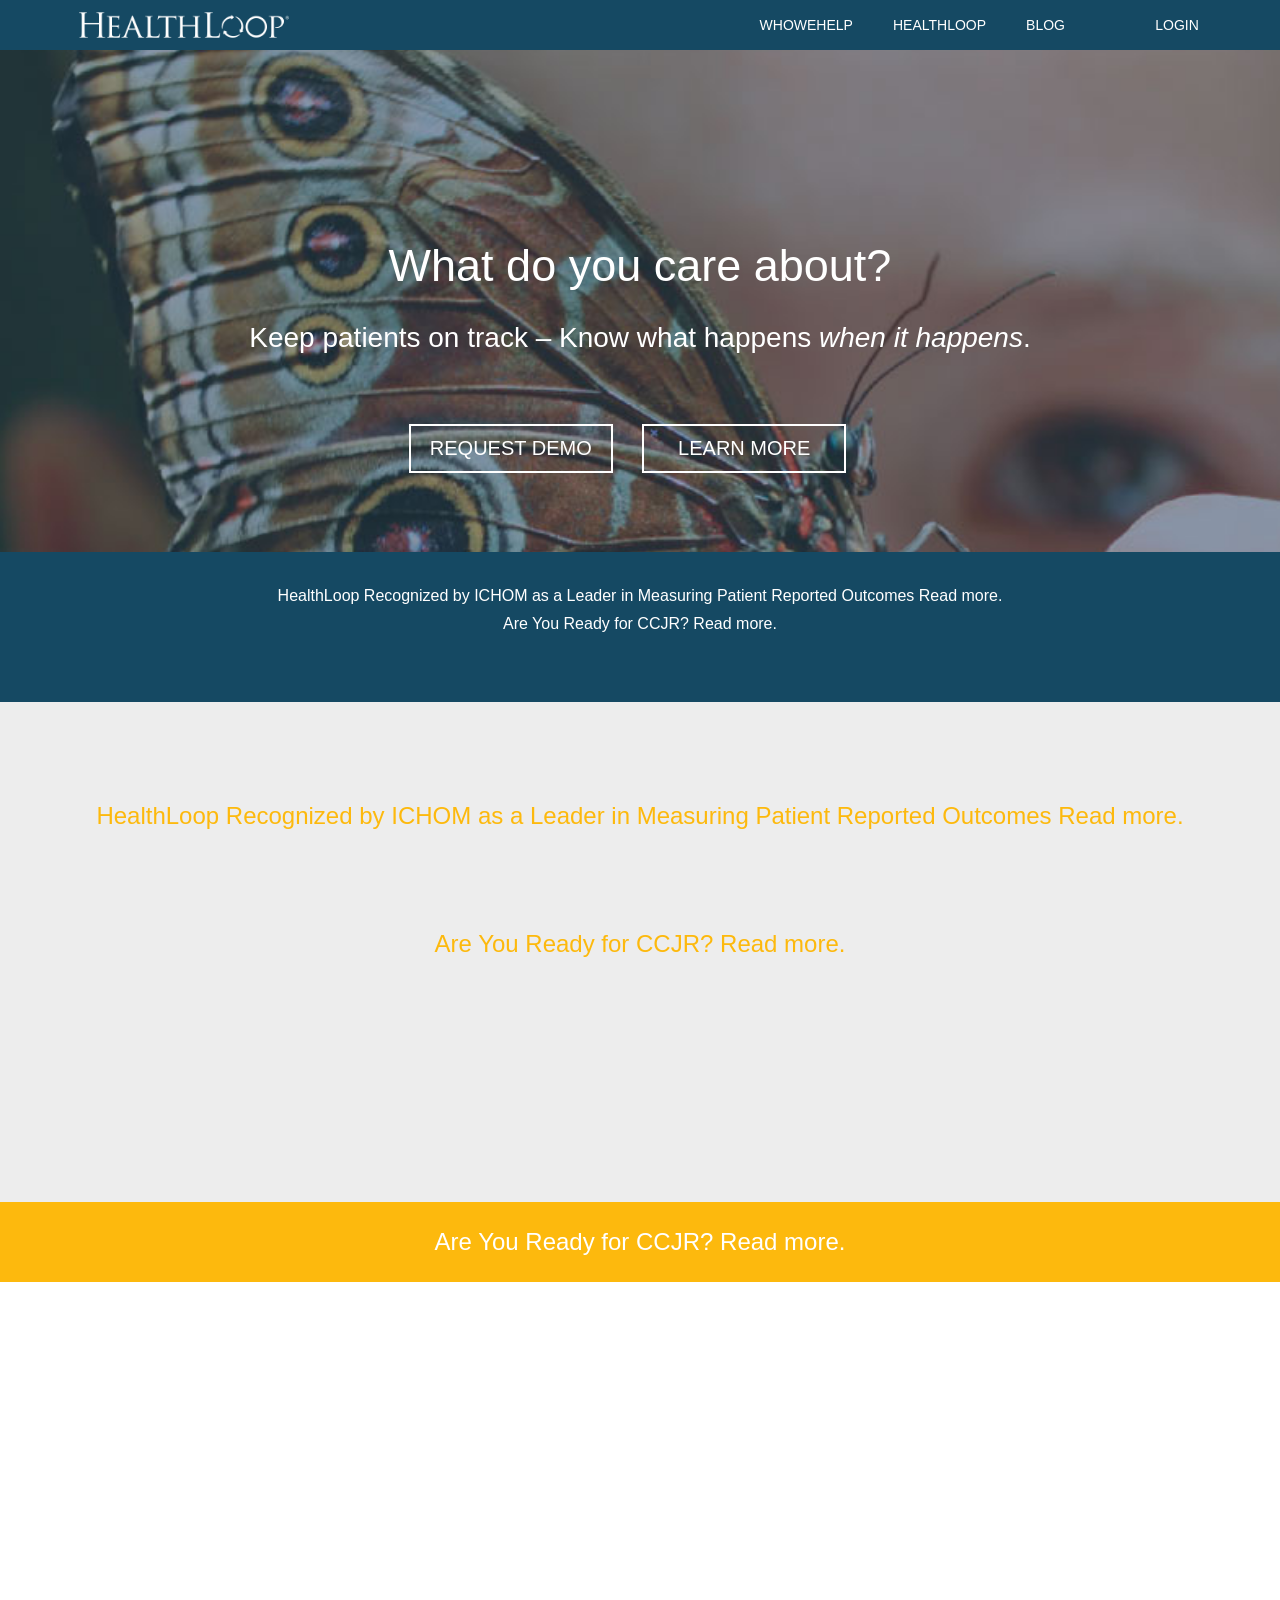
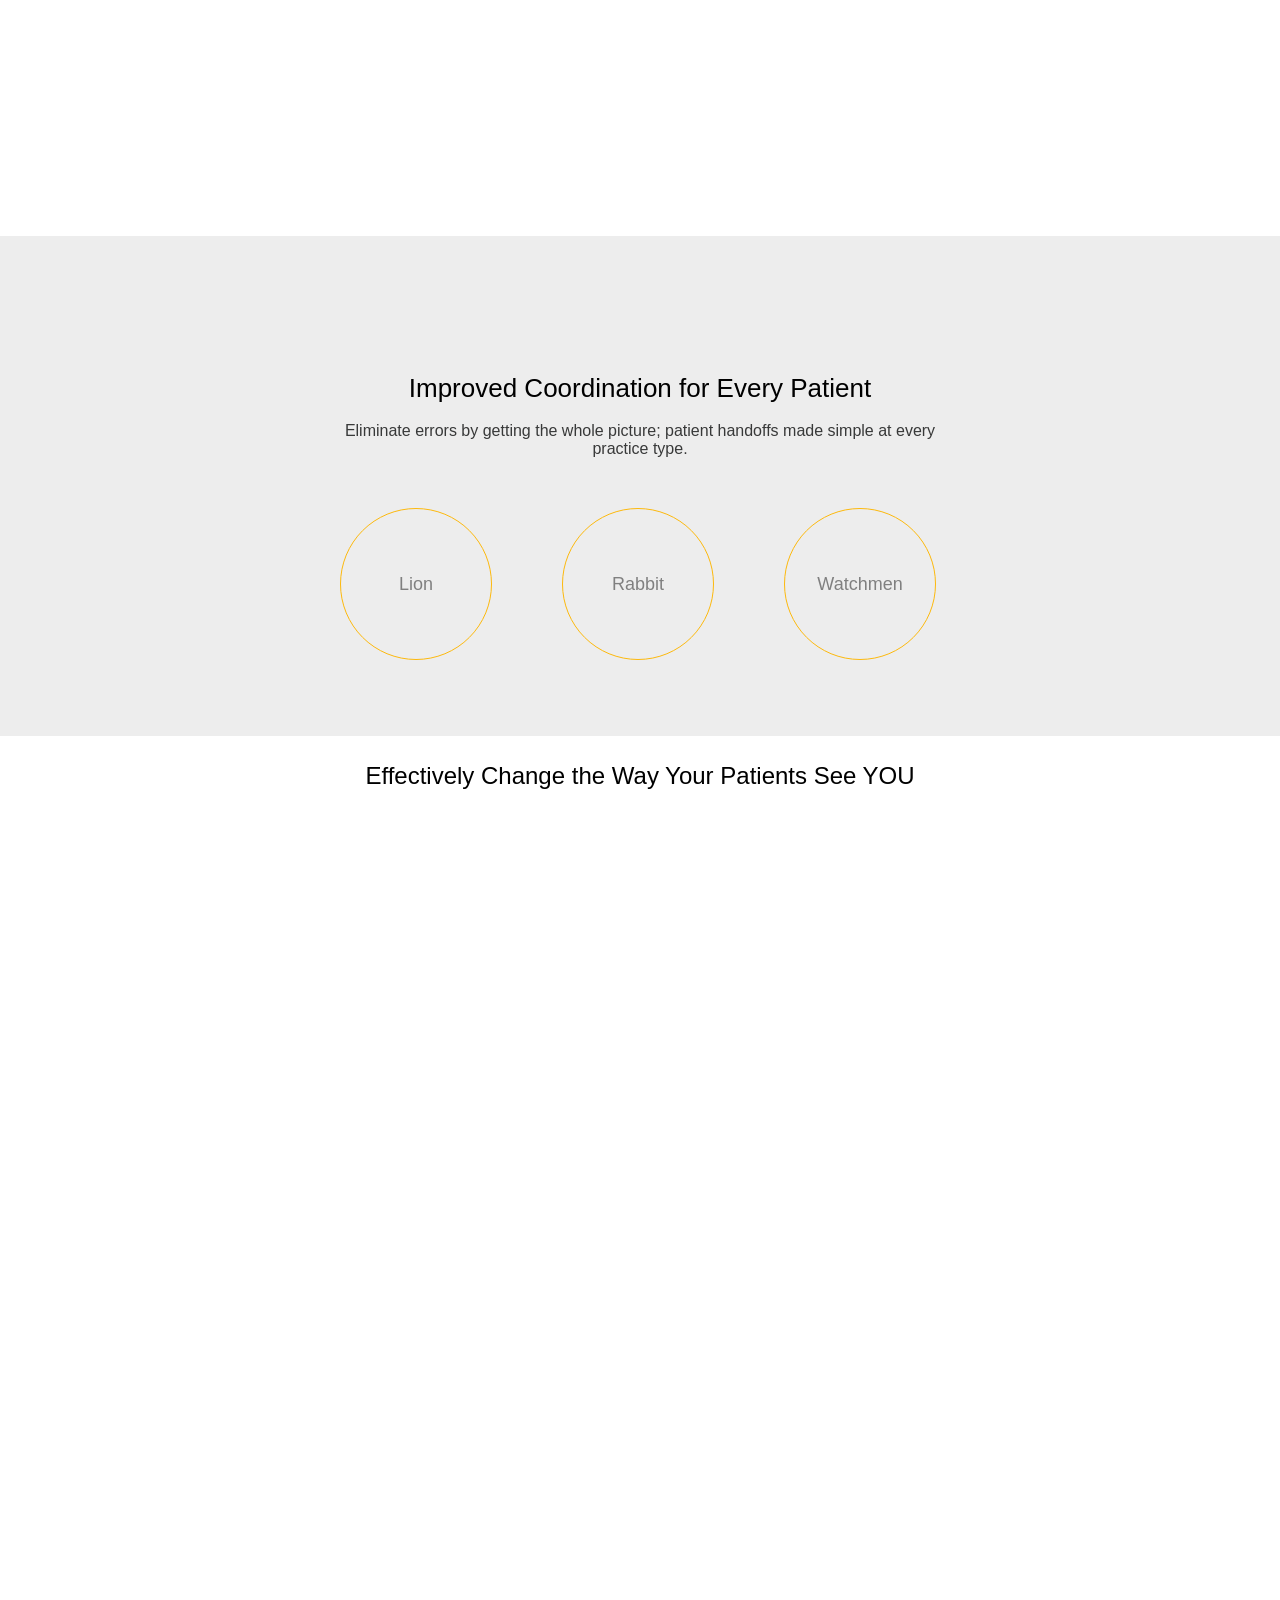
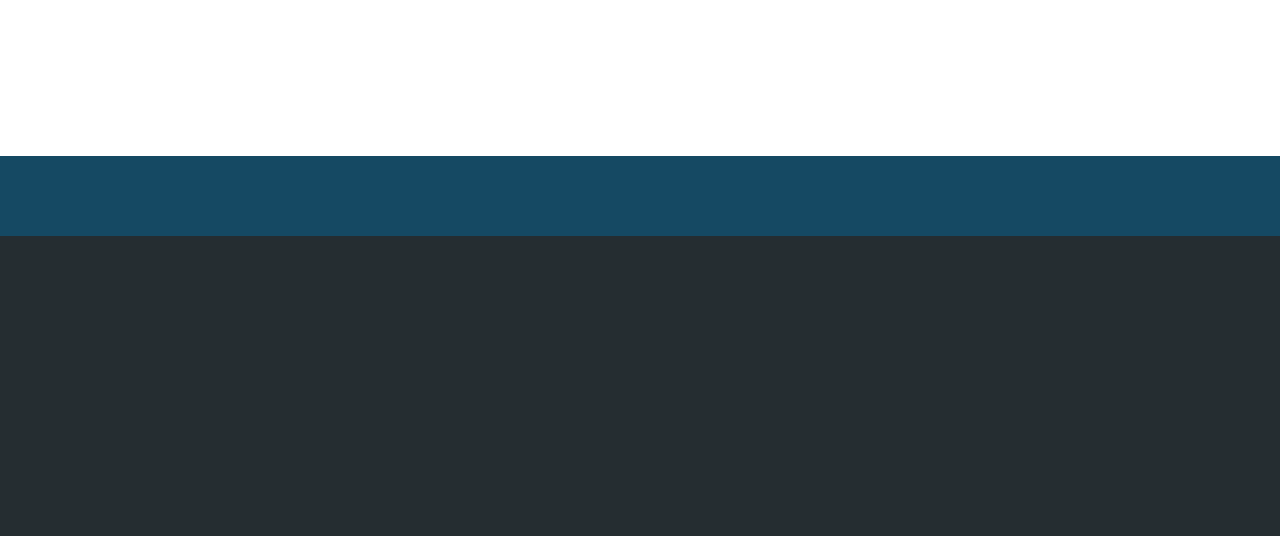
<file: background-attachment视差案例/background-attachment.html>
<!doctype html>
<html>
<head>
<meta charset="utf-8">
<title>无标题文档</title>
<style>
*{
	margin:0;
	padding:0;
}
body{
	font-family:Arial,'Times New Roman','Microsoft YaHei',SimHei;
}
h2,h3{
	font-weight:normal;
}
ul li{
	list-style:none;
}
#header{
	width:100%;
	height:50px;
	background:#154963;
	position:fixed;
}
#header .center{
	width:89%;
	height:100%;
	margin:0 auto;
}
#header .center .logo{
	width:226px;
	height:45px;
	float:left;
	padding-top:5px;
}
#header .center .nav{
	width:450px;
	height:100%;
	float:right;
}

#header .center .nav ul li{
	height:50px;
	list-style:none;
	float:left;
	color:#fff;
	font-size:14px;
	margin-right:40px;
	line-height:50px;
	cursor:pointer;
}
#header .center .nav ul li:hover{
	color:#FDB90D;
}
#header .center .nav ul span{
	display:inline-block;
	width:65px;
	height:50px;
	text-align:center;
	float:right;
	line-height:50px;
	color:#fff;
	font-size:14px;
	cursor:pointer;
	transition:background-color 0.3s ease-in-out;
	-webkit-transition:background-color 0.3s ease-in-out;
	-o-transition:background-color 0.3s ease-in-out;
	-ms-transition:background-color 0.3s ease-in-out;
}
#header .center .nav ul span:hover{
	background:#FDB90D;
}

#section{
	width:100%;
	height:552px;
	background-image:url(img/Butterfly.jpg);
	background-repeat:no-repeat;
	background-position:center top;
	background-size:cover;
	background-attachment:fixed;
}
#section .hsContainer{
	display: table;
    width: 100%;
    height: 100%;
    padding: 80px 0;
}
#section .hsContainer .hsContent{
    display: table-cell;
    vertical-align: middle;
    color: #fff;
    text-align: center;
}
#section .hsContainer .hsContent h2{
	font-size:45px;
	margin-bottom:30px;
}
#section .hsContainer .hsContent h3{
	font-size:28px;
	margin-bottom:70px;
}
#section .hsContainer .hsContent .buttons a{
	display:inline-block;
	width:200px;
	height:45px;
	border:2px solid #fff;
	text-align:center;
	line-height:45px;
	margin-right:25px;
	font-size:20px;
	color:#fff;
	text-decoration:none;
	transition:background-color 0.3s ease-in-out;
	-webkit-transition:background-color 0.3s ease-in-out;
	-o-transition:background-color 0.3s ease-in-out;
	-ms-transition:background-color 0.3s ease-in-out;
}
#section .hsContainer .hsContent .buttons a:hover{
	background:#154963;
	border:2px solid #154963;
}

#section1{
	width:100%;
	height:80px;
	background:#154963;
	padding:35px 0;
}
#section1 p{
	width:100%;
	color:#fff;
	text-align:center;
	margin-bottom:10px;
}
#section2{
	width:100%;
	height:500px;
	background:#ededed;
}
#section2 p{
	color:#FDB90D;
	width:100%;
	text-align:center;
	padding-top:100px;
	font-size:24px;
}
#section3{
	width:100%;
	height:80px;
	background:#FDB90D;
	text-align:center;
	color:#fff;
	line-height:80px;
	font-size:24px;
}

#section4{
	width:100%;
	height:554px;
	background-image:url(img/Realtime-Data.jpg);
	background-repeat:no-repeat;
	background-position:center top;
	background-size:cover;
	background-attachment:fixed;
}
#section5{
	width:100%;
	height:500px;
	background:#ededed;
}
#section5 .box{
	display: table;
    width: 600px;
    height: 100%;
	margin:0 auto;
    padding: 30px 0;
}
#section5 .box .box-child{
	display: table-cell;
    vertical-align: middle;
    color: #383939;
    text-align: center;
}
#section5 .box .box-child p.title{
	font-size:26px;
	color:#000;
	margin-bottom:18px;
}
#section5 .box .box-child ul{
	margin-top:50px;
}
#section5 .box .box-child ul li:first-child{
	margin-left:0;
}
#section5 .box .box-child ul li{
	width:150px;
	height:150px;
	border-radius:50%;
	text-align:center;
	line-height:150px;
	color:#808080;
	font-size:18px;
	border:1px solid #FDB90D;
	float:left;
	margin-left:70px;
	transition:background-color 0.3s ease-in-out;
	-webkit-transition:background-color 0.3s ease-in-out;
	-o-transition:background-color 0.3s ease-in-out;
	-ms-transition:background-color 0.3s ease-in-out;
	cursor:pointer;
}
#section5 .box .box-child ul li:hover{
	background:#FDB90D;
	color:#fff;
}

#section6{
	width:100%;
	height:80px;
	background:#fff;
	text-align:center;
	line-height:80px;
	color:#000;
	font-size:24px;
}
#section7{
	width:100%;
	height:440px;
	background-image:url(img/Patient.jpg);
	background-repeat:no-repeat;
	background-position:center top;
	background-size:cover;
	background-attachment:fixed;
}
#section8{
	width:100%;
	height:500px;
	background:#fff;
}
#section9{
	width:100%;
	height:80px;
	background:#154963;
}

#footer{
	width:100%;
	height:300px;
	background:#252D31;
}
</style>
</head>

<body>
<div id="header">
   <div class="center">
      <div class="logo">
         <img src="img/healthloop-logo-white-2x.png" width="226px;"/>
      </div>
      <div class="nav">
         <ul>
           <li>WHOWEHELP</li>
           <li>HEALTHLOOP</li>
           <li>BLOG</li>
           <span>LOGIN</span>
         </ul>
      </div>
   </div>
</div>
<div id="section">
   <div class="hsContainer">
      <div class="hsContent">
         <h2>What do you care about?</h2>
         <h3>Keep patients on track – Know what happens <i>when it happens</i>.</h3>
         <div class="buttons">
           <a id="signup" class="signup" href="#">REQUEST DEMO</a>
           <a class="learn" href="#">LEARN MORE</a>
         </div>
      </div>
   </div>
</div>
<div id="section1">
   <p>HealthLoop Recognized by ICHOM as a Leader in Measuring Patient Reported Outcomes  Read more.</p>
   <p>Are You Ready for CCJR? Read more.</p>
</div>
<div id="section2">
   <p>HealthLoop Recognized by ICHOM as a Leader in Measuring Patient Reported Outcomes  Read more.</p>
   <p>Are You Ready for CCJR? Read more.</p>
</div>
<div id="section3">
   Are You Ready for CCJR? Read more.
</div>
<div id="section4">
 
</div>
<div id="section5">
   <div class="box">
      <div class="box-child">
         <p class="title">Improved Coordination for Every Patient</p>
         <p>Eliminate errors by getting the whole picture; patient handoffs made simple at every practice type.</p>
         <ul>
           <li>Lion</li>
           <li>Rabbit</li>
           <li>Watchmen</li>
         </ul>
      </div>
   </div>
</div>
<div id="section6">
   Effectively Change the Way Your Patients See YOU
</div>
<div id="section7">
  
</div>
<div id="section8">
  
</div>
<div id="section9">

</div>
<div id="footer"></div>
</body>
</html>
</file>
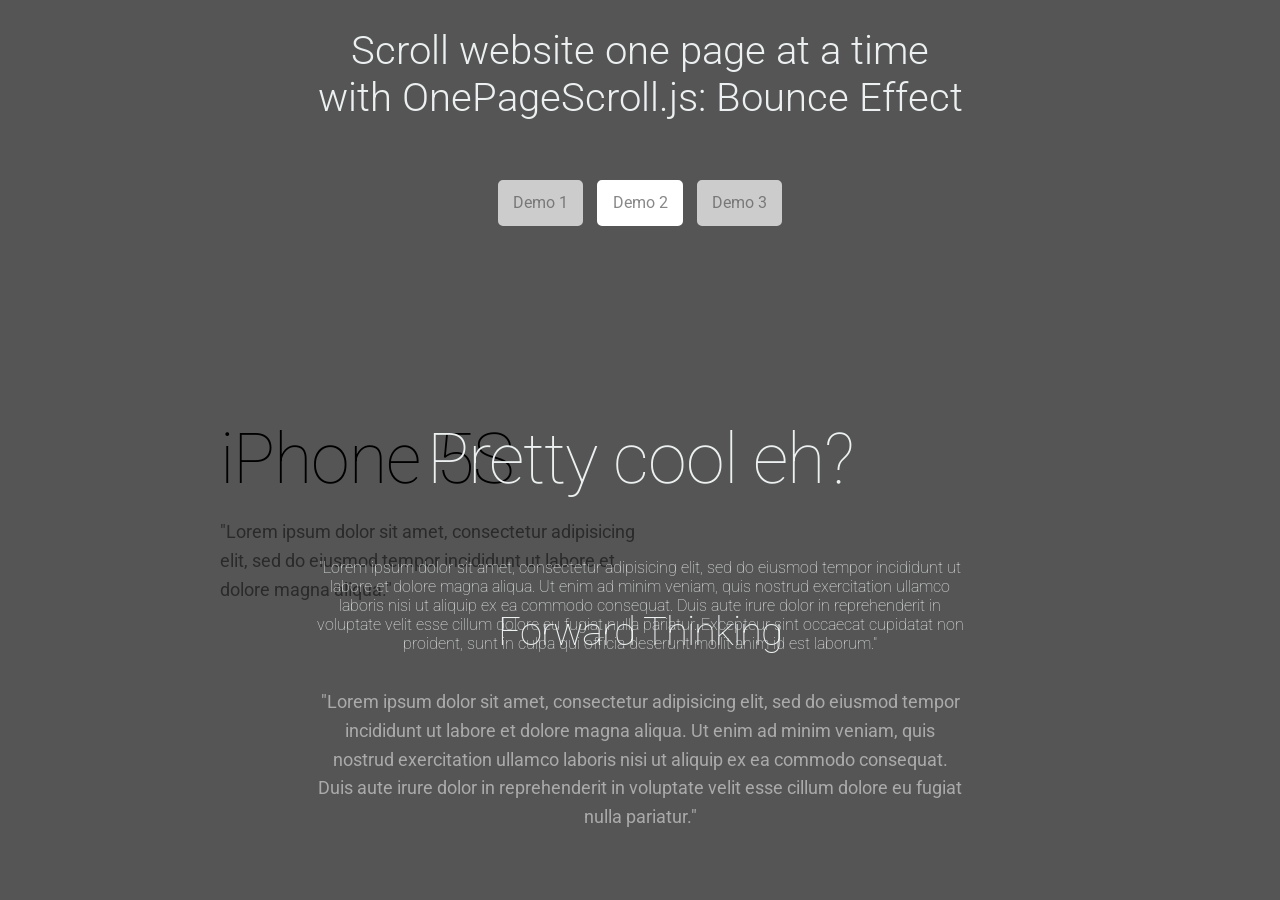
<file: jQuery-onepage/index2.html>
<!DOCTYPE html>
<html lang="zh" class="demo2 no-js">
	<head>
		<meta charset="UTF-8" />
		<meta name="viewport" content="width=device-width, initial-scale=1.0"> 
		<title>jQuery带视觉差的整个页面滚动特效插件OnePageScroll.js-demo2</title>
		<link rel="stylesheet" type="text/css" href="css/default.css" />
		
		<!-- Edit Below -->
		<link href='http://fonts.useso.com/css?family=Pacifico' rel='stylesheet' type='text/css'>
		<script type="text/javascript" src="http://libs.useso.com/js/jquery/1.9.1/jquery.min.js"></script>
	    <script type="text/javascript" src="js/jquery.onepage-scroll.js"></script>
	    <link rel="stylesheet" type="text/css" href="css/style.css" />
	    <link rel="stylesheet" type="text/css" href="css/onepage-scroll.css" />
	    <link rel="stylesheet" type="text/css" href="css/elusive-webfont.css" />
	    <script src="js/modernizr.js"></script>
	</head>
	<body class="demo2">
	<div class="header">
		<h1>Scroll website one page at a time<br>with OnePageScroll.js: Bounce Effect</h1>
	</div>
  
	<div class="menu">
		<a href="index.html">Demo 1</a>
		<a class="active" href="index2.html">Demo 2</a>
		<a href="index3.html">Demo 3</a>
	</div>
	
	<div class="main">
	  <section class="page1">
      <div class="page_container">
        <h1>Forward Thinking</h1>
        <p>"Lorem ipsum dolor sit amet, consectetur adipisicing elit, sed do eiusmod tempor incididunt ut labore et dolore magna aliqua. Ut enim ad minim veniam, quis nostrud exercitation ullamco laboris nisi ut aliquip ex ea commodo consequat. Duis aute irure dolor in reprehenderit in voluptate velit esse cillum dolore eu fugiat nulla pariatur."</p>
        </div>
    </section>
    <section class="page2">
      <div class="page_container">
        <h1>iPhone 5S</h1>
        <p>"Lorem ipsum dolor sit amet, consectetur adipisicing elit, sed do eiusmod tempor incididunt ut labore et dolore magna aliqua."</p>
      </div>
    </section>
    <section class="page3">
      <div class="page_container">
        <h1>Pretty cool eh?</h1>
        <p>"Lorem ipsum dolor sit amet, consectetur adipisicing elit, sed do eiusmod tempor incididunt ut labore et dolore magna aliqua. Ut enim ad minim veniam, quis nostrud exercitation ullamco laboris nisi ut aliquip ex ea commodo consequat. Duis aute irure dolor in reprehenderit in voluptate velit esse cillum dolore eu fugiat nulla pariatur. Excepteur sint occaecat cupidatat non proident, sunt in culpa qui officia deserunt mollit anim id est laborum."</p>
      </div>
    </section>
	</div>
	<script type="text/javascript">
	    $(".main").onepage_scroll({
	      sectionContainer: "section",
	      easing: "cubic-bezier(0.175, 0.885, 0.420, 1.310)"
	    });
  	</script>
		
	</body>
</html>
</file>
<file: alternate-fixed-scroll-background/css/style.css>
/* -------------------------------- 

Primary style

-------------------------------- */
html * {
  -webkit-font-smoothing: antialiased;
  -moz-osx-font-smoothing: grayscale;
}

*, *:after, *:before {
  -webkit-box-sizing: border-box;
  -moz-box-sizing: border-box;
  box-sizing: border-box;
}

body {
  font-size: 100%;
  font-family: "Roboto", sans-serif;
  color: #3d3536;
  background-color: white;
}

body, html {
  /* important */
  height: 100%;
}

a {
  color: #b4d7a8;
  text-decoration: none;
}

/* -------------------------------- 

Modules - reusable parts of our design

-------------------------------- */
.cd-container {
  /* this class is used to give a max-width to the element it is applied to, and center it horizontally when it reaches that max-width */
  width: 90%;
  max-width: 768px;
  margin: 0 auto;
}
.cd-container::after {
  /* clearfix */
  content: '';
  display: table;
  clear: both;
}

/* -------------------------------- 

Main components 

-------------------------------- */
.cd-header {
  position: fixed;
  top: 0;
  left: 0;
  width: 100%;
  height: 50px;
  background: rgba(255, 255, 255, 0.95);
  box-shadow: 0 1px 2px rgba(0, 0, 0, 0.2);
  z-index: 2;
}
.cd-header:after {
  content: "";
  display: table;
  clear: both;
}
.cd-header #cd-logo {
  float: left;
  margin: 13px 0 0 5%;
}
.cd-header #cd-logo img {
  display: block;
}
@media only screen and (min-width: 768px) {
  .cd-header {
    height: 70px;
  }
  .cd-header #cd-logo {
    margin: 23px 0 0 5%;
  }
}

.cd-main-nav {
  float: right;
  margin-right: 5%;
  width: 44px;
  height: 100%;
  background: url("../img/cd-icon-menu.svg") no-repeat center center;
  background-size: 44px 44px;
  cursor: pointer;
}
.cd-main-nav ul {
  position: absolute;
  top: 0;
  left: 0;
  width: 100%;
  -webkit-transform: translateY(-100%);
  -moz-transform: translateY(-100%);
  -ms-transform: translateY(-100%);
  -o-transform: translateY(-100%);
  transform: translateY(-100%);
}
.cd-main-nav ul.is-visible {
  -webkit-transform: translateY(50px);
  -moz-transform: translateY(50px);
  -ms-transform: translateY(50px);
  -o-transform: translateY(50px);
  transform: translateY(50px);
}
.cd-main-nav a {
  display: block;
  height: 50px;
  line-height: 50px;
  padding-left: 5%;
  background: #2f292a;
  border-top: 1px solid #453c3d;
  color: #8e7d7f;
}
@media only screen and (min-width: 768px) {
  .cd-main-nav {
    width: auto;
    height: auto;
    background: none;
    cursor: auto;
  }
  .cd-main-nav ul {
    position: static;
    width: auto;
    -webkit-transform: translateY(0);
    -moz-transform: translateY(0);
    -ms-transform: translateY(0);
    -o-transform: translateY(0);
    transform: translateY(0);
    line-height: 70px;
  }
  .cd-main-nav ul.is-visible {
    -webkit-transform: translateY(0);
    -moz-transform: translateY(0);
    -ms-transform: translateY(0);
    -o-transform: translateY(0);
    transform: translateY(0);
  }
  .cd-main-nav li {
    display: inline-block;
    margin-left: 1em;
  }
  .cd-main-nav a {
    display: inline-block;
    height: auto;
    line-height: normal;
    background: transparent;
    padding: .6em 1em;
    border-top: none;
    color: #3d3536;
    text-transform: uppercase;
    font-weight: bold;
    font-size: 14px;
    font-size: 0.875rem;
  }
  .no-touch .cd-main-nav a:hover {
    color: #99a478;
  }
}

.cd-main-content {
  /* you need to assign a min-height to the main content so that the children can inherit it*/
  height: 100%;
  position: relative;
  z-index: 1;
}

.cd-fixed-bg {
  position: relative;
  min-height: 100%;
  background-size: cover;
  background-repeat: no-repeat;
  background-position: center center;
  z-index: 1;
}
.cd-fixed-bg h1, .cd-fixed-bg h2 {
  position: absolute;
  left: 50%;
  top: 50%;
  bottom: auto;
  right: auto;
  -webkit-transform: translateX(-50%) translateY(-50%);
  -moz-transform: translateX(-50%) translateY(-50%);
  -ms-transform: translateX(-50%) translateY(-50%);
  -o-transform: translateX(-50%) translateY(-50%);
  transform: translateX(-50%) translateY(-50%);
  width: 90%;
  max-width: 1170px;
  text-align: center;
  font-size: 30px;
  font-size: 1.875rem;
  text-shadow: 0 1px 3px rgba(0, 0, 0, 0.3);
  color: white;
}
.cd-fixed-bg.cd-bg-1 {
  background-image: url("../img/cd-background-1.jpg");
}
.cd-fixed-bg.cd-bg-2 {
  background-image: url("../img/cd-background-2.jpg");
}
.cd-fixed-bg.cd-bg-3 {
  background-image: url("../img/cd-background-3.jpg");
}
.cd-fixed-bg.cd-bg-4 {
  background-image: url("../img/cd-background-4.jpg");
}
@media only screen and (min-width: 768px) {
  .cd-fixed-bg h1, .cd-fixed-bg h2 {
    font-size: 36px;
  }
}
@media only screen and (min-width: 1170px) {
  .cd-fixed-bg {
    background-attachment: fixed;
  }
  .cd-fixed-bg h1, .cd-fixed-bg h2 {
    font-size: 48px;
    font-weight: 300;
  }
}

.cd-scrolling-bg {
  position: relative;
  min-height: 100%;
  padding: 4em 0;
  line-height: 1.6;
  box-shadow: 0 0 50px rgba(0, 0, 0, 0.5);
  z-index: 2;
}
.cd-scrolling-bg.cd-color-1 {
  background-color: #3d3536;
  color: #a6989a;
}
.cd-scrolling-bg.cd-color-2 {
  background-color: #99a478;
  color: #3d3536;
}
.cd-scrolling-bg.cd-color-3 {
  background-color: #b4d7a8;
  color: #3d3536;
}
@media only screen and (min-width: 768px) {
  .cd-scrolling-bg {
    padding: 8em 0;
    font-size: 20px;
    font-size: 1.25rem;
    line-height: 2;
    font-weight: 300;
  }
}
</file>
<file: cssruanjian/css/templatemo-style.css>
/*
Boxer Template

*/

body
    {
        background: #fff;
        font-family: 'Open Sans', sans-serif;
        font-weight: 300;
        position: relative;
        width: 100%;
        height: 100%;
        overflow-x: hidden;
    }
	
.tm-white a {
	color: #fff;
}
.copyrights{text-indent:-9999px;height:0;line-height:0;font-size:0;overflow:hidden;}
/* start h1 group */
h1 { 
    margin-top: 0;
    margin-bottom: 25px; 
}
h1,
h2,
h3,
h4
    {
        font-weight: bold;
    }
/* end h1 group */
p { line-height: 1.6em; }
/* img */
img
    {
        max-width: 100%;
        height: auto;
    }
/* img */

/* overlay */
.overlay 
    {
       width: 100%;
       height: 100%;
       background: rgba(0, 0, 0, 0.4);
       padding-top: 90px;
       padding-bottom: 90px;
    }  
/* over lay */

/* start page container */
@media (min-width: 768px) {
  .container {
    width: 700px;
  }
}
@media (min-width: 992px) {
  .container {
    width: 900px;
  }
}
@media (min-width: 1200px) {
  .container {
    width: 1000px;
  }
}
/* end page container */

/* start preloader */
.preloader
    {
        position: fixed;
        top: 0;
        left: 0;
        width: 100%;
        height: 100%;
        z-index: 99999;
        display: -webkit-flex;
        display: -ms-flexbox;
        display: flex;
        -webkit-flex-flow: row nowrap;
            -ms-flex-flow: row nowrap;
                flex-flow: row nowrap;
        /*justify-content: center;*/
        -webkit-align-items: center;
            -ms-flex-align: center;
                align-items: center;
        background: none repeat scroll 0 0 #fff;
    }
.sk-spinner-rotating-plane.sk-spinner 
    {
         width: 30px;
        height: 30px;
        background-color: #28a7e9;
         margin: 0 auto;
        -webkit-animation: sk-rotatePlane 1.2s infinite ease-in-out;
                animation: sk-rotatePlane 1.2s infinite ease-in-out;
     }

@-webkit-keyframes sk-rotatePlane {
  0% {
         -webkit-transform: perspective(120px) rotateX(0deg) rotateY(0deg);
                 transform: perspective(120px) rotateX(0deg) rotateY(0deg); }

  50% {
        -webkit-transform: perspective(120px) rotateX(-180.1deg) rotateY(0deg);
                transform: perspective(120px) rotateX(-180.1deg) rotateY(0deg); }

  100% {
            -webkit-transform: perspective(120px) rotateX(-180deg) rotateY(-179.9deg);
                    transform: perspective(120px) rotateX(-180deg) rotateY(-179.9deg); } }

@keyframes sk-rotatePlane {
  0% {
         -webkit-transform: perspective(120px) rotateX(0deg) rotateY(0deg);
                 transform: perspective(120px) rotateX(0deg) rotateY(0deg); }

  50% {
        -webkit-transform: perspective(120px) rotateX(-180.1deg) rotateY(0deg);
                transform: perspective(120px) rotateX(-180.1deg) rotateY(0deg); }

  100% {
            -webkit-transform: perspective(120px) rotateX(-180deg) rotateY(-179.9deg);
                    transform: perspective(120px) rotateX(-180deg) rotateY(-179.9deg); } }
/* end preloader */

/* start navigation */
.navbar-default
    {
        background: #fff;
        border: none;
        box-shadow: 0px 2px 8px 0px rgba(50, 50, 50, 0.08);
        margin: 0!important;
    }
.navbar-default .navbar-brand
    {
        color: #28a7e9;
        font-size: 30px;
        font-weight: bold;
        height: 70px;
        line-height: 35px;
    }
.navbar-default .nav li a
    {
        color: #666;
        font-size: 13px;
        font-weight: bold;
        height: 70px;
        line-height: 40px;
    }
.navbar-default .nav li a:hover,
.navbar-default .nav li a:focus,
.navbar-default .nav li a.current
    {
        color: #28a7e9;
    }

.navbar-default .navbar-toggle
    {
        border: none;
        padding-top: 20px;
    }
.navbar-default .navbar-toggle .icon-bar
    {
        background: #28a7e9;
        border-color: transparent;
    }
.navbar-default .navbar-toggle:hover,
.navbar-default .navbar-toggle:focus { background-color: transparent }
/* end navigation */

/* start home */       
#home
    {
    background: url('../images/home-bg.jpg') no-repeat;
    background-size: cover;
    color: #fff;
    margin-top: 70px;
    text-align: center;
    width: 100%;
    }
#home p
    {
        font-weight: 400;
        font-style: italic;
        line-height: 2em;
    }
#home img
    {
        display: inline-block;
        margin-top: 30px;
    }
/* end home */

/* start divider */
#divider
    {
        text-align: center;
        padding-top: 80px;
        padding-bottom: 80px;
    }
#divider .fa
    {
        color: #28a7e9;
        font-size: 60px;
    }
#divider h3
    {
        font-size: 20px;
    }
/* end divider */

/* start feature */
#feature
    {
        background: #f8f8f8;
        padding-top: 80px;
        padding-bottom: 80px;
    }
#feature p
    {
        padding-top: 10px;
    }
#feature span
    {
        float: left;
    }
#feature .fa
    {
        background: #28a7e9;
        border-radius: 50%;
        color: #fff;
        display: inline-block;
        width: 40px;
        height: 40px;
        line-height: 40px;
        text-align: center;
        margin-right: 20px;
    }
/* end feature */

/* start feature1 */
#feature1
    {
        padding-top: 60px;
        padding-bottom: 60px;
    }
#feature1 p
    {
        padding-top: 10px;
    }
#feature1 span
    {
        float: left;
    }
#feature1 .fa
    {
        background: #28a7e9;
        border-radius: 50%;
        color: #fff;
        display: inline-block;
        width: 40px;
        height: 40px;
        line-height: 40px;
        text-align: center;
        margin-right: 20px;
    }
/* end feature1 */

/* start pricing */
#pricing
    {
        background: #f8f8f8;
        text-align: center;
        padding-top: 80px;
        padding-bottom: 80px;
    }
#pricing h2
    {
        padding-bottom: 60px;
    }
#pricing .pricing
    {
        background: #fff;
    }
#pricing .active
    {
        position: relative;
        bottom: 20px;
    }
#pricing .pricing .pricing-title
    {
        background: #28a7e9;
        color: #fff;
        font-weight: bold;
        padding: 30px;
    }
#pricing .pricing .pricing-title p
    {
        font-size: 20px;
    }
#pricing .pricing ul
    {
        padding: 0;
        margin: 0;
    }
#pricing .pricing ul li
    {
        display: block;
        list-style: none;
        padding: 16px;
    }
#pricing .pricing .btn
    {
        background: transparent;
        border: 1px solid #28a7e9;
        border-radius: 0px;
        color: #28a7e9;
        font-weight: bold;
        padding-right: 40px;
        padding-left: 40px;
        margin-top: 20px;
        margin-bottom: 30px;
        transition: all 0.3s ease;
    }
#pricing .pricing .btn:hover {
    background: #28a7e9;
    color: #fff;
}
/* end pricing */

/* start download */
#download
    {
        padding-top: 80px;
        padding-bottom: 80px;
    }
#download h2
    {
        padding-bottom: 20px;
    }
#download .btn
    {
        border-radius: 0px;
        font-weight: bold;
        margin-top: 20px;
        padding: 10px 40px 10px 40px;
    }
/* end download */

/* start contact */
#contact
    {
        background: url('../images/contact-bg.jpg') no-repeat;
        background-size: cover;
        color: #fff;
    }
#contact h2
    {
        padding-bottom: 10px;
    }
#contact address
    {
        padding-top: 20px;
    }
#contact address .fa
    {
        background: #28a7e9;
        border-radius: 50%;
        width: 40px;
        height: 40px;
        line-height: 40px;
        text-align: center;
        margin-top: 6px;
        margin-right: 10px;
    }
#contact .contact-form
    {
        padding-top: 40px;
    }
#contact .form-control
    {
        border: none;
        border-radius: 0px;
        box-shadow: none;
        margin-bottom: 20px;
    }
#contact input
    {
        height: 50px;
    }
#contact input[type="submit"]
    {
        background: #28a7e9;
        color: #fff;
        font-weight: bold;
        transition: all 0.3s ease;
    }
#contact input[type="submit"]:hover {
    background: #107DB6;
}
/* end contact */

/* start footer */
footer
    {
        background: #fff;
        font-weight: 400;
        text-align: center;
        padding: 20px;
    }
/* end footer */

@media screen and ( max-width: 991px ) {
    .templatemo-box {
        margin-bottom: 30px;
    }
    #pricing .active {
        bottom: 0;
    }
    .pricing {
        margin-bottom: 20px;
    }
    #feature img, #download img {
        margin-top: 30px;
    }
    #feature1 img {
        margin-bottom: 30px;
    }
}
@media screen and ( max-width: 767px ) {
    .navbar-default .nav li a {
        height: auto;
        line-height: 2em;
    }
    #feature, #pricing, #download {
        padding-top: 20px;
        padding-bottom: 40px;
    }
    #contact .overlay {
        padding-top: 40px;
    }
}
/* start media 360 */
@media screen and ( max-width: 360px ){
    .pricing
        {
            padding-bottom: 40px;
        }
}
/* end media 360 */
</file>
<file: jQuery-onepage/css/style.css>
/* Custom Stylesheet */
body, html {
      margin: 0;
      -webkit-font-smoothing: antialiased;
      background:#555;
      text-align: center;
      overflow: hidden;
      -webkit-transition: opacity 400ms;
      -moz-transition: opacity 400ms;
      transition: opacity 400ms;
}

body, .main, html {
  display: block;
  position: static;
  padding: 0;
  width: 100%;
  height: 100%;
  float: left;
}

body .header{
  color: #ecf0f1;
}

.main p {
  color: #ecf0f1;
  font-size: 16px;
  font-weight: 100;
}

.nav-top a {
  color: #ecf0f1;
}

/* ALL DEMO */
h1 {
  color: #ecf0f1;
}

.main {
  margin-top: -310px;
}

.menu, .header, .nav-top {
  margin-bottom: 0;
  position: relative;
  z-index: 10;
}

.main section.page1 {
  background: url(../img/back-phone.png) center top no-repeat #555;
}

.main section.page1 .page_container {
  position: absolute;
  bottom: 0;
  margin-left: -325px;
  left: 50%;
  margin-bottom: 50px;
  max-width: 650px;
}

.main section.page1 .page_container h1 {
  letter-spacing: -1px;
  font-weight: 100;
  font-size: 40px;
}

.main section.page1 .page_container p{
  line-height: 160%;
  font-size: 18px;
  font-weight: 400;
  color: rgba(255,255,255,0.5);
}

.main section.page2 {
  background: url(../img/phones.png) 120% 254px no-repeat rgb(230, 217, 200);
}
.main section.page3 {
  background: #008867;
}

.main section.page2 .page_container {
  position: absolute;
  margin-left: -420px;
  left: 50%;
  top: 40%;
  margin-bottom: 50px;
  max-width: 445px;
}

.main section.page2 .page_container h1 {
  letter-spacing: -1px;
  font-weight: 100;
  font-size: 70px;
  color: black;
  margin-bottom: 10px;
  text-align: left;
}


.main section.page2 .page_container p{
  line-height: 160%;
  font-size: 18px;
  font-weight: 400;
  text-align: left;
  color: rgba(0,0,0,0.5);
}

body .header h1 {
  -webkit-transition: all 500ms ease-in-out;
  -moz-transition: all 500ms ease-in-out;
  -o-transition: all 500ms ease-in-out;
  transition: all 500ms ease-in-out;
}

body .nav-top span.right a {
  -webkit-transition: all 500ms ease-in-out;
  -moz-transition: all 500ms ease-in-out;
  -o-transition: all 500ms ease-in-out;
  transition: all 500ms ease-in-out;
}

body.viewing-page-2 .header h1, body.viewing-page-2 .nav-top span.right a {
  color: black;
}

.main section.page3 .page_container {
  position: absolute;
  margin-left: -325px;
  left: 50%;
  top: 40%;
  margin-bottom: 50px;
  max-width: 650px;
}

.main section.page3 .page_container h1 {
  letter-spacing: -1px;
  font-weight: 100;
  font-size: 70px;
}
</file>
<file: jQuery-onepage/css/onepage-scroll.css>
body, html {
  margin: 0;
  overflow: hidden;
  -webkit-transition: opacity 400ms;
  -moz-transition: opacity 400ms;
  transition: opacity 400ms;
}

body, .onepage-wrapper, html {
  display: block;
  position: static;
  padding: 0;
  width: 100%;
  height: 100%;
}

.onepage-wrapper {
  width: 100%;
  height: 100%;
  display: block;
  position: relative;
  padding: 0;
}

.onepage-wrapper .section {
  width: 100%;
  height: 100%;
}

.onepage-pagination {
  position: absolute;
  right: 10px;
  top: 50%;
  z-index: 5;
  list-style: none;
  margin: 0;
  padding: 0;
}
.onepage-pagination li {
  padding: 0;
  text-align: center;
}
.onepage-pagination li a{
  padding: 10px;
  width: 4px;
  height: 4px;
  display: block;
  
}
.onepage-pagination li a:before{
  content: '';
  position: absolute;
  width: 4px;
  height: 4px;
  background: rgba(0,0,0,0.85);
  border-radius: 10px;
  -webkit-border-radius: 10px;
  -moz-border-radius: 10px;
}

.onepage-pagination li a.active:before{
  width: 10px;
  height: 10px;
  background: none;
  border: 1px solid black;
  margin-top: -4px;
  left: 8px;
}
</file>
<file: jQuery-onepage/css/elusive-webfont.css>
@font-face {
  font-family: 'Elusive-Icons';
  src:url('../fonts/Elusive-Icons.eot');
  src:url('../fonts/Elusive-Icons.eot?#iefix') format('embedded-opentype'),
    url('../fonts/Elusive-Icons.woff') format('woff'),
    url('../fonts/Elusive-Icons.ttf') format('truetype'),
    url('../fonts/Elusive-Icons.svg#Elusive-Icons') format('svg');
  font-weight: normal;
  font-style: normal;
}

/* Use the following CSS code if you want to use data attributes for inserting your icons */
[data-customicon]:before {
  font-family: 'Elusive-Icons';
  content: attr(data-icon);
  speak: none;
  font-weight: normal;
  font-variant: normal;
  text-transform: none;
  line-height: 1;
  -webkit-font-smoothing: antialiased;
}

/* Use the following CSS code if you want to have a class per icon */
/*
Instead of a list of all class selectors,
you can use the generic selector below, but it's slower:
[class*="icon-"] {
*/
.customicon-move, .customicon-music, .customicon-network, .customicon-off, .customicon-ok, .customicon-ok-circle, .customicon-ok-sign, .customicon-paper-clip, .customicon-paper-clip-alt, .customicon-path, .customicon-plus-sign, .customicon-print, .customicon-qrcode, .customicon-question, .customicon-question-sign, .customicon-quotes, .customicon-quotes-alt, .customicon-random, .customicon-record, .customicon-reddit, .customicon-refresh, .customicon-screenshot, .customicon-search, .customicon-search-alt, .customicon-share, .customicon-share-alt, .customicon-shopping-cart, .customicon-shopping-cart-sign, .customicon-signal, .customicon-skype, .customicon-slideshare, .customicon-smiley, .customicon-th-large, .customicon-th-list, .customicon-thumbs-down, .customicon-thumbs-up, .customicon-time, .customicon-time-alt, .customicon-tint, .customicon-torso, .customicon-trash, .customicon-trash-alt, .customicon-tumblr, .customicon-w3c, .customicon-warning-sign, .customicon-website, .customicon-website-alt, .customicon-wheelchair, .customicon-wordpress, .customicon-wrench, .customicon-wrench-alt, .customicon-youtube, .customicon-zoom-in, .customicon-zoom-out, .customicon-pause-alt, .customicon-pencil, .customicon-pencil-alt, .customicon-person, .customicon-phone, .customicon-phone-alt, .customicon-photo, .customicon-photo-alt, .customicon-picasa, .customicon-picture, .customicon-pinterest, .customicon-plane, .customicon-play-alt, .customicon-play-circle, .customicon-plus, .customicon-remove, .customicon-remove-circle, .customicon-remove-sign, .customicon-repeat, .customicon-repeat-alt, .customicon-resize-full, .customicon-resize-horizontal, .customicon-resize-small, .customicon-resize-vertical, .customicon-retweet, .customicon-reverse-alt, .customicon-road, .customicon-rss, .customicon-screen, .customicon-screen-alt, .customicon-smiley-alt, .customicon-speaker, .customicon-stackoverflow, .customicon-star, .customicon-star-alt, .customicon-star-empty, .customicon-stop-alt, .customicon-stumbleupon, .customicon-tag, .customicon-tags, .customicon-tasks, .customicon-text-height, .customicon-text-width, .customicon-th, .customicon-twitter, .customicon-universal-access, .customicon-unlock, .customicon-unlock-alt, .customicon-upload, .customicon-user, .customicon-video, .customicon-video-alt, .customicon-video-chat, .customicon-view-mode, .customicon-vimeo, .customicon-vkontakte, .customicon-volume-down, .customicon-volume-off, .customicon-volume-up, .customicon-backward, .customicon-fast-backward, .customicon-fast-forward, .customicon-forward, .customicon-play, .customicon-step-backward, .customicon-step-forward, .customicon-briefcase, .customicon-bullhorn, .customicon-calendar, .customicon-calendar-sign, .customicon-address-book, .customicon-address-book-alt, .customicon-adjust, .customicon-adult, .customicon-align-center, .customicon-align-justify, .customicon-align-left, .customicon-align-right, .customicon-arrow-down, .customicon-arrow-left, .customicon-arrow-right, .customicon-arrow-up, .customicon-asl, .customicon-asterisk, .customicon-ban-circle, .customicon-barcode, .customicon-behance, .customicon-bell, .customicon-blind, .customicon-blogger, .customicon-bold, .customicon-book, .customicon-bookmark, .customicon-bookmark-empty, .customicon-braille, .customicon-camera, .customicon-cc, .customicon-certificate, .customicon-check, .customicon-check-empty, .customicon-chevron-down, .customicon-chevron-left, .customicon-chevron-right, .customicon-chevron-up, .customicon-child, .customicon-circle-arrow-down, .customicon-circle-arrow-left, .customicon-circle-arrow-right, .customicon-circle-arrow-up, .customicon-cloud, .customicon-cloud-alt, .customicon-cog, .customicon-cog-alt, .customicon-cogs, .customicon-comment, .customicon-comment-alt, .customicon-compass, .customicon-compass-alt, .customicon-credit-card, .customicon-css, .customicon-dashboard, .customicon-delicious, .customicon-deviantart, .customicon-digg, .customicon-download, .customicon-download-alt, .customicon-dribble, .customicon-edit, .customicon-eject, .customicon-envelope, .customicon-envelope-alt, .customicon-error, .customicon-error-alt, .customicon-exclamation-sign, .customicon-eye-close, .customicon-eye-open, .customicon-facebook, .customicon-facetime-video, .customicon-female, .customicon-file, .customicon-file-alt, .customicon-file-edit, .customicon-file-edit-alt, .customicon-file-new, .customicon-file-new-alt, .customicon-film, .customicon-filter, .customicon-fire, .customicon-flag, .customicon-flag-alt, .customicon-flickr, .customicon-folder, .customicon-folder-close, .customicon-folder-open, .customicon-folder-sign, .customicon-font, .customicon-fontsize, .customicon-forward-alt, .customicon-foursquare, .customicon-friendfeed, .customicon-friendfeed-rect, .customicon-fullscreen, .customicon-gift, .customicon-github, .customicon-github-text, .customicon-glass, .customicon-glasses, .customicon-globe, .customicon-globe-alt, .customicon-googleplus, .customicon-graph, .customicon-graph-alt, .customicon-group, .customicon-group-alt, .customicon-guidedog, .customicon-hand-down, .customicon-hand-left, .customicon-hand-right, .customicon-hand-up, .customicon-hdd, .customicon-headphones, .customicon-hearing-impaired, .customicon-heart, .customicon-heart-alt, .customicon-heart-empty, .customicon-home, .customicon-home-alt, .customicon-idea, .customicon-idea-alt, .customicon-inbox, .customicon-inbox-alt, .customicon-inbox-box, .customicon-indent-left, .customicon-indent-right, .customicon-info-sign, .customicon-instagram, .customicon-iphone-home, .customicon-italic, .customicon-key, .customicon-laptop, .customicon-laptop-alt, .customicon-leaf, .customicon-linkedin, .customicon-list, .customicon-list-alt, .customicon-lock, .customicon-lock-alt, .customicon-magnet, .customicon-male, .customicon-map-marker, .customicon-map-marker-alt, .customicon-mic, .customicon-mic-alt, .customicon-minus, .customicon-minus-sign, .customicon-pause, .customicon-fork, .customicon-broom, .customicon-return-key, .customicon-lastfm, .customicon-livejournal, .customicon-myspace, .customicon-soundcloud, .customicon-viadeo, .customicon-spotify, .customicon-caret-left, .customicon-caret-up, .customicon-caret-right, .customicon-caret-down, .customicon-stop {
  font-family: 'Elusive-Icons';
  speak: none;
  font-style: normal;
  font-weight: normal;
  font-variant: normal;
  text-transform: none;
  line-height: 1;
  -webkit-font-smoothing: antialiased;
}
.customicon-move:before {
  content: "\e074";
}
.customicon-music:before {
  content: "\e073";
}
.customicon-network:before {
  content: "\e072";
}
.customicon-off:before {
  content: "\e071";
}
.customicon-ok:before {
  content: "\e070";
}
.customicon-ok-circle:before {
  content: "\e06f";
}
.customicon-ok-sign:before {
  content: "\e06e";
}
.customicon-paper-clip:before {
  content: "\e06d";
}
.customicon-paper-clip-alt:before {
  content: "\e06c";
}
.customicon-path:before {
  content: "\e06b";
}
.customicon-plus-sign:before {
  content: "\e059";
}
.customicon-print:before {
  content: "\e058";
}
.customicon-qrcode:before {
  content: "\e057";
}
.customicon-question:before {
  content: "\e056";
}
.customicon-question-sign:before {
  content: "\e055";
}
.customicon-quotes:before {
  content: "\e054";
}
.customicon-quotes-alt:before {
  content: "\e053";
}
.customicon-random:before {
  content: "\e052";
}
.customicon-record:before {
  content: "\e051";
}
.customicon-reddit:before {
  content: "\e050";
}
.customicon-refresh:before {
  content: "\e04f";
}
.customicon-screenshot:before {
  content: "\e03f";
}
.customicon-search:before {
  content: "\e03e";
}
.customicon-search-alt:before {
  content: "\e03d";
}
.customicon-share:before {
  content: "\e03c";
}
.customicon-share-alt:before {
  content: "\e03b";
}
.customicon-shopping-cart:before {
  content: "\e03a";
}
.customicon-shopping-cart-sign:before {
  content: "\e039";
}
.customicon-signal:before {
  content: "\e038";
}
.customicon-skype:before {
  content: "\e037";
}
.customicon-slideshare:before {
  content: "\e036";
}
.customicon-smiley:before {
  content: "\e035";
}
.customicon-th-large:before {
  content: "\e023";
}
.customicon-th-list:before {
  content: "\e022";
}
.customicon-thumbs-down:before {
  content: "\e021";
}
.customicon-thumbs-up:before {
  content: "\e020";
}
.customicon-time:before {
  content: "\e01f";
}
.customicon-time-alt:before {
  content: "\e01e";
}
.customicon-tint:before {
  content: "\e01d";
}
.customicon-torso:before {
  content: "\e01c";
}
.customicon-trash:before {
  content: "\e01b";
}
.customicon-trash-alt:before {
  content: "\e01a";
}
.customicon-tumblr:before {
  content: "\e019";
}
.customicon-w3c:before {
  content: "\e00a";
}
.customicon-warning-sign:before {
  content: "\e009";
}
.customicon-website:before {
  content: "\e008";
}
.customicon-website-alt:before {
  content: "\e007";
}
.customicon-wheelchair:before {
  content: "\e006";
}
.customicon-wordpress:before {
  content: "\e005";
}
.customicon-wrench:before {
  content: "\e004";
}
.customicon-wrench-alt:before {
  content: "\e003";
}
.customicon-youtube:before {
  content: "\e002";
}
.customicon-zoom-in:before {
  content: "\e001";
}
.customicon-zoom-out:before {
  content: "\e000";
}
.customicon-pause-alt:before {
  content: "\e069";
}
.customicon-pencil:before {
  content: "\e068";
}
.customicon-pencil-alt:before {
  content: "\e067";
}
.customicon-person:before {
  content: "\e066";
}
.customicon-phone:before {
  content: "\e065";
}
.customicon-phone-alt:before {
  content: "\e064";
}
.customicon-photo:before {
  content: "\e063";
}
.customicon-photo-alt:before {
  content: "\e062";
}
.customicon-picasa:before {
  content: "\e061";
}
.customicon-picture:before {
  content: "\e060";
}
.customicon-pinterest:before {
  content: "\e05f";
}
.customicon-plane:before {
  content: "\e05e";
}
.customicon-play-alt:before {
  content: "\e05c";
}
.customicon-play-circle:before {
  content: "\e05b";
}
.customicon-plus:before {
  content: "\e05a";
}
.customicon-remove:before {
  content: "\e04e";
}
.customicon-remove-circle:before {
  content: "\e04d";
}
.customicon-remove-sign:before {
  content: "\e04c";
}
.customicon-repeat:before {
  content: "\e04b";
}
.customicon-repeat-alt:before {
  content: "\e04a";
}
.customicon-resize-full:before {
  content: "\e049";
}
.customicon-resize-horizontal:before {
  content: "\e048";
}
.customicon-resize-small:before {
  content: "\e047";
}
.customicon-resize-vertical:before {
  content: "\e046";
}
.customicon-retweet:before {
  content: "\e045";
}
.customicon-reverse-alt:before {
  content: "\e044";
}
.customicon-road:before {
  content: "\e043";
}
.customicon-rss:before {
  content: "\e042";
}
.customicon-screen:before {
  content: "\e041";
}
.customicon-screen-alt:before {
  content: "\e040";
}
.customicon-smiley-alt:before {
  content: "\e034";
}
.customicon-speaker:before {
  content: "\e033";
}
.customicon-stackoverflow:before {
  content: "\e032";
}
.customicon-star:before {
  content: "\e031";
}
.customicon-star-alt:before {
  content: "\e030";
}
.customicon-star-empty:before {
  content: "\e02f";
}
.customicon-stop-alt:before {
  content: "\e02b";
}
.customicon-stumbleupon:before {
  content: "\e02a";
}
.customicon-tag:before {
  content: "\e029";
}
.customicon-tags:before {
  content: "\e028";
}
.customicon-tasks:before {
  content: "\e027";
}
.customicon-text-height:before {
  content: "\e026";
}
.customicon-text-width:before {
  content: "\e025";
}
.customicon-th:before {
  content: "\e024";
}
.customicon-twitter:before {
  content: "\e018";
}
.customicon-universal-access:before {
  content: "\e017";
}
.customicon-unlock:before {
  content: "\e016";
}
.customicon-unlock-alt:before {
  content: "\e015";
}
.customicon-upload:before {
  content: "\e014";
}
.customicon-user:before {
  content: "\e013";
}
.customicon-video:before {
  content: "\e012";
}
.customicon-video-alt:before {
  content: "\e011";
}
.customicon-video-chat:before {
  content: "\e010";
}
.customicon-view-mode:before {
  content: "\e00f";
}
.customicon-vimeo:before {
  content: "\e00e";
}
.customicon-vkontakte:before {
  content: "\e10e";
}
.customicon-volume-down:before {
  content: "\e00d";
}
.customicon-volume-off:before {
  content: "\e00c";
}
.customicon-volume-up:before {
  content: "\e00b";
}
.customicon-backward:before {
  content: "\e0ab";
}
.customicon-fast-backward:before {
  content: "\e09a";
}
.customicon-fast-forward:before {
  content: "\e099";
}
.customicon-forward:before {
  content: "\e093";
}
.customicon-play:before {
  content: "\e05d";
}
.customicon-step-backward:before {
  content: "\e02e";
}
.customicon-step-forward:before {
  content: "\e02d";
}
.customicon-briefcase:before {
  content: "\e10d";
}
.customicon-bullhorn:before {
  content: "\e10c";
}
.customicon-calendar:before {
  content: "\e10b";
}
.customicon-calendar-sign:before {
  content: "\e10a";
}
.customicon-address-book:before {
  content: "\e0dd";
}
.customicon-address-book-alt:before {
  content: "\e0dc";
}
.customicon-adjust:before {
  content: "\e0db";
}
.customicon-adult:before {
  content: "\e0da";
}
.customicon-align-center:before {
  content: "\e0d9";
}
.customicon-align-justify:before {
  content: "\e0d8";
}
.customicon-align-left:before {
  content: "\e0d7";
}
.customicon-align-right:before {
  content: "\e0d6";
}
.customicon-arrow-down:before {
  content: "\e0d5";
}
.customicon-arrow-left:before {
  content: "\e0d4";
}
.customicon-arrow-right:before {
  content: "\e0af";
}
.customicon-arrow-up:before {
  content: "\e0ae";
}
.customicon-asl:before {
  content: "\e0ad";
}
.customicon-asterisk:before {
  content: "\e0ac";
}
.customicon-ban-circle:before {
  content: "\e0aa";
}
.customicon-barcode:before {
  content: "\e0d3";
}
.customicon-behance:before {
  content: "\e0d2";
}
.customicon-bell:before {
  content: "\e0d1";
}
.customicon-blind:before {
  content: "\e0d0";
}
.customicon-blogger:before {
  content: "\e0cf";
}
.customicon-bold:before {
  content: "\e0ce";
}
.customicon-book:before {
  content: "\e0f5";
}
.customicon-bookmark:before {
  content: "\e0f4";
}
.customicon-bookmark-empty:before {
  content: "\e0f3";
}
.customicon-braille:before {
  content: "\e0f2";
}
.customicon-camera:before {
  content: "\e0a9";
}
.customicon-cc:before {
  content: "\e0a8";
}
.customicon-certificate:before {
  content: "\e0a7";
}
.customicon-check:before {
  content: "\e0a6";
}
.customicon-check-empty:before {
  content: "\e0a5";
}
.customicon-chevron-down:before {
  content: "\e0a4";
}
.customicon-chevron-left:before {
  content: "\e0cd";
}
.customicon-chevron-right:before {
  content: "\e0cc";
}
.customicon-chevron-up:before {
  content: "\e0cb";
}
.customicon-child:before {
  content: "\e0ca";
}
.customicon-circle-arrow-down:before {
  content: "\e0c9";
}
.customicon-circle-arrow-left:before {
  content: "\e0c8";
}
.customicon-circle-arrow-right:before {
  content: "\e0f1";
}
.customicon-circle-arrow-up:before {
  content: "\e0f0";
}
.customicon-cloud:before {
  content: "\e0ef";
}
.customicon-cloud-alt:before {
  content: "\e0ee";
}
.customicon-cog:before {
  content: "\e109";
}
.customicon-cog-alt:before {
  content: "\e108";
}
.customicon-cogs:before {
  content: "\e107";
}
.customicon-comment:before {
  content: "\e106";
}
.customicon-comment-alt:before {
  content: "\e0a3";
}
.customicon-compass:before {
  content: "\e0a2";
}
.customicon-compass-alt:before {
  content: "\e0a1";
}
.customicon-credit-card:before {
  content: "\e0a0";
}
.customicon-css:before {
  content: "\e09f";
}
.customicon-dashboard:before {
  content: "\e09e";
}
.customicon-delicious:before {
  content: "\e0c7";
}
.customicon-deviantart:before {
  content: "\e0c6";
}
.customicon-digg:before {
  content: "\e0c5";
}
.customicon-download:before {
  content: "\e0c4";
}
.customicon-download-alt:before {
  content: "\e0c3";
}
.customicon-dribble:before {
  content: "\e0c2";
}
.customicon-edit:before {
  content: "\e0ed";
}
.customicon-eject:before {
  content: "\e0ec";
}
.customicon-envelope:before {
  content: "\e0eb";
}
.customicon-envelope-alt:before {
  content: "\e0ea";
}
.customicon-error:before {
  content: "\e105";
}
.customicon-error-alt:before {
  content: "\e104";
}
.customicon-exclamation-sign:before {
  content: "\e103";
}
.customicon-eye-close:before {
  content: "\e102";
}
.customicon-eye-open:before {
  content: "\e09d";
}
.customicon-facebook:before {
  content: "\e09c";
}
.customicon-facetime-video:before {
  content: "\e09b";
}
.customicon-female:before {
  content: "\e098";
}
.customicon-file:before {
  content: "\e0c1";
}
.customicon-file-alt:before {
  content: "\e0c0";
}
.customicon-file-edit:before {
  content: "\e0bf";
}
.customicon-file-edit-alt:before {
  content: "\e0be";
}
.customicon-file-new:before {
  content: "\e0bd";
}
.customicon-file-new-alt:before {
  content: "\e0bc";
}
.customicon-film:before {
  content: "\e0e9";
}
.customicon-filter:before {
  content: "\e0e8";
}
.customicon-fire:before {
  content: "\e0e7";
}
.customicon-flag:before {
  content: "\e0e6";
}
.customicon-flag-alt:before {
  content: "\e101";
}
.customicon-flickr:before {
  content: "\e100";
}
.customicon-folder:before {
  content: "\e0ff";
}
.customicon-folder-close:before {
  content: "\e0fe";
}
.customicon-folder-open:before {
  content: "\e097";
}
.customicon-folder-sign:before {
  content: "\e096";
}
.customicon-font:before {
  content: "\e095";
}
.customicon-fontsize:before {
  content: "\e094";
}
.customicon-forward-alt:before {
  content: "\e092";
}
.customicon-foursquare:before {
  content: "\e0bb";
}
.customicon-friendfeed:before {
  content: "\e0ba";
}
.customicon-friendfeed-rect:before {
  content: "\e0b9";
}
.customicon-fullscreen:before {
  content: "\e0b8";
}
.customicon-gift:before {
  content: "\e0b7";
}
.customicon-github:before {
  content: "\e0b6";
}
.customicon-github-text:before {
  content: "\e0e5";
}
.customicon-glass:before {
  content: "\e0e4";
}
.customicon-glasses:before {
  content: "\e0e3";
}
.customicon-globe:before {
  content: "\e0e2";
}
.customicon-globe-alt:before {
  content: "\e0fd";
}
.customicon-googleplus:before {
  content: "\e0fc";
}
.customicon-graph:before {
  content: "\e0fb";
}
.customicon-graph-alt:before {
  content: "\e0fa";
}
.customicon-group:before {
  content: "\e091";
}
.customicon-group-alt:before {
  content: "\e090";
}
.customicon-guidedog:before {
  content: "\e08f";
}
.customicon-hand-down:before {
  content: "\e08e";
}
.customicon-hand-left:before {
  content: "\e08d";
}
.customicon-hand-right:before {
  content: "\e08c";
}
.customicon-hand-up:before {
  content: "\e0b5";
}
.customicon-hdd:before {
  content: "\e0b4";
}
.customicon-headphones:before {
  content: "\e0b3";
}
.customicon-hearing-impaired:before {
  content: "\e0b2";
}
.customicon-heart:before {
  content: "\e0b1";
}
.customicon-heart-alt:before {
  content: "\e0b0";
}
.customicon-heart-empty:before {
  content: "\e0e1";
}
.customicon-home:before {
  content: "\e0e0";
}
.customicon-home-alt:before {
  content: "\e0df";
}
.customicon-idea:before {
  content: "\e0de";
}
.customicon-idea-alt:before {
  content: "\e0f9";
}
.customicon-inbox:before {
  content: "\e0f8";
}
.customicon-inbox-alt:before {
  content: "\e0f7";
}
.customicon-inbox-box:before {
  content: "\e0f6";
}
.customicon-indent-left:before {
  content: "\e08b";
}
.customicon-indent-right:before {
  content: "\e08a";
}
.customicon-info-sign:before {
  content: "\e089";
}
.customicon-instagram:before {
  content: "\e088";
}
.customicon-iphone-home:before {
  content: "\e087";
}
.customicon-italic:before {
  content: "\e086";
}
.customicon-key:before {
  content: "\e085";
}
.customicon-laptop:before {
  content: "\e084";
}
.customicon-laptop-alt:before {
  content: "\e083";
}
.customicon-leaf:before {
  content: "\e082";
}
.customicon-linkedin:before {
  content: "\e081";
}
.customicon-list:before {
  content: "\e080";
}
.customicon-list-alt:before {
  content: "\e07f";
}
.customicon-lock:before {
  content: "\e07e";
}
.customicon-lock-alt:before {
  content: "\e07d";
}
.customicon-magnet:before {
  content: "\e07c";
}
.customicon-male:before {
  content: "\e07b";
}
.customicon-map-marker:before {
  content: "\e07a";
}
.customicon-map-marker-alt:before {
  content: "\e079";
}
.customicon-mic:before {
  content: "\e078";
}
.customicon-mic-alt:before {
  content: "\e077";
}
.customicon-minus:before {
  content: "\e076";
}
.customicon-minus-sign:before {
  content: "\e075";
}
.customicon-pause:before {
  content: "\e06a";
}
.customicon-fork:before {
  content: "\e10f";
}
.customicon-broom:before {
  content: "\e110";
}
.customicon-return-key:before {
  content: "\e111";
}
.customicon-lastfm:before {
  content: "\e112";
}
.customicon-livejournal:before {
  content: "\e113";
}
.customicon-myspace:before {
  content: "\e114";
}
.customicon-soundcloud:before {
  content: "\e115";
}
.customicon-viadeo:before {
  content: "\e116";
}
.customicon-spotify:before {
  content: "\e117";
}
.customicon-caret-left:before {
  content: "\e119";
}
.customicon-caret-up:before {
  content: "\e02c";
}
.customicon-caret-right:before {
  content: "\e118";
}
.customicon-caret-down:before {
  content: "\e11a";
}
.customicon-stop:before {
  content: "\e11b";
}
</file>
<file: jQueryScrollMenu/css/default.css>
@import url(http://fonts.useso.com/css?family=Raleway:200,500,700,800);
@font-face {
	font-family: 'icomoon';
	src:url('../fonts/icomoon.eot?rretjt');
	src:url('../fonts/icomoon.eot?#iefixrretjt') format('embedded-opentype'),
		url('../fonts/icomoon.woff?rretjt') format('woff'),
		url('../fonts/icomoon.ttf?rretjt') format('truetype'),
		url('../fonts/icomoon.svg?rretjt#icomoon') format('svg');
	font-weight: normal;
	font-style: normal;
}

[class^="icon-"], [class*=" icon-"] {
	font-family: 'icomoon';
	speak: none;
	font-style: normal;
	font-weight: normal;
	font-variant: normal;
	text-transform: none;
	line-height: 1;

	/* Better Font Rendering =========== */
	-webkit-font-smoothing: antialiased;
	-moz-osx-font-smoothing: grayscale;
}

body, html { font-size: 100%; 	padding: 0; margin: 0;}

/* Reset */
*,
*:after,
*:before {
	-webkit-box-sizing: border-box;
	-moz-box-sizing: border-box;
	box-sizing: border-box;
}

/* Clearfix hack by Nicolas Gallagher: http://nicolasgallagher.com/micro-clearfix-hack/ */
.clearfix:before,
.clearfix:after {
	content: " ";
	display: table;
}

.clearfix:after {
	clear: both;
}

body{
	background: #494A5F;
	color: #D5D6E2;
	font-weight: 500;
	font-size: 1.05em;
	font-family: "Microsoft YaHei","宋体","Segoe UI", "Lucida Grande", Helvetica, Arial,sans-serif, FreeSans, Arimo;
}
a{color: #2fa0ec;text-decoration: none;outline: none;}
a:hover,a:focus{color:#74777b;}

.jq22-container{
	margin: 0 auto;
	text-align: center;
	overflow: hidden;
}
.jq22-content {
	font-size: 150%;
	padding: 1em 0;
}

.jq22-content h2 {
	margin: 0 0 2em;
	opacity: 0.1;
}

.jq22-content p {
	margin: 1em 0;
	padding: 5em 0 0 0;
	font-size: 0.65em;
}
.bgcolor-1 { background: #f0efee; }
.bgcolor-2 { background: #f9f9f9; }
.bgcolor-3 { background: #e8e8e8; }/*light grey*/
.bgcolor-4 { background: #2f3238; color: #fff; }/*Dark grey*/
.bgcolor-5 { background: #df6659; color: #521e18; }/*pink1*/
.bgcolor-6 { background: #2fa8ec; }/*sky blue*/
.bgcolor-7 { background: #d0d6d6; }/*White tea*/
.bgcolor-8 { background: #3d4444; color: #fff; }/*Dark grey2*/
.bgcolor-9 { background: #ef3f52; color: #fff;}/*pink2*/
.bgcolor-10{ background: #64448f; color: #fff;}/*Violet*/
.bgcolor-11{ background: #3755ad; color: #fff;}/*dark blue*/
.bgcolor-12{ background: #3498DB; color: #fff;}/*light blue*/
.bgcolor-20{ background: #494A5F;color: #D5D6E2;}
/* Header */
.jq22-header{
	padding: 1em 190px 1em;
	letter-spacing: -1px;
	text-align: center;
	background: #66677c;
}
.jq22-header h1 {
	color: #D5D6E2;
	font-weight: 600;
	font-size: 2em;
	line-height: 1;
	margin-bottom: 0;
	font-family: "Microsoft YaHei","宋体","Segoe UI", "Lucida Grande", Helvetica, Arial,sans-serif, FreeSans, Arimo;
}
.jq22-header h1 span {
	font-family: "Microsoft YaHei","宋体","Segoe UI", "Lucida Grande", Helvetica, Arial,sans-serif, FreeSans, Arimo;
	display: block;
	font-size: 60%;
	font-weight: 400;
	padding: 0.8em 0 0.5em 0;
	color: #c3c8cd;
}
/*nav*/
.jq22-demo a{color: #1d7db1;text-decoration: none;}
.jq22-demo{width: 100%;padding-bottom: 1.2em;}
.jq22-demo a{display: inline-block;margin: 0.5em;padding: 0.6em 1em;border: 3px solid #1d7db1;font-weight: 700;}
.jq22-demo a:hover{opacity: 0.6;}
.jq22-demo a.current{background:#1d7db1;color: #fff; }
/* Top Navigation Style */
.jq22-links {
	position: relative;
	display: inline-block;
	white-space: nowrap;
	font-size: 1.5em;
	text-align: center;
}

.jq22-links::after {
	position: absolute;
	top: 0;
	left: 50%;
	margin-left: -1px;
	width: 2px;
	height: 100%;
	background: #dbdbdb;
	content: '';
	-webkit-transform: rotate3d(0,0,1,22.5deg);
	transform: rotate3d(0,0,1,22.5deg);
}

.jq22-icon {
	display: inline-block;
	margin: 0.5em;
	padding: 0em 0;
	width: 1.5em;
	text-decoration: none;
}

.jq22-icon span {
	display: none;
}

.jq22-icon:before {
	margin: 0 5px;
	text-transform: none;
	font-weight: normal;
	font-style: normal;
	font-variant: normal;
	font-family: 'icomoon';
	line-height: 1;
	speak: none;
	-webkit-font-smoothing: antialiased;
}
/* footer */
.jq22-footer{width: 100%;padding-top: 10px;}
.jq22-small{font-size: 0.8em;}
.center{text-align: center;}
/****/
.related {
	color: #fff;
	background: #494A5F;
	text-align: center;
	font-size: 1.25em;
	padding: 0.5em 0;
	overflow: hidden;
}

.related > a {
	vertical-align: top;
	width: calc(100% - 20px);
	max-width: 340px;
	display: inline-block;
	text-align: center;
	margin: 20px 10px;
	padding: 25px;
	font-family: "Microsoft YaHei","宋体","Segoe UI", "Lucida Grande", Helvetica, Arial,sans-serif, FreeSans, Arimo;
}
.related a {
	display: inline-block;
	text-align: left;
	margin: 20px auto;
	padding: 10px 20px;
	opacity: 0.8;
	-webkit-transition: opacity 0.3s;
	transition: opacity 0.3s;
	-webkit-backface-visibility: hidden;
}

.related a:hover,
.related a:active {
	opacity: 1;
}

.related a img {
	max-width: 100%;
	opacity: 0.8;
	border-radius: 4px;
}
.related a:hover img,
.related a:active img {
	opacity: 1;
}
.related h3{font-size: 1em;font-family: "Microsoft YaHei", sans-serif;}
.related a h3 {
	font-size: 1em;
	font-weight: 300;
	margin-top: 0.15em;
	color: #fff;
}
/* icomoon */
.icon-jq22-home-outline:before {
	content: "\e5000";
}

.icon-jq22-arrow-forward-outline:before {
	content: "\e5001";
}

@media screen and (max-width: 50em) {
	.jq22-header {
		padding: 3em 10% 4em;
	}
	.jq22-header h1 {
        font-size:2em;
    }
}


@media screen and (max-width: 40em) {
	.jq22-header h1 {
		font-size: 1.5em;
	}
}

@media screen and (max-width: 30em) {
    .jq22-header h1 {
        font-size:1.2em;
    }
}
</file>
<file: jQueryScrollMenu/css/prism.css>
/* http://prismjs.com/download.html?themes=prism-twilight&languages=markup+css+clike+javascript */
/**
 * prism.js Twilight theme
 * Based (more or less) on the Twilight theme originally of Textmate fame.
 * @author Remy Bach
 */
code[class*="language-"],
pre[class*="language-"] {
	color: white;
	direction: ltr;
	font-family: Consolas, Monaco, 'Andale Mono', 'Ubuntu Mono', monospace;
	text-align: left;
	text-shadow: 0 -.1em .2em black;
	white-space: pre;
	word-spacing: normal;
	word-break: normal;
	word-wrap: normal;
	line-height: 1.5;

	-moz-tab-size: 4;
	-o-tab-size: 4;
	tab-size: 4;

	-webkit-hyphens: none;
	-moz-hyphens: none;
	-ms-hyphens: none;
	hyphens: none;
}

pre[class*="language-"],
:not(pre) > code[class*="language-"] {
	background: hsl(0, 0%, 8%); /* #141414 */
}

/* Code blocks */
pre[class*="language-"] {
	border-radius: .5em;
	border: .3em solid hsl(0, 0%, 33%); /* #282A2B */
	box-shadow: 1px 1px .5em black inset;
	margin: .5em 0;
	overflow: auto;
	padding: 1em;
}

pre[class*="language-"]::selection {
	/* Safari */
	background: hsl(200, 4%, 16%); /* #282A2B */
}

pre[class*="language-"]::selection {
	/* Firefox */
	background: hsl(200, 4%, 16%); /* #282A2B */
}

/* Text Selection colour */
pre[class*="language-"]::-moz-selection, pre[class*="language-"] ::-moz-selection,
code[class*="language-"]::-moz-selection, code[class*="language-"] ::-moz-selection {
	text-shadow: none;
	background: hsla(0, 0%, 93%, 0.15); /* #EDEDED */
}

pre[class*="language-"]::selection, pre[class*="language-"] ::selection,
code[class*="language-"]::selection, code[class*="language-"] ::selection {
	text-shadow: none;
	background: hsla(0, 0%, 93%, 0.15); /* #EDEDED */
}

/* Inline code */
:not(pre) > code[class*="language-"] {
	border-radius: .3em;
	border: .13em solid hsl(0, 0%, 33%); /* #545454 */
	box-shadow: 1px 1px .3em -.1em black inset;
	padding: .15em .2em .05em;
	white-space: normal;
}

.token.comment,
.token.prolog,
.token.doctype,
.token.cdata {
	color: hsl(0, 0%, 47%); /* #777777 */
}

.token.punctuation {
	opacity: .7;
}

.namespace {
	opacity: .7;
}

.token.tag,
.token.boolean,
.token.number,
.token.deleted {
	color: hsl(14, 58%, 55%); /* #CF6A4C */
}

.token.keyword,
.token.property,
.token.selector,
.token.constant,
.token.symbol,
.token.builtin {
	color: hsl(53, 89%, 79%); /* #F9EE98 */
}

.token.attr-name,
.token.attr-value,
.token.string,
.token.char,
.token.operator,
.token.entity,
.token.url,
.language-css .token.string,
.style .token.string,
.token.variable,
.token.inserted {
	color: hsl(76, 21%, 52%); /* #8F9D6A */
}

.token.atrule {
	color: hsl(218, 22%, 55%); /* #7587A6 */
}

.token.regex,
.token.important {
	color: hsl(42, 75%, 65%); /* #E9C062 */
}

.token.important,
.token.bold {
	font-weight: bold;
}
.token.italic {
	font-style: italic;
}

.token.entity {
	cursor: help;
}

pre[data-line] {
	padding: 1em 0 1em 3em;
	position: relative;
}

/* Markup */
.language-markup .token.tag,
.language-markup .token.attr-name,
.language-markup .token.punctuation {
	color: hsl(33, 33%, 52%); /* #AC885B */
}

/* Make the tokens sit above the line highlight so the colours don't look faded. */
.token {
	position: relative;
	z-index: 1;
}

.line-highlight {
	background: -moz-linear-gradient(left, hsla(0, 0%, 33%, .1) 70%, hsla(0, 0%, 33%, 0)); /* #545454 */
	background: -o-linear-gradient(left, hsla(0, 0%, 33%, .1) 70%, hsla(0, 0%, 33%, 0)); /* #545454 */
	background: -webkit-linear-gradient(left, hsla(0, 0%, 33%, .1) 70%, hsla(0, 0%, 33%, 0)); /* #545454 */
	background: hsla(0, 0%, 33%, 0.25); /* #545454 */
	background: linear-gradient(left, hsla(0, 0%, 33%, .1) 70%, hsla(0, 0%, 33%, 0)); /* #545454 */
	border-bottom: 1px dashed hsl(0, 0%, 33%); /* #545454 */
	border-top: 1px dashed hsl(0, 0%, 33%); /* #545454 */
	left: 0;
	line-height: inherit;
	margin-top: 0.75em; /* Same as .prism鈥檚 padding-top */
	padding: inherit 0;
	pointer-events: none;
	position: absolute;
	right: 0;
	white-space: pre;
	z-index: 0;
}

.line-highlight:before,
.line-highlight[data-end]:after {
	background-color: hsl(215, 15%, 59%); /* #8794A6 */
	border-radius: 999px;
	box-shadow: 0 1px white;
	color: hsl(24, 20%, 95%); /* #F5F2F0 */
	content: attr(data-start);
	font: bold 65%/1.5 sans-serif;
	left: .6em;
	min-width: 1em;
	padding: 0 .5em;
	position: absolute;
	text-align: center;
	text-shadow: none;
	top: .4em;
	vertical-align: .3em;
}

.line-highlight[data-end]:after {
	bottom: .4em;
	content: attr(data-end);
	top: auto;
}
</file>
<file: jQueryScrollMenu/css/section-scroll.css>
.bullets-container {
    display: table;
    position: fixed;
    right: 0;
    height: 100%;
    z-index: 1049;
    font-weight: normal;
}

.section-bullets {
    transition-duration: .3s;
    list-style: none;
    margin: 0;
    display: table-cell;
    vertical-align: middle;
}

.section-bullets li {
    display: block;
    text-align: right;
    font-size: 13px;
    text-transform: uppercase;
    line-height: 1;
    position: relative;
    border-top-left-radius: 30px;
    border-bottom-left-radius: 30px;
    cursor: pointer;
    margin-bottom: 1px;
}

.section-bullets li a:before {
    content: ' ';
    width: 0;
    height: 100%;
    background-color: #eee;
    position: absolute;
    right: 0;
    top: 0;
    border-top-left-radius: 30px;
    border-bottom-left-radius: 30px;
    transition-duration: .1s;
}

.section-bullets li a:after {
    content: ' ';
    width: 6px;
    height: 6px;
    border-radius: 50%;
    background-color: #000;
    position: absolute;
    right: 8px;
    top: 8px;
    transition-duration: .2s;
}

.section-bullets li a {
    color: #000;
    overflow: hidden;
    position: relative;
    display: inline-block;
    transition-duration: .3s;
    opacity: 0.5;
    margin-left: 5px;
    padding: 5px 20px 5px 10px;
    text-decoration: none;
    min-height: 11px;
}

.section-bullets li span {
    position: relative;
    right: 0;
    transition-duration: 0.3s;
    opacity: 0;
}

.section-bullets li.active a {
    opacity: 1;
}

.section-bullets li.active a:before {
    width: 100%;
    transition-duration: .3s;
    transition-delay: 0.5s;
}

.section-bullets li:hover a {
    opacity: 1;
}

.section-bullets li:hover span {
    opacity: 1;
    transition-delay: 0.1s;
}

.section-bullets li.active span {
    opacity: 1;
    transition-duration: .3s;
    transition-delay: 0.6s;
}
</file>
<file: jQueryScrollMenu/css/style.css>
/*body {
	font-family: 'Open Sans', sans-serif;
    color: #5A5A5A;
    font-weight: 400;
    font-size: 18px;
}

h1,
h2,
h3,
h4,
h5,
h6 {
	font-family: 'Montserrat', sans-serif;
	font-weight: bolder;
	color: #444;
}*/

.primary-btn {
	color: #056367;
	background-color: #fff;
}

.hero-unit {
	height: 100vh;
	width: 100%;
	background: #ff9a7c;
	background: -moz-linear-gradient(top, #ff9a7c 0%, #3b6db7 77%);
	background: -webkit-linear-gradient(top, #ff9a7c 0%,#3b6db7 77%);
	background: linear-gradient(to bottom, #ff9a7c 0%,#3b6db7 77%);
	filter: progid:DXImageTransform.Microsoft.gradient( startColorstr='#ff9a7c', endColorstr='#3b6db7',GradientType=0 );
	display: table;
}

.box-container {
	width: 556px;
    height: 479px;
    text-align: center;
    margin: auto;
    position: relative;
    margin-top: 8%;
}

.primary-text {
	color: #ffd092;
}

.secondary-text {
	color: #ff9a7c;
	font-size: 21px;
}

.primary-btn {
	background-color: #ffd092;
}

.white-btn {
	background-color: #fff;
	color: #056367;
}

table tbody tr:last-child {
	border-bottom: 0;
}

.button {
	position: absolute;
    right: 0;
    left: 0;
    bottom: 73px;
    font-size: 28px;
    color: #626262;
    border: 3px solid #626262;
    display: inline-block;
    width: 190px;
    margin: 0 auto;
    border-radius: 5px;
    font-family: 'Montserrat', sans-serif;
}

.button:hover {
	border-color: #ff9a7c;
	color: #ff9a7c;
}

section {
	padding-top: 30px;
	background: #F7F7F7;
	background: -moz-linear-gradient(top, #F7F7F7 0%, #fff 37%);
	background: -webkit-linear-gradient(top, #F7F7F7 0%,#fff 37%);
	background: linear-gradient(to bottom, #F7F7F7 0%,#fff 37%);
	filter: progid:DXImageTransform.Microsoft.gradient( startColorstr='#F7F7F7', endColorstr='#fff',GradientType=0 );
	padding-bottom: 30px;

}

.what-is-this {
	background: #494A5F !important;
	font-size: 22px;
	min-height: 100vh;
	display: table;
	width: 100%;
}

.content-wrapper {
	display: table-cell;
	vertical-align: middle;
}

.what-is-this img {
	margin: 0 auto;
    position: absolute;
    right: 0;
    left: 0;
    top: -69px;
    opacity: 0.2;
    transition-duration: 1s;
}

.what-is-this img:hover {
	opacity: 0.3;
}

.highlight-text {
	background: #FFF;
}

.gray-section {
	background: #F5F2F0;
	background: -moz-linear-gradient(top, #F5F2F0 0%, #fff 77%);
	background: -webkit-linear-gradient(top, #F5F2F0 0%,#fff 77%);
	background: linear-gradient(to bottom, #F5F2F0 0%,#fff 77%);
	filter: progid:DXImageTransform.Microsoft.gradient( startColorstr='#F5F2F0', endColorstr='#fff',GradientType=0 );
}
</file>
<file: 互动设计(炫酷)/css/style.css>
@charset "utf-8";
body{
    font-family: 微软雅黑,Tahoma, Geneva, sans-serif, 宋体;
    font-size: 14px;
    color:#fff;
    font-weight: normal;
    height:100%;
}
*{
    padding:0;
    margin:0;
}
ul,ol{
    list-style-type: none;
    outline: none;
}

a{
    text-decoration: none;
    color:#fff;
}

.sq_tow_screen,.sq_center_2,.sq_position,.sq_m_small,.sq_center{
    transition: all 1s;
    -webkit-transition: all 1s;
}
.section { position: relative; overflow: hidden;}
.section .bg { position: absolute; left: 0; top: 0; width: 100%; height: 100%;z-index: 1}
.section .bg img { display: block; width: 100%; height: 100%;}
.sq_menu_back{
    position: absolute;top:0;left:0;background: #2F2F2F;z-index:3;width: 100%;height:100%;opacity: 0.5
}
.sq_menu_container{
    width:100%;
    height:100%;
    position: fixed;
    z-index: 6;
}
.sq_meun_back{
    position: absolute;
    top:0;
    left:-50%;
    height:100%;
    width:50%;
    background: #434343;
    z-index: 5;
    opacity: 0.5;
}
.sq_nav_park{
    float:left;
    display:block;
    width:15px;
    height:15px;
    border-radius:60%;
    background: #fff;
    margin-top:10px;
    opacity: 0;
}
.sq_nav_1{
    margin-top:80px;
    cursor: pointer;
    margin-left:-155%;
    transition: all 0.5s;
    -webkit-transition: all 0.5s;
}
.sq_meun_nav{
    position: absolute;
    top:5%;
    left:7%;
    z-index:5;
}
.sq_nav_left{
    margin-left:15px;
    font-size: 26px;
    font-weight: bold;
}
.sq_menu{
    position: absolute;
    top:30px;
    left:35px;
    background: none;
    cursor: pointer;
    z-index: 6;
}
.sq_menu div{
    float:left;
}
.sq_m_span span{
    width:25px;
    height:3px;
    border-radius: 6px;
    display:block;
    background: #fff;
    margin:5px 0;
}
.sq_m_meun{
    margin-top:3px;
    margin-left:10px;
    font-size: 18px;
    color:#fff;
    font-weight: bold;
}
.sq_concat{
    position: fixed;
    top:50%;
    margin-top:-94px;
    right:5%;
    z-index: 6;
}
.sq_concat_back{
    width:7px;
    height:188px;
    background: url("../images/index/youcexian.png") no-repeat;
    position: relative;
}
.sq_phone{
    position: absolute;
    top:35px;
    left:-5px;
}
.sq_qq{
    position: absolute;
    top:90px;
    left:-7px;
}
.sq_weixin{
    position: absolute;
    top:143px;
    left:-7px;
}
.sq_position{
    position: absolute;
    top:50%;
    left:50%;
    z-index: 3;
    opacity: 0;
}

.active .sq_center{
    opacity: 1;
    transition-delay: 1s;
    -webkit-transition-delay: 1s;

}
.active .sq_center_1{
    opacity: 1;
    transition-delay: 1.2s;
    -webkit-transition-delay: 1.2s;
}
.active .sq_center_2{
    top:50%;
    transition-delay: 0.7s;
    -webkit-transition-delay: 0.5s;
}
.sq_center{
    opacity: 0;
    margin-top:-205px;
    margin-left:-207px;
    animation: myrotate 5s forwards infinite linear;
    -webkit-animation: myrotate 5s forwards infinite linear;
}
@keyframes  myrotate{
   100%{
        transform: rotate(-360deg);
    }
}
@-webkit-keyframes  myrotate{
    100%{
        -webkit-transform: rotate(-360deg);
    }
}
.sq_center_1{
    opacity: 0;
    margin-top:-270px;
    margin-left:-197px;
}
.sq_center_2{
    position: absolute;
    top:0;
    left:50%;
    z-index: 3;
    opacity: 0;
    margin-top:-135px;
    margin-left:-161px;
    animation: fadeInDown 0.5s forwards 1s;
    -webkit-animation: fadeInDown 0.5s forwards 1s;
}
@-webkit-keyframes fadeInDown {
    0% {
        opacity: 0;
        -webkit-transform: translate3d(0,-100%,0);
    }

    100% {
        opacity: 1;
        -webkit-transform: none;
    }
}

@keyframes fadeInDown {
    0% {
        opacity: 0;
        transform: translate3d(0,-100%,0)
    }

    100% {
        opacity: 1;
        transform: none
    }
}

.sq_start{
    position: absolute;
    bottom: 10%;
    left:50%;
    z-index:3;
    margin-left:-50px;
    width: 100px;
    height: 20px;
    font-size: 18px;
    background: -webkit-gradient(linear,left top,right top,color-stop(0, #3CAF5A),color-stop(0.3, #3CAF5A),color-stop(0.5, white),color-stop(0.7, #3CAF5A),color-stop(1, #3CAF5A));
    background-clip: text;
    -webkit-background-clip: text;
    -webkit-text-fill-color: transparent;
    text-fill-color: transparent;
    -webkit-animation: slidetounlock 4s linear infinite;
    animation: slidetounlock 4s linear infinite;
}

@-webkit-keyframes slidetounlock { 0% {background-position: -150px 0;} 80%{background-position: 100px 0;} 100% {background-position: 150px 0;}}
@keyframes slidetounlock { 0% {background-position: -150px 0;} 80%{background-position: 100px 0;} 100% {background-position: 150px 0;}}

.sq_mouse{
    position: absolute;
    bottom: 3%;
    left:50%;
    margin-left:-10px;
    z-index:3;
}
.sq_m_small{
    position: absolute;
    top:5px;
    left:50%;
    margin-left:-1px;
    width:2px;
    height:8px;
    border-radius: 6px;
    background: #fff;
    animation: smallDown 1.5s forwards infinite;
    -webkit-animation: smallDown 1.5s forwards infinite;
}
@keyframes smallDown {
    0%{top:7px;opacity: 1;}
    50%{top:9px;opacity: 0.5;}
    100%{top:10px;opacity: 0}
}
@-webkit-keyframes smallDown {
    0%{top:7px;opacity: 1;}
    50%{top:9px;opacity: 0.5;}
    100%{top:10px;opacity: 0}
}
.sq_tow_screen{
    position: absolute;
    top:0;
    left:50%;
    opacity: 0;
    line-height: 30px;
    width:730px;
    margin-left:-365px;
    text-align: center;
    font-size: 16px;
    z-index:3;
    letter-spacing: 5px;
    animation: fadeInDown 0.5s forwards 1s;
    -webkit-animation: fadeInDown 0.5s forwards 1s;
}
.active .sq_tow_screen{
    top:25%;
    transition-delay: 0.7s;
    -webkit-transition-delay: 0.7s;
}

.sq_tow_msg{
    position: absolute;
    top:50%;
    left:50%;
    margin-left:-480px;
    z-index: 3;
    width:1100px;
    text-align: center;
    cursor: pointer;
}
.sq_tow_msg ul li {
    float:left;
    margin:0 40px;
    padding-top:300px;
    opacity: 0;
    transition: all 0.5s;
    -webkit-transition: all 0.5s;
}
.active .sq_tow_msg ul .sq_li1{
    transition-delay: 0.7s;
    -webkit-transition-delay: 0.7s;
}
.active .sq_tow_msg ul .sq_li2{
    transition-delay: 0.9s;
    -webkit-transition-delay: 0.9s;
}
.active .sq_tow_msg ul .sq_li3{
    transition-delay: 1.1s;
    -webkit-transition-delay: 1.1s;
}
.active .sq_tow_msg ul .sq_li4{
    transition-delay: 1.3s;
    -webkit-transition-delay: 1.3s;
}
.active .sq_tow_msg ul li{
    opacity: 1;
    padding-top:0;

}
.sq_img .sq_img_s1{
    margin-top:25px;
}

.sq_zw{
    position: absolute;
    bottom:10%;
    left:0;
    z-index: 3;
}

.sq_three{
    width:100px;
    position: absolute;
    z-index:3;
    top:20%;
    left:50%;
    margin-left:-50px;
    font-size: 50px;
    font-weight: bold;
    letter-spacing: 8px;
}
.sq_three_s1{
    width: 200px;
    margin-left: 60px;
}
.sq_three_s1_span{
    float:left;display:block;width:20px;background: #9f9f9f;height:1px;
}
.sq_three_s1_span1{
    float:left;display:block;width:50px;background: #3CAF5A;height:1px;
}

.sq_three_s2{
    position: absolute;
    z-index:3;
    width:1205px;
    top:40%;
    left:50%;
    margin-left:-600px;
}
.sq_three_s2 ul li{
    float:left;
    margin:0 15px;
    cursor: pointer;
}
.sq_three_top{
    margin-top:15px;
}
.sq_three_s3{
    position: absolute;
    bottom: 10%;
    left: 50%;
    z-index: 3;
    cursor: pointer;
    opacity: 0;
    transition: all 1s;
    -webkit-transition: all 1s;
}
.active .sq_three_s3{
    opacity: 1;
    transition-delay: 1s;
    -webkit-transition-delay: 1s;
}
.sq_three_all{
    width:300px;
    height:50px;
    line-height: 50px;
    border:1px #fff solid;
    text-align: center;
    color:#3CAF5A;
    margin-left:-150px;
    font-size: 18px;
    letter-spacing: 5px;
}
.sq_four{
    position: absolute;
    top:50%;
    left:50%;
    z-index: 3;
    margin-left:-187px;
    transition: all 1s;
    -webkit-transition: all 1s;
    opacity: 0;
}
.active .sq_four{
    opacity: 1;
    transition-delay:0.5s;
    -webkit-transition-delay: 0.5s;
}
.sq_four2{
    position: absolute;
    bottom:10%;
    left:50%;
    z-index:3;
    margin-left:-30px;
}
.sq_four_all{
    position: absolute;
    top:0;
    left:50%;
    margin-left:-155px;
    margin-top:20px;
    z-index:3;
    color:#fff;
    letter-spacing: 5px;
    font-size: 25px;
    font-weight: bold;
    text-align: center;
    transition: all 1s;
    -webkit-transition: all 1s;
    opacity: 0;
}
.active .sq_four_all{
    opacity: 1;
    top:50%;
    transition-delay:1s;
    -webkit-transition-delay: 1s;
}
.sq_z_left{
    position: absolute;top:38%;;left:0;opacity: 0;
}
.sq_z_right{
    position: absolute;top:49%;;right:0;opacity: 0;
}
.sq_z_back{
    position: absolute;top:0;left:0;width:270px;height:220px;background: #7bc91e;opacity: 0;
}
</file>
<file: 轮播图/css/default.css>
@import url(http://fonts.useso.com/css?family=Raleway:200,500,700,800);
@font-face {
	font-family: 'icomoon';
	src:url('../fonts/icomoon.eot?rretjt');
	src:url('../fonts/icomoon.eot?#iefixrretjt') format('embedded-opentype'),
		url('../fonts/icomoon.woff?rretjt') format('woff'),
		url('../fonts/icomoon.ttf?rretjt') format('truetype'),
		url('../fonts/icomoon.svg?rretjt#icomoon') format('svg');
	font-weight: normal;
	font-style: normal;
}

[class^="icon-"], [class*=" icon-"] {
	font-family: 'icomoon';
	speak: none;
	font-style: normal;
	font-weight: normal;
	font-variant: normal;
	text-transform: none;
	line-height: 1;

	/* Better Font Rendering =========== */
	-webkit-font-smoothing: antialiased;
	-moz-osx-font-smoothing: grayscale;
}

body, html { font-size: 100%; 	padding: 0; margin: 0;}

/* Reset */
*,
*:after,
*:before {
	-webkit-box-sizing: border-box;
	-moz-box-sizing: border-box;
	box-sizing: border-box;
}

/* Clearfix hack by Nicolas Gallagher: http://nicolasgallagher.com/micro-clearfix-hack/ */
.clearfix:before,
.clearfix:after {
	content: " ";
	display: table;
}

.clearfix:after {
	clear: both;
}

body{
	background: #494A5F;
	color: #D5D6E2;
	font-weight: 500;
	font-size: 1.05em;
	font-family: "Microsoft YaHei","宋体","Segoe UI", "Lucida Grande", Helvetica, Arial,sans-serif, FreeSans, Arimo;
}
a{color: #2fa0ec;text-decoration: none;outline: none;}
a:hover,a:focus{color:#74777b;}

.htmleaf-container{
	margin: 0 auto;
	text-align: center;
	overflow: hidden;
}
.htmleaf-content {
	font-size: 150%;
	padding: 1em 0;
}

.htmleaf-content h2 {
	margin: 0 0 2em;
	opacity: 0.1;
}

.htmleaf-content p {
	margin: 1em 0;
	padding: 5em 0 0 0;
	font-size: 0.65em;
}
.bgcolor-1 { background: #f0efee; }
.bgcolor-2 { background: #f9f9f9; }
.bgcolor-3 { background: #e8e8e8; }/*light grey*/
.bgcolor-4 { background: #2f3238; color: #fff; }/*Dark grey*/
.bgcolor-5 { background: #df6659; color: #521e18; }/*pink1*/
.bgcolor-6 { background: #2fa8ec; }/*sky blue*/
.bgcolor-7 { background: #d0d6d6; }/*White tea*/
.bgcolor-8 { background: #3d4444; color: #fff; }/*Dark grey2*/
.bgcolor-9 { background: #ef3f52; color: #fff;}/*pink2*/
.bgcolor-10{ background: #64448f; color: #fff;}/*Violet*/
.bgcolor-11{ background: #3755ad; color: #fff;}/*dark blue*/
.bgcolor-12{ background: #3498DB; color: #fff;}/*light blue*/
.bgcolor-20{ background: #494A5F;color: #D5D6E2;}
/* Header */
.htmleaf-header{
	padding: 1em 190px 1em;
	letter-spacing: -1px;
	text-align: center;
	background: #66677c;
}
.htmleaf-header h1 {
	color: #D5D6E2;
	font-weight: 600;
	font-size: 2em;
	line-height: 1;
	margin-bottom: 0;
	font-family: "Microsoft YaHei","宋体","Segoe UI", "Lucida Grande", Helvetica, Arial,sans-serif, FreeSans, Arimo;
}
.htmleaf-header h1 span {
	font-family: "Microsoft YaHei","宋体","Segoe UI", "Lucida Grande", Helvetica, Arial,sans-serif, FreeSans, Arimo;
	display: block;
	font-size: 60%;
	font-weight: 400;
	padding: 0.8em 0 0.5em 0;
	color: #c3c8cd;
}
/*nav*/
.htmleaf-demo a{color: #fff;text-decoration: none;}
.htmleaf-demo{width: 100%;padding-bottom: 1.2em;}
.htmleaf-demo a{display: inline-block;margin: 0.5em;padding: 0.6em 1em;border: 3px solid #fff;font-weight: 700;}
.htmleaf-demo a:hover{opacity: 0.6;}
.htmleaf-demo a.current{background:#1d7db1;color: #fff; }
/* Top Navigation Style */
.htmleaf-links {
	position: relative;
	display: inline-block;
	white-space: nowrap;
	font-size: 1.5em;
	text-align: center;
}

.htmleaf-links::after {
	position: absolute;
	top: 0;
	left: 50%;
	margin-left: -1px;
	width: 2px;
	height: 100%;
	background: #dbdbdb;
	content: '';
	-webkit-transform: rotate3d(0,0,1,22.5deg);
	transform: rotate3d(0,0,1,22.5deg);
}

.htmleaf-icon {
	display: inline-block;
	margin: 0.5em;
	padding: 0em 0;
	width: 1.5em;
	text-decoration: none;
}

.htmleaf-icon span {
	display: none;
}

.htmleaf-icon:before {
	margin: 0 5px;
	text-transform: none;
	font-weight: normal;
	font-style: normal;
	font-variant: normal;
	font-family: 'icomoon';
	line-height: 1;
	speak: none;
	-webkit-font-smoothing: antialiased;
}
/* footer */
.htmleaf-footer{width: 100%;padding-top: 10px;}
.htmleaf-small{font-size: 0.8em;}
.center{text-align: center;}
/****/
.related {
	color: #fff;
	background: #494A5F;
	text-align: center;
	font-size: 1.25em;
	padding: 0.5em 0;
	overflow: hidden;
}

.related > a {
	vertical-align: top;
	width: calc(100% - 20px);
	max-width: 340px;
	display: inline-block;
	text-align: center;
	margin: 20px 10px;
	padding: 25px;
	font-family: "Microsoft YaHei","宋体","Segoe UI", "Lucida Grande", Helvetica, Arial,sans-serif, FreeSans, Arimo;
}
.related a {
	display: inline-block;
	text-align: left;
	margin: 20px auto;
	padding: 10px 20px;
	opacity: 0.8;
	-webkit-transition: opacity 0.3s;
	transition: opacity 0.3s;
	-webkit-backface-visibility: hidden;
}

.related a:hover,
.related a:active {
	opacity: 1;
}

.related a img {
	max-width: 100%;
	opacity: 0.8;
	border-radius: 4px;
}
.related a:hover img,
.related a:active img {
	opacity: 1;
}
.related h3{font-family: "Microsoft YaHei", sans-serif;}
.related a h3 {
	font-weight: 300;
	margin-top: 0.15em;
	color: #fff;
}
/* icomoon */
.icon-htmleaf-home-outline:before {
	content: "\e5000";
}

.icon-htmleaf-arrow-forward-outline:before {
	content: "\e5001";
}

@media screen and (max-width: 50em) {
	.htmleaf-header {
		padding: 3em 10% 4em;
	}
	.htmleaf-header h1 {
        font-size:2em;
    }
}


@media screen and (max-width: 40em) {
	.htmleaf-header h1 {
		font-size: 1.5em;
	}
}

@media screen and (max-width: 30em) {
    .htmleaf-header h1 {
        font-size:1.2em;
    }
}
</file>
<file: Swiper-2.7.6/demo-apps/appstore/css/appstore.css>
body {
	font-family: Helvetica, Arial, sans-serif;
	font-size: 13px;
	line-height: 1.5;
	background: #eee;
	color: #333;
}
.featured {
	height: 160px;
	padding: 20px 0 50px;
	margin-bottom: -25px;
	background-color: #aaa;
	background-image: -webkit-gradient(linear, left top, left bottom, from(#aaa), to(#eeeeee));
	background-image: -webkit-linear-gradient(top, #aaa, #eeeeee);
	background-image:    -moz-linear-gradient(top, #aaa, #eeeeee);
	background-image:      -o-linear-gradient(top, #aaa, #eeeeee);
    background-image:         linear-gradient(to bottom, #aaa, #eee);
}
.featured .swiper-slide {
	border-radius: 5px;
	height: 160px;
	width: 273px;
	-webkit-backface-visibility: hidden;
	-moz-backface-visibility: hidden;
	-ms-backface-visibility: hidden;
	backface-visibility: hidden;
    -webkit-box-reflect: below 1px -webkit-linear-gradient(bottom, rgba(0,0,0,0.5) 0px, rgba(0,0,0,0) 20px);
}
.featured a {
	display: block;
	width: 100%;
	height: 100%;
}
.thumbs-title {
	position: absolute;
	left: 25px;
	top: 15px;
	font-weight: bold;
	text-shadow: 0px 1px 0px #fff;
	color: #555;
	font-size: 15px;
}
.thumbs-cotnainer {
	padding-bottom: 20px;
	padding-top: 45px;
}
.border-gradient {
	background-color: #dddddd;
	background-image: -webkit-gradient(linear, left top, left bottom, from(#dddddd), to(#eeeeee));
	background-image: -webkit-linear-gradient(top, #dddddd, #eeeeee);
	background-image:    -moz-linear-gradient(top, #dddddd, #eeeeee);
	background-image:      -o-linear-gradient(top, #dddddd, #eeeeee);
	background-image:         linear-gradient(to bottom, #dddddd, #eeeeee);
	border-top: 1px solid #fff;
	box-shadow: 0px 1px 2px rgba(0,0,0,0.1) inset;
}
.thumbs-cotnainer .swiper-slide {
	width: 105px;
	text-align: left;
	line-height: 1.3;
}
.thumbs-cotnainer img {
	width: 80px;
	height: 80px;
	border-radius: 10px;
	box-shadow: 0px 1px 0px #000;
}
.app-title {
	font-size: 13px;
	font-weight: bold;
	text-shadow: 0px 1px 0px #fff;
	white-space: nowrap;
	text-overflow:ellipsis;
	position: relative;
	overflow: hidden;
	max-width: 90%
}
.app-category {
	font-weight: 300;
}
.app-price {
	font-weight: bold;
	color: #999;
	text-shadow: 0px 1px 0px #fff;
}
.banners-container {
	height: 100px;
	padding: 18px 0;
}
.banners-container .swiper-slide {
	height: 100px;
	width: 233px; /* 208+25*/
}
.banner {
	width: 208px;
	height: 100px;
	-webkit-background-size: cover;
	background-size: cover;
	border-radius: 10px;
	box-shadow: 0px 1px 2px rgba(0,0,0,0.5);
}
</file>
<file: Swiper-2.7.6/demo-apps/gallery/css/gallery-app.css>
body,html {
	position: relative;
	height: 100%;
}
body {
	font-family: Helvetica, Arial, sans-serif;
	font-size: 13px;
	line-height: 1.5;
	background: #333;
	color: #fff;
}
.swiper-container {
	width: 100%;
	height: 100%;
}
.swiper-wrapper {
	height: 100%;
}
.swiper-slide {
	text-align: center;
	height: 100%;
	/*width: 25%;*/
}
.swiper-slide img {
	vertical-align: middle;
	display: block;
	width: auto;
	max-width: 100%;
	height: auto;
	max-height: 100%;
	border:10px solid #fff;
	position: relative;
	left: -10px;
	top: -10px;
	box-shadow: 0px 2px 5px rgba(0,0,0,1);
	-webkit-transition: 300ms;
	-moz-transition: 300ms;
	-ms-transition: 300ms;
	-o-transition: 300ms;
	transition: 300ms;
	-webkit-transform: scale(0.9);
	-moz-transform: scale(0.9);
	-ms-transform: scale(0.9);
	-o-transform: scale(0.9);
	transform: scale(0.9);
	-webkit-backface-visibility: hidden;
	opacity: 0.3;
}
.swiper-slide-active img {
	-webkit-transform: scale(1);
	-moz-transform: scale(1);
	-ms-transform: scale(1);
	-o-transform: scale(1);
	transform: scale(1);
	opacity: 1;
}
.swiper-slide .inner {
	height: 100%;
	padding: 20px 20px 50px;
	-webkit-box-sizing: border-box;
	-moz-box-sizing: border-box;
	box-sizing: border-box;
}
.pagination {
	position: absolute;
	text-align: center;
	left: 0;
	bottom: 0;
	width: 100%;
	line-height: 40px;
	height: 40px;
	z-index: 20;
}
.swiper-pagination-switch {
	vertical-align: middle;
	display: inline-block;
	width: 14px;
	height: 14px;
	background: #000;
	cursor: pointer;
	-webkit-transition: 300ms;
	-moz-transition: 300ms;
	-ms-transition: 300ms;
	-o-transition: 300ms;
	transition: 300ms;
	margin: 0 1px;
}
.swiper-pagination-switch:first-child {
	border-radius: 3px 0 0 3px;
}
.swiper-pagination-switch:last-child {
	border-radius: 0 3px 3px 0;
}
.swiper-visible-switch {
	background: #888;
}
.swiper-active-switch {
	background: #fff;
}
</file>
<file: Swiper-2.7.6/demo-apps/movies/css/movies-app.css>
body,html {
	position: relative;
	height: 100%;
}
body {
	font-family: Helvetica, Arial, sans-serif;
	font-size: 13px;
	line-height: 1.5;
	background: #fff;
	color: #333;
}
.swiper-content {
	position: absolute;
	left: 0;
	top: 0;
	width: 100%;
	height: 100%;
	background: #fff;
}
.swiper-content .inner {
	padding: 20px;
}
.swiper-content h1 {
	margin: 0 0 15px;
	font-size: 25px;
}
.swiper-content .movie-pic {
	float: left;
	border-radius: 5px;
	box-shadow: 0px 1px 2px #000;
	width: 110px;
	height: auto;
}
.swiper-content .movie-text {
	margin-left: 120px;
}
.swiper-nav {
	height: 95px;
	position: absolute;
	left: 0;
	bottom: 0;
	width: 100%;
	background: #ddd;
	box-shadow: 0px 1px 3px rgba(0,0,0,0.5) inset;
}
.swiper-nav .swiper-slide {
	width: 80px;
	height: 95px;
	text-align: center;
	position: relative;
}
.swiper-nav .swiper-slide, .swiper-nav .angle {
	-webkit-transition: 300ms;
	-moz-transition: 300ms;
	-ms-transition: 300ms;
	-o-transition: 300ms;
	transition: 300ms;
}
.swiper-nav .angle {
	width: 0;
	height: 0;
	border-left: 6px solid transparent;
	border-right: 6px solid transparent;
	border-top: 6px solid #fff;
	position: absolute;
	left: 50%;
	margin-left: -3px;
	top: -1px;
	opacity: 0;
}
.swiper-nav .active-nav {
	background: #bbb;
	box-shadow: 0px 2px 5px rgba(0,0,0,0.8) inset;
}
.swiper-nav .active-nav .angle {
	opacity: 1;
}
.swiper-nav .swiper-wrapper {
	margin: 0 auto;
}
.swiper-nav img {
	margin-top: 10px;
	width: 60px;
	height: 60px;
	border-radius: 5px;
	box-shadow: 0px 1px 2px #000;
}
.swiper-nav .title {
	margin: 0 5px;
	font-size: 10px;
	font-weight: bold;
	position: relative;
	overflow: hidden;
	text-overflow:ellipsis;
	white-space: nowrap;
}
</file>
<file: Swiper-2.7.6/demo-apps/simple/css/simple-app.css>
body,html {
	position: relative;
	height: 100%;
}
body {
	font-family: Helvetica, Arial, sans-serif;
	font-size: 13px;
	line-height: 1.5;
	background: #222;
	color: #fff;
}
.swiper-nav {
	height: 40px;
	width: 100%;
	background-color: #111;
	background-image: -webkit-gradient(linear, left top, left bottom, from(#333), to(#111));
	background-image: -webkit-linear-gradient(top, #333, #111);
	background-image:    -moz-linear-gradient(top, #333, #111);
	background-image:      -o-linear-gradient(top, #333, #111);
	background-image:         linear-gradient(to bottom, #333, #111);
}
.swiper-nav .swiper-wrapper {
	margin: 0 auto;
}
.swiper-nav span {
	cursor: pointer;
	display: block;
	line-height: 40px;
	padding: 0 20px;
	color: #fff;
	text-align: center;
	border-right: 1px solid #000;
	border-left: 1px solid #333;
}
.swiper-nav span:active {
	background: #000;
}
.swiper-nav .swiper-slide:first-child span {
	border-left: none;
}
.swiper-nav .swiper-slide:last-child span {
	border-right: none;
}
.swiper-pages {
	height: 100%;
}
.scroll-container {
	height: 100%;
	width: 100%;
}
.scroll-container .swiper-slide {
	width: 100%;
}
.page-inner {
	padding: 15px 20px;
}
input[type="text"], textarea {
	-webkit-box-sizing: border-box;
	-moz-box-sizing: border-box;
	box-sizing: border-box;
	background-color: #262626;
	background-image: -webkit-gradient(linear, left top, left bottom, from(#262626), to(#333));
	background-image: -webkit-linear-gradient(top, #262626, #333);
	background-image:    -moz-linear-gradient(top, #262626, #333);
	background-image:      -o-linear-gradient(top, #262626, #333);
	background-image:         linear-gradient(to bottom, #262626, #333);
	box-shadow: 0px 2px 5px rgba(0, 0, 0, 0.3) inset, 0px 1px 0px rgba(255, 255, 255, 0.2);
	border:1px solid #000;
	border-radius: 5px;
	padding: 9px 10px;
	color: #fff;
	width: 100%;

}
input[type="submit"] {
	border-radius: 5px;
	display: block;
	text-align: center;
	padding: 12px 20px;
	font-weight: bold;
	text-decoration: none;
	border:1px solid #000;
	font-size: 16px;
	cursor: pointer;
	box-shadow: 0px 0px 1px rgba(255,255,255,.4) inset, 0px 1px 1px rgba(0,0,0,0.5);
	color: #fff;
	text-shadow: 0px 1px 0px rgba(0,0,0,1);
	width: 100%;
	background-color: #242424;
	background-image: -webkit-gradient(linear, left top, left bottom, from(#242424), to(#070707));
	background-image: -webkit-linear-gradient(top, #242424, #070707);
	background-image:    -moz-linear-gradient(top, #242424, #070707);
	background-image:      -o-linear-gradient(top, #242424, #070707);
	background-image:         linear-gradient(to bottom, #242424, #070707);
}
input[type="submit"]:hover {
	background-color: #282828;
	background-image: -webkit-gradient(linear, left top, left bottom, from(#282828), to(#171717));
	background-image: -webkit-linear-gradient(top, #282828, #171717);
	background-image:    -moz-linear-gradient(top, #282828, #171717);
	background-image:      -o-linear-gradient(top, #282828, #171717);
	background-image:         linear-gradient(to bottom, #282828, #171717);
}
input[type="submit"]:active {
	background: #111;
	box-shadow: 0px 2px 2px rgba(0,0,0,0.4) inset;
}

/* Gallery */
.swiper-gallery {
	width: 100%;
	height: 100%;
}
.swiper-gallery .swiper-slide {
	width: 100%;
	position: relative;
	text-align: center;
}
.swiper-gallery .swiper-slide img {
	opacity: 0.2;
	width: auto;
	height: auto;
	max-width: 100%;
	-webkit-transition: 1000ms;
	-moz-transition: 1000ms;
	-ms-transition: 1000ms;
	-o-transition: 1000ms;
	transition: 1000ms;
	-webkit-transform: translate3d(0,0,0);
	-moz-transform: translate3d(0,0,0);
	-ms-transform: translate3d(0,0,0);
	-o-transform: translate3d(0,0,0);
	transform: translate3d(0,0,0);
}
.swiper-gallery .swiper-slide-visible img {
	opacity: 1;
}

/* Scrollbars */
.swiper-scrollbar {
	position: absolute;
	right: 5px;
	top: 2%;
	width: 5px;
	height: 96%;
	background: rgba(0,0,0,0.2);
	z-index: 10;
}
.swiper-scrollbar-drag {
	height: 100%;
	width: 100%;
	position: relative;
	background: rgba(255,255,255,0.5);
	border-radius: 10px;
}
</file>
<file: jQuery-onepage/css/default.css>
/* Default Demo Style */
@import url(http://fonts.useso.com/css?family=Roboto:300,400,700);

/* HTML from Bootstrap */
.clearfix {
  *zoom: 1;
}

.clearfix:before,
.clearfix:after {
  display: table;
  line-height: 0;
  content: "";
}

.clearfix:after {
  clear: both;
}

body, html {
	padding: 0;
	margin: 0;
  	font-size: 100%;
  	-webkit-text-size-adjust: 100%;
    -ms-text-size-adjust: 100%;
}

/* Font Icons */ 
@font-face {
  font-family: 'oxp-demo';
  src: url('../fonts/oxp-demo.eot?71650457');
  src: url('../fonts/oxp-demo.eot?71650457#iefix') format('embedded-opentype'),
       url('../fonts/oxp-demo.woff?71650457') format('woff'),
       url('../fonts/oxp-demo.ttf?71650457') format('truetype'),
       url('../fonts/oxp-demo.svg?71650457#oxp-demo') format('svg');
  font-weight: normal;
  font-style: normal;
}

[class^="icon-"]:before, [class*=" icon-"]:before {
	font-family: 'oxp-demo';
	margin: 0 4px;
	
	font-style: normal;
	font-weight: normal;
	font-variant: normal;
	text-transform: none;
	line-height: 1;
	speak: none;
	text-align: center;
}

.icon-th:before { content: '\e800'; } 
.icon-left:before { content: '\e803'; }

/* Main Style */
body {
	font-family: 'Roboto',Arial,sans-serif;
	color: #fff;
	background: #f8d135;
}

a, a:visited {
	color: #888; 
	text-decoration: none;
}

a:hover, a:active {
	color: #333;
}

h1, h2, h3 {
	font-family: 'Roboto',Arial,sans-serif;
}

h1 { 
	font-size: 2.5em; 
	font-weight: 300; 
}

h2 { 
	font-size: 1.5em; 
	font-weight: 300; 
}

h3 { 
	font-size: 1.2em; 
	font-weight: 400; 
}

/* Header Style */
.container .header {
	margin: 0 auto;
	padding: 5px;
	text-align: center;
	background: rgba(0,0,0,0.01);
}

.container .header span {
	display: block;
	font-size: 60%;
	opacity: 0.8;
	padding-bottom: 0.6em;
}

/* To Navigation Style */
.nav-top {
	background: #fff;
	background: rgba(255, 255, 255, 0.1);
	text-transform: uppercase;
	width: 100%;
	font-size: 0.65em;
	line-height: 2.6;
	height: 36px;
}

.nav-top a {
	padding: 0.41em 1em;
	letter-spacing: 0.1em;
	color: #444;
	display: inline-block;
}

.nav-top a:hover {
	background: rgba(255,255,255,0.95);
	color: #333;
}

.nav-social {
	float: left;
	padding: 0.6em 0.6em 0 0.6em;
}

.nav-social span {
	margin-right: 0.5em;
}

.nav-top span.right {
	float: right;
}

.nav-top span.right a {
	float: left;
	display: block;
}

/* Demo Buttons */
.menu {
	display: block;
	text-align: center;
	padding: 2em 0;
	margin-bottom: 3em;
}
.menu a {
	border: 4px solid rgba(255, 255, 255, 1);
    border-radius: 5px;
    background: rgba(255, 255, 255, 1);
    display: inline-block;
    font-size: 1em;
    line-height: 100%;
    margin: 0 5px;
    padding: 0.7em;
    text-decoration: none;
    opacity: 0.7;
}

.menu a.active, .menu a:hover {
	opacity: 1;
}

/* Fusion Ads */
.adswrap {
	background: none repeat scroll 0 0 rgba(255, 255, 255, 0.8);
	border: 1px none rgba(0, 0, 0, 0.1);
	padding: 20px 15px;
	position: fixed;
	right: 15px;
	z-index: 999999;
	height: auto;
	margin-top: 10px;
}
.adswrap .adsclose {
	color: #777;
	margin-bottom: 10px;
	background: #ddd;
	position: absolute;
	top: 0;
	right: 0;
	padding: 3px 8px;
	font-size: 10px;
	display: block;
	cursor: pointer;
	text-shadow: 0 1px 1px #fff;
}
#fusion_ad {
	font-size: 12px;
	width: 160px;
	text-align: center;
}
#fusion_ad .fusionentire a {
	display: block;
	color: #444;
	margin-bottom: 5px;
}

#fusion_ad .powered {
	font-size: 10px;
}

/* Responsive */
@media screen and (max-width: 25em) {
	.nav-icon span { display: none; }
}
</file>
<file: 轮播图/css/style.css>
@import "http://libs.useso.com/js/bootstrap/3.2.0/css/bootstrap.min.css";
/* line 5, ../../../../../Library/Ruby/Gems/2.0.0/gems/compass-core-1.1.0.alpha.3/stylesheets/compass/reset/_utilities.scss */
html, body, div, span, applet, object, iframe,
h1, h2, h3, h4, h5, h6, p, blockquote, pre,
a, abbr, acronym, address, big, cite, code,
del, dfn, em, img, ins, kbd, q, s, samp,
small, strike, strong, sub, sup, tt, var,
b, u, i, center,
dl, dt, dd, ol, ul, li,
fieldset, form, label, legend,
table, caption, tbody, tfoot, thead, tr, th, td,
article, aside, canvas, details, embed,
figure, figcaption, footer, header, hgroup,
menu, nav, output, ruby, section, summary,
time, mark, audio, video {
  margin: 0;
  padding: 0;
  border: 0;
  font: inherit;
  font-size: 100%;
  vertical-align: baseline; }

/* line 22, ../../../../../Library/Ruby/Gems/2.0.0/gems/compass-core-1.1.0.alpha.3/stylesheets/compass/reset/_utilities.scss */
html {
  line-height: 1; }

/* line 24, ../../../../../Library/Ruby/Gems/2.0.0/gems/compass-core-1.1.0.alpha.3/stylesheets/compass/reset/_utilities.scss */
ol, ul {
  list-style: none; }

/* line 26, ../../../../../Library/Ruby/Gems/2.0.0/gems/compass-core-1.1.0.alpha.3/stylesheets/compass/reset/_utilities.scss */
table {
  border-collapse: collapse;
  border-spacing: 0; }

/* line 28, ../../../../../Library/Ruby/Gems/2.0.0/gems/compass-core-1.1.0.alpha.3/stylesheets/compass/reset/_utilities.scss */
caption, th, td {
  text-align: left;
  font-weight: normal;
  vertical-align: middle; }

/* line 30, ../../../../../Library/Ruby/Gems/2.0.0/gems/compass-core-1.1.0.alpha.3/stylesheets/compass/reset/_utilities.scss */
q, blockquote {
  quotes: none; }
  /* line 103, ../../../../../Library/Ruby/Gems/2.0.0/gems/compass-core-1.1.0.alpha.3/stylesheets/compass/reset/_utilities.scss */
  q:before, q:after, blockquote:before, blockquote:after {
    content: "";
    content: none; }

/* line 32, ../../../../../Library/Ruby/Gems/2.0.0/gems/compass-core-1.1.0.alpha.3/stylesheets/compass/reset/_utilities.scss */
a img {
  border: none; }

/* line 116, ../../../../../Library/Ruby/Gems/2.0.0/gems/compass-core-1.1.0.alpha.3/stylesheets/compass/reset/_utilities.scss */
article, aside, details, figcaption, figure, footer, header, hgroup, main, menu, nav, section, summary {
  display: block; }

/**
 * Base slidizle styling :
 */
/* line 4, ../sass/_slidizle.scss */
.slidizle {
  position: relative;
  overflow: hidden; }

/* line 8, ../sass/_slidizle.scss */
.slidizle-content {
  position: absolute;
  top: 0;
  left: 0;
  width: 100%;
  height: 100%; }

/* line 13, ../sass/_slidizle.scss */
.slidizle-slide {
  position: absolute;
  top: 0;
  left: 0;
  width: 100%;
  height: 100%;
  background-size: cover;
  background-position: 50% 50%;
  display: none; }
  /* line 21, ../sass/_slidizle.scss */
  .slidizle-slide.active {
    display: block; }

/* line 25, ../sass/_slidizle.scss */
.slidizle-navigation {
  position: absolute;
  bottom: 30px;
  left: 0;
  width: 100%;
  text-align: center;
  z-index: 10; }
  /* line 32, ../sass/_slidizle.scss */
  .slidizle-navigation li {
    display: inline-block;
    width: 10px;
    height: 10px;
    -moz-border-radius: 5px;
    -webkit-border-radius: 5px;
    border-radius: 5px;
    background: white;
    opacity: .2;
    font-size: 1px;
    text-indent: -99999px;
    margin: 0 2px;
    cursor: pointer;
    -moz-transition: opacity 0.2s ease-in-out 0s;
    -o-transition: opacity 0.2s ease-in-out 0s;
    -webkit-transition: opacity 0.2s ease-in-out;
    -webkit-transition-delay: 0s;
    transition: opacity 0.2s ease-in-out 0s; }
    /* line 44, ../sass/_slidizle.scss */
    .slidizle-navigation li:hover, .slidizle-navigation li.active {
      opacity: 1; }

/* line 50, ../sass/_slidizle.scss */
.slidizle-next,
.slidizle-previous {
  color: white;
  font-size: 30px;
  position: absolute;
  top: 50%;
  z-index: 30;
  -moz-transform: translateY(-50%);
  -ms-transform: translateY(-50%);
  -webkit-transform: translateY(-50%);
  transform: translateY(-50%);
  cursor: pointer;
  opacity: 1;
  -moz-transition: opacity 0.2s ease-in-out 0s;
  -o-transition: opacity 0.2s ease-in-out 0s;
  -webkit-transition: opacity 0.2s ease-in-out;
  -webkit-transition-delay: 0s;
  transition: opacity 0.2s ease-in-out 0s; }
  /* line 62, ../sass/_slidizle.scss */
  .slidizle-next.disabled,
  .slidizle-previous.disabled {
    opacity: .2;
    cursor: default; }

/* line 67, ../sass/_slidizle.scss */
.slidizle-next {
  right: 30px; }

/* line 70, ../sass/_slidizle.scss */
.slidizle-previous {
  left: 30px; }

/* line 74, ../sass/_slidizle.scss */
.slidizle-loading {
  position: absolute;
  top: 0;
  left: 0;
  width: 100%;
  height: 100%;
  background: #333 url("../img/loader.gif") no-repeat 50% 82%;
  opacity: 0;
  pointer-events: none;
  -moz-transition: opacity 0.2s ease-in-out 0s;
  -o-transition: opacity 0.2s ease-in-out 0s;
  -webkit-transition: opacity 0.2s ease-in-out;
  -webkit-transition-delay: 0s;
  transition: opacity 0.2s ease-in-out 0s; }
  /* line 83, ../sass/_slidizle.scss */
  .loading .slidizle-loading {
    opacity: .8;
    pointer-events: auto; }

/* line 6, ../sass/style.scss */
* {
  -moz-box-sizing: border-box;
  -webkit-box-sizing: border-box;
  box-sizing: border-box; }

/* line 9, ../sass/style.scss */
/*body {
  color: white; }*/

/* line 13, ../sass/style.scss */
.header {
  height: 400px;
  background: url("http://www.w8themes.com/wp-content/uploads/2013/11/Beautiful-Landscapes-Wallpapers.jpg") no-repeat 50% 50%;
  background-size: cover;
  text-align: center;
  color: white;
  padding-top: 150px; }

/* line 22, ../sass/style.scss */
.container {
  max-width: 1200px;
  margin: 50px auto; }

/**
 * Text :
 */
/* line 31, ../sass/style.scss */
.text {
  text-align: center;
  color: #393939;
  padding: 100px; }

/**
 * Sample :
 */
/* line 41, ../sass/style.scss */
.sample {
  position: relative;
  width: 100%;
  height: 0;
  padding-bottom: 56%;
  text-align: center;
  margin-bottom: 50px; }
  /* line 48, ../sass/style.scss */
  .sample header {
    position: absolute;
    top: 50%;
    left: 0;
    width: 100%;
    -moz-transform: translateY(-50%);
    -ms-transform: translateY(-50%);
    -webkit-transform: translateY(-50%);
    transform: translateY(-50%);
    text-shadow: black 0 0 50px;
    background: rgba(0, 0, 0, 0.3);
    padding: 50px 150px;
    z-index: 20; }

/**
 * Slider progressbar
 */
/* line 64, ../sass/style.scss */
.slider-progressbar {
  height: 5px;
  width: 100%;
  position: absolute;
  top: 0;
  left: 0;
  background: #fbd665;
  z-index: 20; }

/**
 * Animated slider
 */
/* line 79, ../sass/style.scss */
.slider--animated .slidizle-content > .active ~ .slidizle-slide {
  -moz-transform: translateX(100%);
  -ms-transform: translateX(100%);
  -webkit-transform: translateX(100%);
  transform: translateX(100%); }
/* line 84, ../sass/style.scss */
.slider--animated .slidizle-slide {
  -moz-transform: translateX(-100%);
  -ms-transform: translateX(-100%);
  -webkit-transform: translateX(-100%);
  transform: translateX(-100%);
  -moz-transition: -moz-transform 0.5s ease-in-out 0s;
  -o-transition: -o-transform 0.5s ease-in-out 0s;
  -webkit-transition: -webkit-transform 0.5s ease-in-out;
  -webkit-transition-delay: 0s;
  transition: transform 0.5s ease-in-out 0s;
  display: block !important; }
  /* line 89, ../sass/style.scss */
  .slider--animated .slidizle-slide.active {
    -moz-transform: translateX(0);
    -ms-transform: translateX(0);
    -webkit-transform: translateX(0);
    transform: translateX(0);
    z-index: 2; }

/* line 98, ../sass/style.scss */
.slider--animated-up-down .slidizle-content > .active ~ .slidizle-slide {
  -moz-transform: translateY(100%);
  -ms-transform: translateY(100%);
  -webkit-transform: translateY(100%);
  transform: translateY(100%); }
/* line 103, ../sass/style.scss */
.slider--animated-up-down .slidizle-slide {
  -moz-transform: translateY(-100%);
  -ms-transform: translateY(-100%);
  -webkit-transform: translateY(-100%);
  transform: translateY(-100%);
  -moz-transition: -moz-transform 0.5s ease-in-out 0s;
  -o-transition: -o-transform 0.5s ease-in-out 0s;
  -webkit-transition: -webkit-transform 0.5s ease-in-out;
  -webkit-transition-delay: 0s;
  transition: transform 0.5s ease-in-out 0s;
  display: block !important; }
  /* line 108, ../sass/style.scss */
  .slider--animated-up-down .slidizle-slide.active {
    -moz-transform: translateY(0);
    -ms-transform: translateY(0);
    -webkit-transform: translateY(0);
    transform: translateY(0);
    z-index: 2; }

/**
 * Custom navigation :
 */
/* line 119, ../sass/style.scss */
.slidizle-navigation .slider-navigation-item {
  width: 50px;
  height: 30px;
  background-size: cover;
  background-position: 50% 50%;
  border: 2px solid white; }

/**
 * Typography :
 */
/* line 168, ../sass/style.scss */
html {
  font: 11px/1.5 "Helvetica Neue", Helvetica, Arial, Verdana, sans-serif; }

/* line 173, ../sass/style.scss */
h1 {
  font-size: 50px;
  font-weight: 100; }

/* line 177, ../sass/style.scss */
h2 {
  font-size: 25px;
  margin-bottom: 10px; }

/* line 181, ../sass/style.scss */
/*h3 {
  font-size: 15px;
  margin-bottom: 10px; }*/

/* line 185, ../sass/style.scss */
p {
  font-size: 13px;
  color: #979797;
  margin-bottom: 20px; }

/* line 190, ../sass/style.scss */
strong {
  color: #fbd665; }

/**
 * Buttons :
 */
/* line 199, ../sass/style.scss */
.btn.btn--custom {
  background: white;
  -moz-border-radius: 3px;
  -webkit-border-radius: 3px;
  border-radius: 3px;
  padding: 5px 10px;
  color: black;
  text-transform: uppercase;
  font-size: 10px;
  font-weight: bold;
  outline: none; }
</file>
